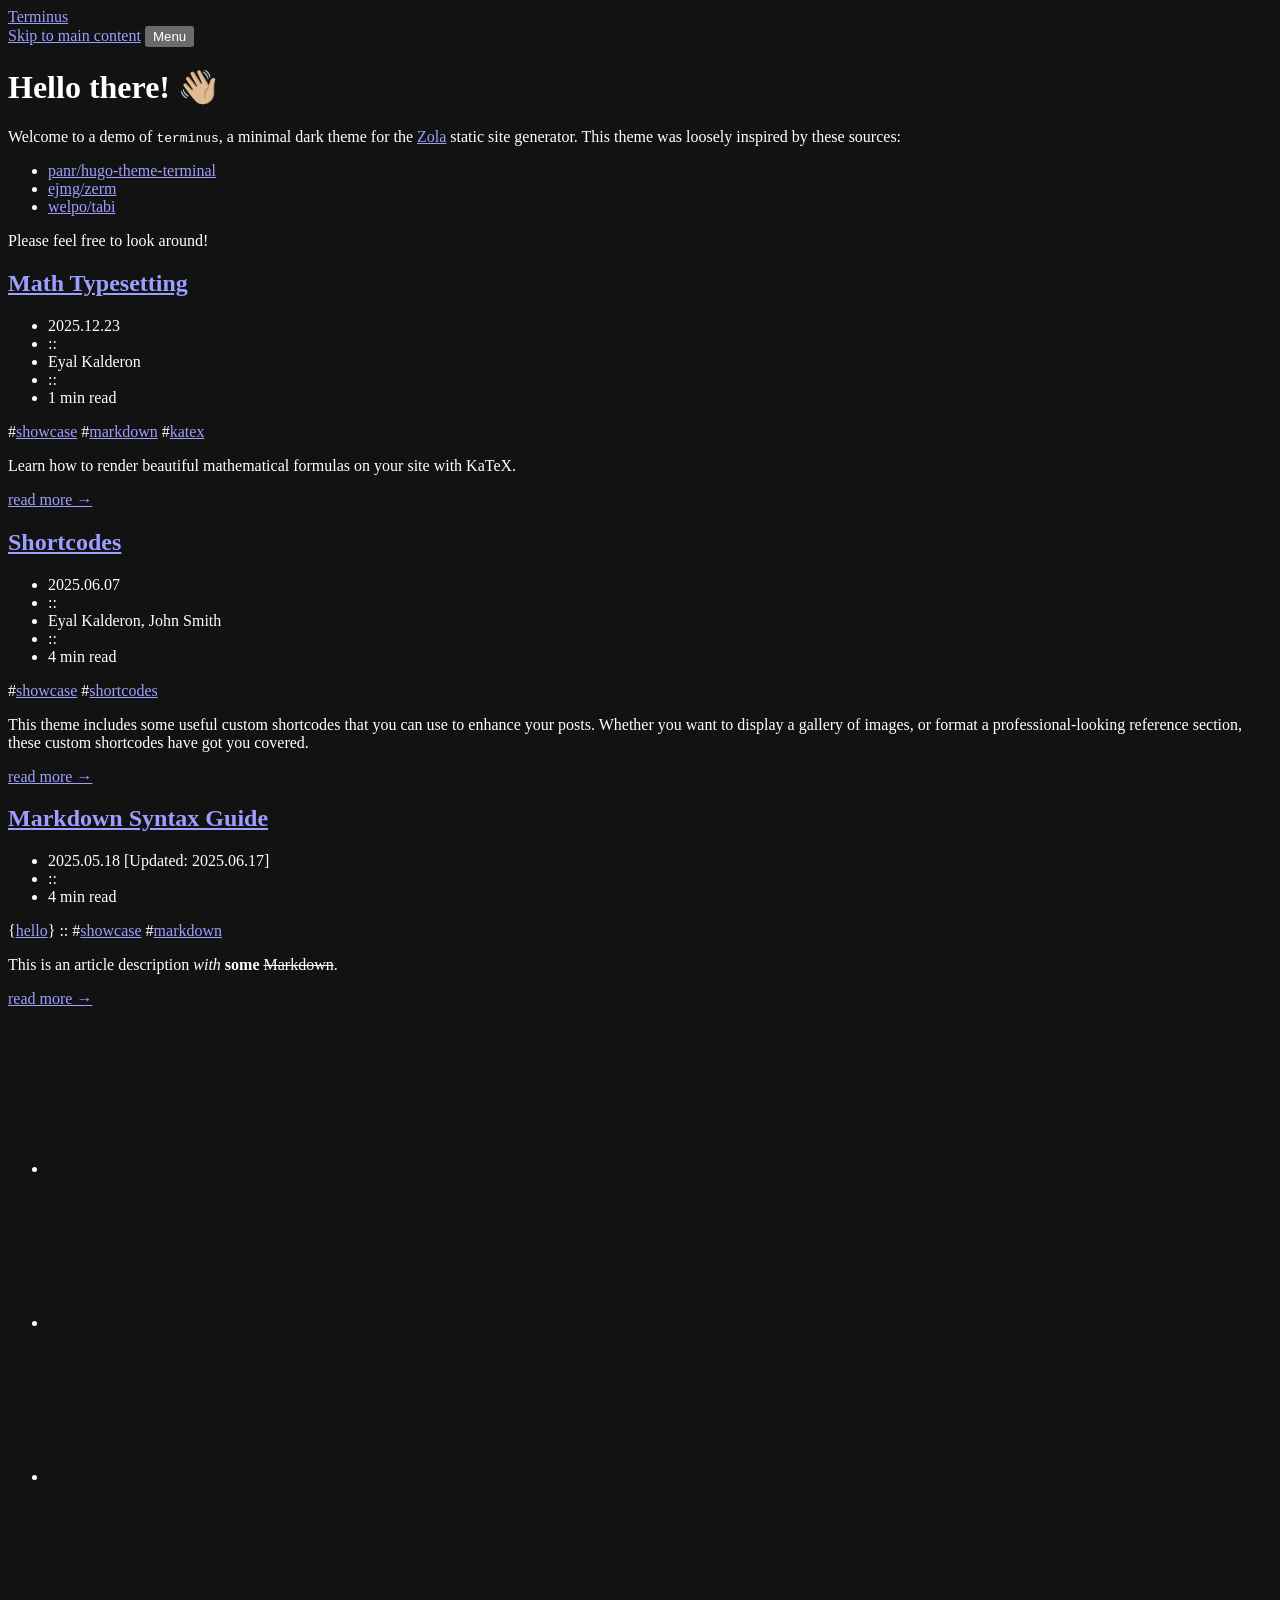
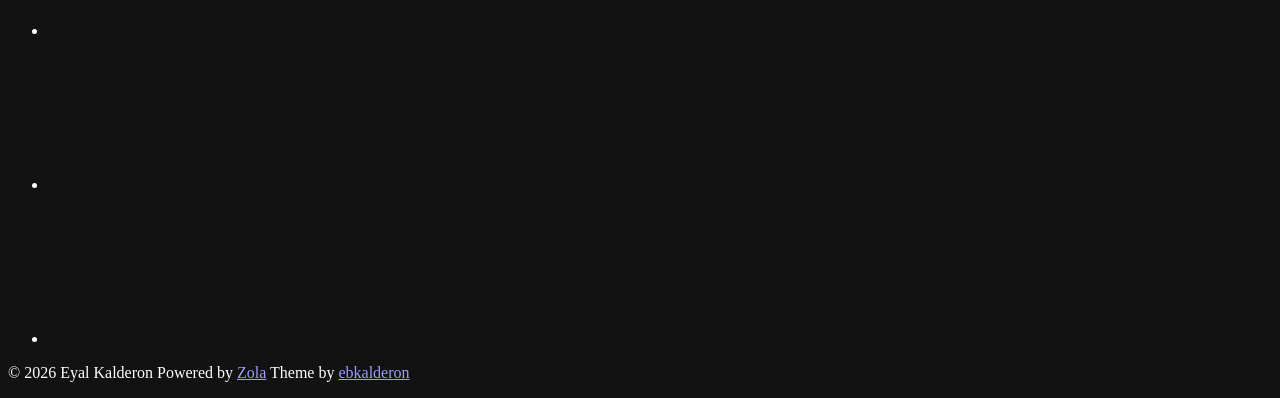
<file: index.html>
<!doctype html>
<html lang="en">

<head>
    <meta charset="utf-8">
    <meta name="viewport" content="width=device-width, initial-scale=1">
    <meta http-equiv="Content-Security-Policy" content="default-src 'self'; img-src 'self' data:; style-src-attr 'unsafe-inline'; base-uri 'self'; connect-src 'self' cloudflareinsights.com; form-action 'self'; script-src 'self' static.cloudflareinsights.com 'sha512-8DS7rgIrAmghBFwoOTujcf6D9rXvH8xm8JQ1Ja01h9QX8EzXldiszufYa4IFfKdLUKTTrnSFXLDkUEOTrZQ8Qg=='">

    <title>Terminus</title>

    <link rel="preload" href="https://eyalkalderon.com/terminus/fonts/FiraCode-Regular.woff2" as="font" type="font/woff2" crossorigin="anonymous">
    <link rel="preload" href="https://eyalkalderon.com/terminus/fonts/FiraCode-Bold.woff2" as="font" type="font/woff2" crossorigin="anonymous">
    <link rel="stylesheet" href="https://eyalkalderon.com/terminus/css/style.css?h=0c402548a49c7cc00f63">
    <link rel="icon" href="data:image/svg+xml,<svg xmlns='http://www.w3.org/2000/svg' viewBox='0 0 100 100'><text y='.9em' font-size='90'>👨‍💻</text></svg>">
    <script src="https://eyalkalderon.com/terminus/js/auto-close-popover-on-resize.js?h=4ef87d6fc7b98b22e044" defer></script>

    <link rel="canonical" href="https://eyalkalderon.com/terminus/">
    <link rel="alternate" type="application/atom+xml" href="https://eyalkalderon.com/terminus/atom.xml" title="Terminus">
    
    <meta name="description" content="Demo website for the Terminus theme for Zola">
    <meta name="robots" content="index, follow">
    <meta name="theme-color" content="#211f1a">
    <meta name="color-scheme" content="dark">

    <meta property="og:title" content="Terminus">
    <meta property="og:type" content="website">
    <meta property="og:url" content="https://eyalkalderon.com/terminus/">
    <meta property="og:description" content="Demo website for the Terminus theme for Zola">
    <meta property="og:site_name" content="Terminus">
    <meta property="og:updated_time" content="2026-05-20T14:04:15.734948094+00:00">
    <meta name="fediverse:creator" content="@ebkalderon@hachyderm.io">
</head>

<body class="layout-center" data-theme="terminus">
    <header class="header">
        <div class="header-container">
            <span class="header-logo-container">
                <a href="https://eyalkalderon.com/terminus">
                    <span class="logo">Terminus</span>
                </a>
            </span>
        </div>
        <nav class="main-menu" aria-label="Main Menu">
            <a class="skip-to-content" href="#main">Skip to main content</a>
            <button class="main-menu-dropdown-button" popovertarget="nav-menu">Menu</button>
            <ul id="nav-menu" class="main-menu-items" aria-label="Site Navigation" popover>
                <li><a href="https://eyalkalderon.com/terminus/blog/">blog</a></li>
                <li><a href="https://eyalkalderon.com/terminus/archive/">archive</a></li>
                <li><a href="https://eyalkalderon.com/terminus/tags/">tags</a></li>
                <li><a href="https://eyalkalderon.com/terminus/projects/">projects</a></li>
                <li><a href="https://github.com/ebkalderon/terminus" target="_blank">github</a></li>
            </ul>
        </nav>
    </header>
    <main id="main">
        <header class="content framed">
            <h1 id="hello-there-wave">Hello there! 👋🏼</h1>
            <p>Welcome to a demo of <code>terminus</code>, a minimal dark theme for the
            <a rel="external" href="https://www.getzola.org/">Zola</a> static site generator. This theme was loosely
            inspired by these sources:</p>
            <ul>
            <li><a rel="external" href="https://github.com/panr/hugo-theme-terminal">panr/hugo-theme-terminal</a></li>
            <li><a rel="external" href="https://github.com/ejmg/zerm">ejmg/zerm</a></li>
            <li><a rel="external" href="https://github.com/welpo/tabi">welpo/tabi</a></li>
            </ul>
            <p>Please feel free to look around!</p>
        </header>
        <article class="post">
            <header>
                <h2 class="post-title">
                    <a href="https://eyalkalderon.com/terminus/blog/math-typesetting/">Math Typesetting</a>
                </h2>
                <ul class="post-meta hidden">
                    <li title="Published on 2025-12-23"><time datetime="2025-12-23">2025.12.23</time></li>
                    <li role="separator" aria-hidden="true">::</li>
                    <li title="Authors">Eyal Kalderon</li>
                    <li role="separator" aria-hidden="true">::</li>
                    <li title="180 words"><time datetime="PT1M">1 min</time> read</li>
                </ul>
                <div class="post-tags">
                    <span>#<a href="https://eyalkalderon.com/terminus/tags/showcase/">showcase</a></span>
                    <span>#<a href="https://eyalkalderon.com/terminus/tags/markdown/">markdown</a></span>
                    <span>#<a href="https://eyalkalderon.com/terminus/tags/katex/">katex</a></span>
                </div>
            </header>
            <p>Learn how to render beautiful mathematical formulas on your site with KaTeX.</p>
            <a class="read-more" href="https://eyalkalderon.com/terminus/blog/math-typesetting/" aria-label="Read more about Math Typesetting">read more →</a>
        </article>
        <article class="post">
            <header>
                <h2 class="post-title">
                    <a href="https://eyalkalderon.com/terminus/blog/shortcodes/">Shortcodes</a>
                </h2>
                <ul class="post-meta hidden">
                    <li title="Published on 2025-06-07"><time datetime="2025-06-07">2025.06.07</time></li>
                    <li role="separator" aria-hidden="true">::</li>
                    <li title="Authors">Eyal Kalderon, John Smith</li>
                    <li role="separator" aria-hidden="true">::</li>
                    <li title="762 words"><time datetime="PT4M">4 min</time> read</li>
                </ul>
                <div class="post-tags">
                    <span>#<a href="https://eyalkalderon.com/terminus/tags/showcase/">showcase</a></span>
                    <span>#<a href="https://eyalkalderon.com/terminus/tags/shortcodes/">shortcodes</a></span>
                </div>
            </header>
            <p>This theme includes some useful custom shortcodes that you can use to enhance
        your posts. Whether you want to display a gallery of images, or format a
        professional-looking reference section, these custom shortcodes have got you
        covered.</p>
            <a class="read-more" href="https://eyalkalderon.com/terminus/blog/shortcodes/#continue-reading" aria-label="Read more about Shortcodes">read more →</a>
        </article>
        <article class="post">
            <header>
                <h2 class="post-title">
                    <a href="https://eyalkalderon.com/terminus/blog/markdown/">Markdown Syntax Guide</a>
                </h2>
                <ul class="post-meta hidden">
                    <li title="Published on 2025-05-18, last updated 2025-06-17"><time datetime="2025-05-18">2025.05.18</time>&nbsp;[Updated: <time datetime="2025-06-17">2025.06.17</time>]</li>
                    <li role="separator" aria-hidden="true">::</li>
                    <li title="607 words"><time datetime="PT4M">4 min</time> read</li>
                </ul>
                <div class="post-tags">
                    <span>&lbrace;<a href="https://eyalkalderon.com/terminus/categories/hello/">hello</a>&rbrace;</span>
                    <span role="separator">::</span>
                    <span>#<a href="https://eyalkalderon.com/terminus/tags/showcase/">showcase</a></span>
                    <span>#<a href="https://eyalkalderon.com/terminus/tags/markdown/">markdown</a></span>
                </div>
            </header>
            <p>This is an article description <em>with</em> <strong>some</strong> <del>Markdown</del>.</p>
            <a class="read-more" href="https://eyalkalderon.com/terminus/blog/markdown/" aria-label="Read more about Markdown Syntax Guide">read more →</a>
        </article>
    </main>
    <footer class="footer">
        <address class="socials">
            <ul>
                <li>
                    <a class="social-link" href="https://eyalkalderon.com/terminus/atom.xml" title="atom feed">
                        <svg role="img" aria-label="atom feed">
                            <use href="https://eyalkalderon.com/terminus/images/social_icons/rss.svg#icon" aria-hidden="true" />
                        </svg>
                    </a>
                </li>
                <li>
                    <a class="social-link" rel="me" href="mailto:hello@example.com" title="email">
                        <svg role="img" aria-label="email">
                            <use href="https://eyalkalderon.com/terminus/images/social_icons/email.svg#icon" aria-hidden="true" />
                        </svg>
                    </a>
                </li>
                <li>
                    <a class="social-link" rel="me" href="https://github.com/ebkalderon" title="github">
                        <svg role="img" aria-label="github">
                            <use href="https://eyalkalderon.com/terminus/images/social_icons/github.svg#icon" aria-hidden="true" />
                        </svg>
                    </a>
                </li>
                <li>
                    <a class="social-link" rel="me" href="https://www.linkedin.com/in/ebkalderon" title="linkedin">
                        <svg role="img" aria-label="linkedin">
                            <use href="https://eyalkalderon.com/terminus/images/social_icons/linkedin.svg#icon" aria-hidden="true" />
                        </svg>
                    </a>
                </li>
                <li>
                    <a class="social-link" rel="me" href="https://hachyderm.io/@ebkalderon" title="mastodon">
                        <svg role="img" aria-label="mastodon">
                            <use href="https://eyalkalderon.com/terminus/images/social_icons/mastodon.svg#icon" aria-hidden="true" />
                        </svg>
                    </a>
                </li>
                <li>
                    <a class="social-link" rel="me" href="https://keyoxide.org/d5ad5bd47835b0f0b0c3046c00ab4c0942dcba25" title="keyoxide">
                        <svg role="img" aria-label="keyoxide">
                            <use href="https://eyalkalderon.com/terminus/images/social_icons/keyoxide.svg#icon" aria-hidden="true" />
                        </svg>
                    </a>
                </li>
            </ul>
        </address>
        <p class="copyright">
            <span>© <time>2026</time> Eyal Kalderon</span>
            <span>Powered by <a href="https://www.getzola.org">Zola</a></span>
            <span>Theme by <a href="https://eyalkalderon.com">ebkalderon</a></span>
        </p>
    </footer>
</body>

</html>
</file>
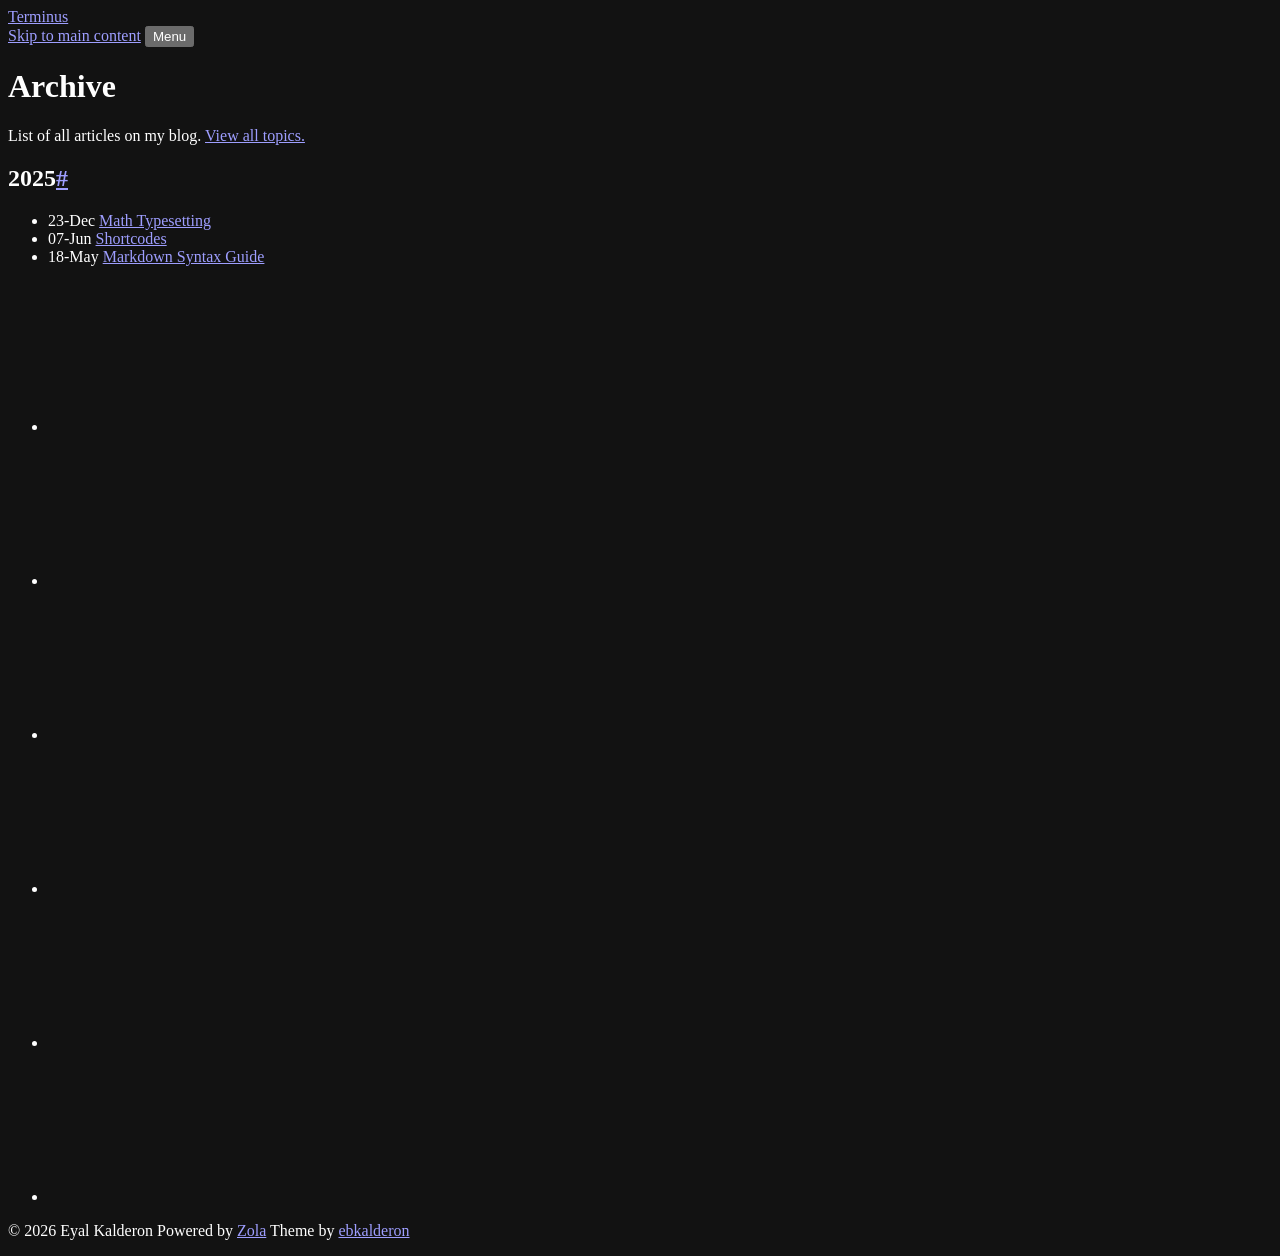
<file: archive/index.html>
<!doctype html>
<html lang="en">

<head>
    <meta charset="utf-8">
    <meta name="viewport" content="width=device-width, initial-scale=1">
    <meta http-equiv="Content-Security-Policy" content="default-src 'self'; img-src 'self' data:; style-src-attr 'unsafe-inline'; base-uri 'self'; connect-src 'self' cloudflareinsights.com; form-action 'self'; script-src 'self' static.cloudflareinsights.com 'sha512-8DS7rgIrAmghBFwoOTujcf6D9rXvH8xm8JQ1Ja01h9QX8EzXldiszufYa4IFfKdLUKTTrnSFXLDkUEOTrZQ8Qg=='">

    <title>Archive | Terminus</title>

    <link rel="preload" href="https://eyalkalderon.com/terminus/fonts/FiraCode-Regular.woff2" as="font" type="font/woff2" crossorigin="anonymous">
    <link rel="preload" href="https://eyalkalderon.com/terminus/fonts/FiraCode-Bold.woff2" as="font" type="font/woff2" crossorigin="anonymous">
    <link rel="stylesheet" href="https://eyalkalderon.com/terminus/css/style.css?h=0c402548a49c7cc00f63">
    <link rel="icon" href="data:image/svg+xml,<svg xmlns='http://www.w3.org/2000/svg' viewBox='0 0 100 100'><text y='.9em' font-size='90'>👨‍💻</text></svg>">
    <script src="https://eyalkalderon.com/terminus/js/auto-close-popover-on-resize.js?h=4ef87d6fc7b98b22e044" defer></script>

    <link rel="canonical" href="https://eyalkalderon.com/terminus/archive/">
    <link rel="alternate" type="application/atom+xml" href="https://eyalkalderon.com/terminus/atom.xml" title="Terminus">
    
    <meta name="description" content="Demo website for the Terminus theme for Zola">
    <meta name="robots" content="index, follow">
    <meta name="theme-color" content="#211f1a">
    <meta name="color-scheme" content="dark">

    <meta property="og:title" content="Archive">
    <meta property="og:type" content="website">
    <meta property="og:url" content="https://eyalkalderon.com/terminus/archive/">
    <meta property="og:description" content="Demo website for the Terminus theme for Zola">
    <meta property="og:site_name" content="Terminus">
    <meta property="og:updated_time" content="2026-05-20T14:04:15.734948094+00:00">
    <meta name="fediverse:creator" content="@ebkalderon@hachyderm.io">
</head>

<body class="layout-center" data-theme="terminus">
    <header class="header">
        <div class="header-container">
            <span class="header-logo-container">
                <a href="https://eyalkalderon.com/terminus">
                    <span class="logo">Terminus</span>
                </a>
            </span>
        </div>
        <nav class="main-menu" aria-label="Main Menu">
            <a class="skip-to-content" href="#main">Skip to main content</a>
            <button class="main-menu-dropdown-button" popovertarget="nav-menu">Menu</button>
            <ul id="nav-menu" class="main-menu-items" aria-label="Site Navigation" popover>
                <li><a href="https://eyalkalderon.com/terminus/blog/">blog</a></li>
                <li><a href="https://eyalkalderon.com/terminus/archive/">archive</a></li>
                <li><a href="https://eyalkalderon.com/terminus/tags/">tags</a></li>
                <li><a href="https://eyalkalderon.com/terminus/projects/">projects</a></li>
                <li><a href="https://github.com/ebkalderon/terminus" target="_blank">github</a></li>
            </ul>
        </nav>
    </header>
    <main id="main">
        <header class="content">
            <h1 id="archive">Archive</h1>
            <p>List of all articles on my blog. <a href="/terminus/categories/">View all topics.</a></p>
        </header>
        <section class="archive-year">
            <h2 id="2025"><time>2025</time><a class="post-anchor" href="#2025" aria-label="Posts from 2025"><span aria-hidden="true">#</span></a></h2>
            <ul>
                <li>
                    <time datetime="2025-12-23" title="Published on 2025-12-23">23-Dec</time>
                    <a href="https://eyalkalderon.com/terminus/blog/math-typesetting/">Math Typesetting</a>
                </li>
                <li>
                    <time datetime="2025-06-07" title="Published on 2025-06-07">07-Jun</time>
                    <a href="https://eyalkalderon.com/terminus/blog/shortcodes/">Shortcodes</a>
                </li>
                <li>
                    <time datetime="2025-05-18" title="Published on 2025-05-18, last updated 2025-06-17">18-May</time>
                    <a href="https://eyalkalderon.com/terminus/blog/markdown/">Markdown Syntax Guide</a>
                </li>
            </ul>
        </section>
    </main>
    <footer class="footer">
        <address class="socials">
            <ul>
                <li>
                    <a class="social-link" href="https://eyalkalderon.com/terminus/atom.xml" title="atom feed">
                        <svg role="img" aria-label="atom feed">
                            <use href="https://eyalkalderon.com/terminus/images/social_icons/rss.svg#icon" aria-hidden="true" />
                        </svg>
                    </a>
                </li>
                <li>
                    <a class="social-link" rel="me" href="mailto:hello@example.com" title="email">
                        <svg role="img" aria-label="email">
                            <use href="https://eyalkalderon.com/terminus/images/social_icons/email.svg#icon" aria-hidden="true" />
                        </svg>
                    </a>
                </li>
                <li>
                    <a class="social-link" rel="me" href="https://github.com/ebkalderon" title="github">
                        <svg role="img" aria-label="github">
                            <use href="https://eyalkalderon.com/terminus/images/social_icons/github.svg#icon" aria-hidden="true" />
                        </svg>
                    </a>
                </li>
                <li>
                    <a class="social-link" rel="me" href="https://www.linkedin.com/in/ebkalderon" title="linkedin">
                        <svg role="img" aria-label="linkedin">
                            <use href="https://eyalkalderon.com/terminus/images/social_icons/linkedin.svg#icon" aria-hidden="true" />
                        </svg>
                    </a>
                </li>
                <li>
                    <a class="social-link" rel="me" href="https://hachyderm.io/@ebkalderon" title="mastodon">
                        <svg role="img" aria-label="mastodon">
                            <use href="https://eyalkalderon.com/terminus/images/social_icons/mastodon.svg#icon" aria-hidden="true" />
                        </svg>
                    </a>
                </li>
                <li>
                    <a class="social-link" rel="me" href="https://keyoxide.org/d5ad5bd47835b0f0b0c3046c00ab4c0942dcba25" title="keyoxide">
                        <svg role="img" aria-label="keyoxide">
                            <use href="https://eyalkalderon.com/terminus/images/social_icons/keyoxide.svg#icon" aria-hidden="true" />
                        </svg>
                    </a>
                </li>
            </ul>
        </address>
        <p class="copyright">
            <span>© <time>2026</time> Eyal Kalderon</span>
            <span>Powered by <a href="https://www.getzola.org">Zola</a></span>
            <span>Theme by <a href="https://eyalkalderon.com">ebkalderon</a></span>
        </p>
    </footer>
</body>

</html>
</file>
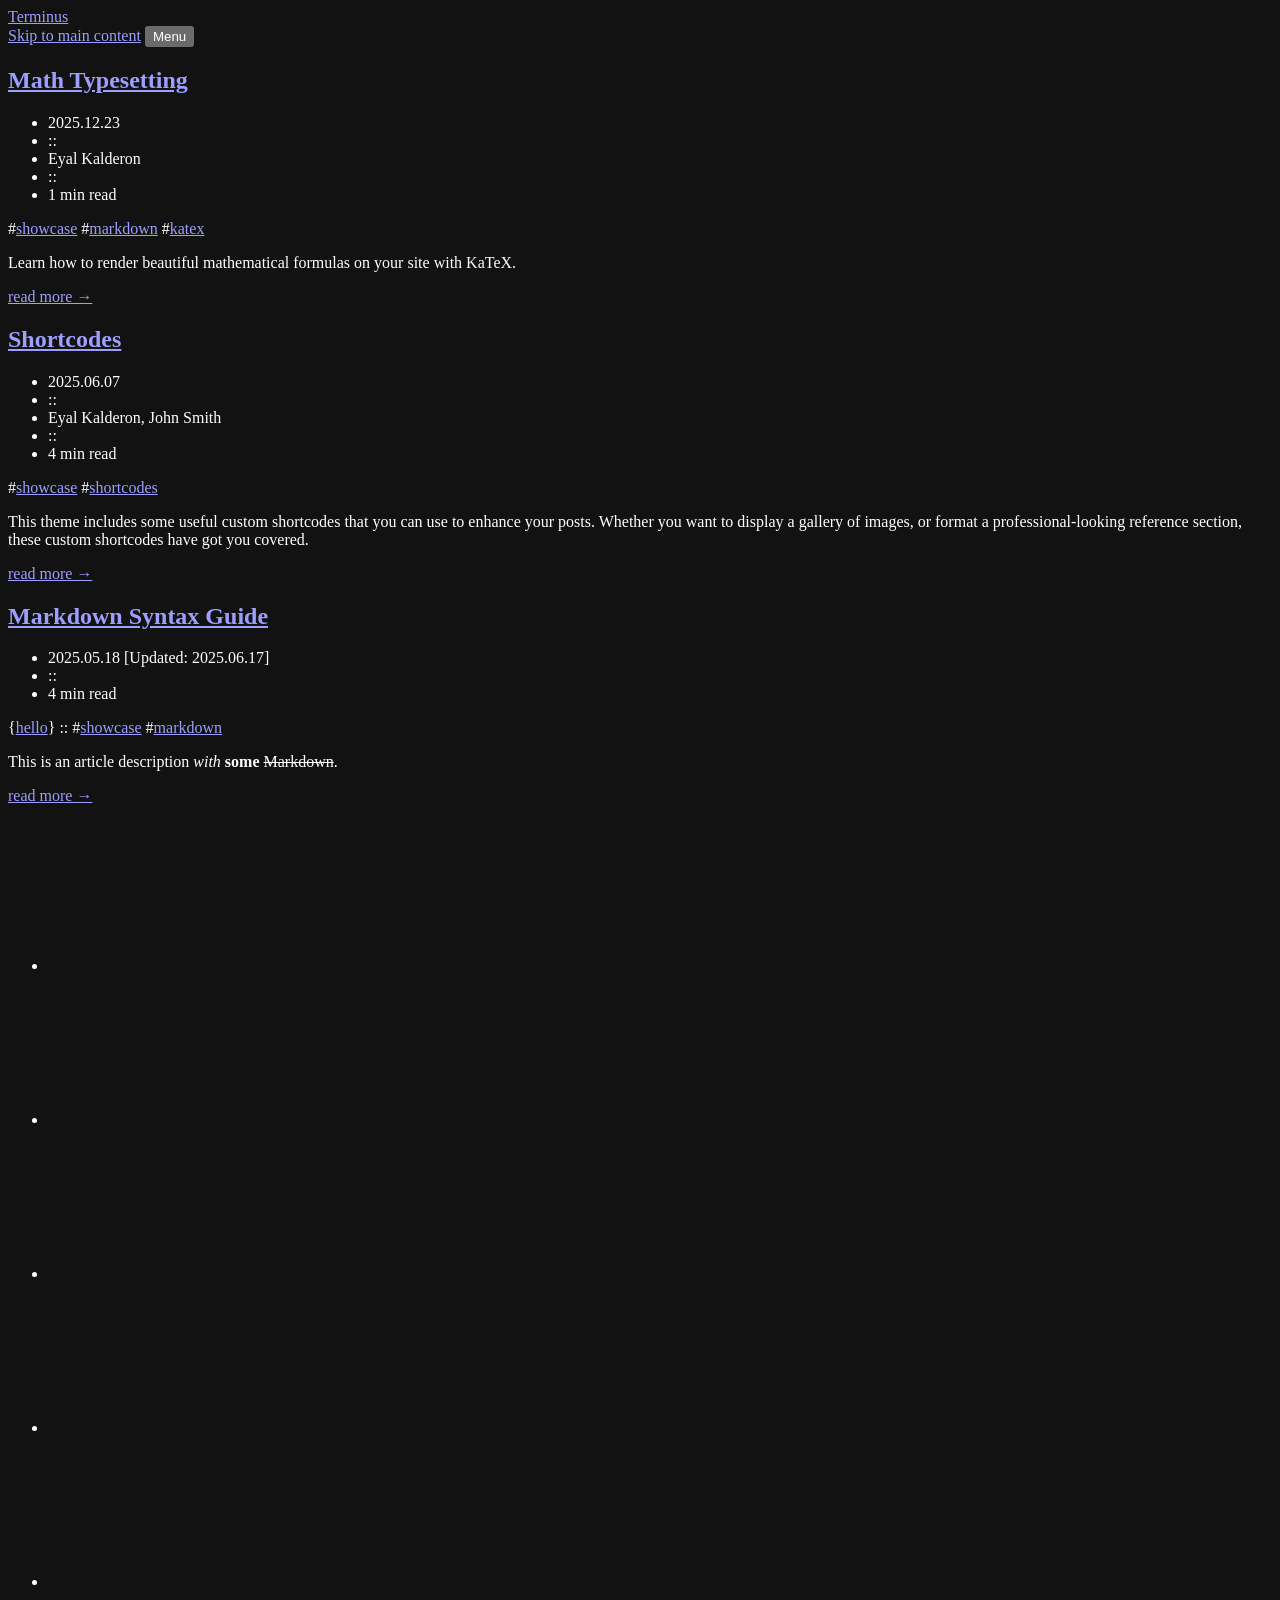
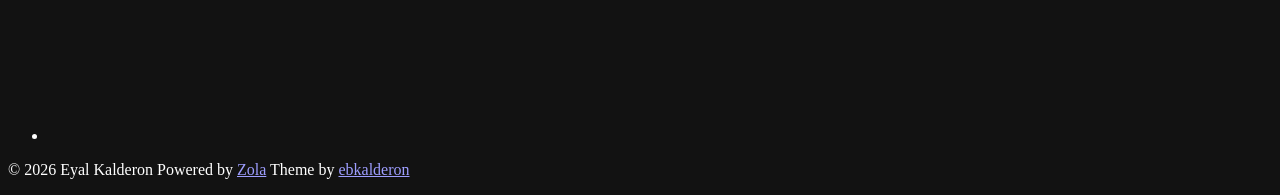
<file: blog/index.html>
<!doctype html>
<html lang="en">

<head>
    <meta charset="utf-8">
    <meta name="viewport" content="width=device-width, initial-scale=1">
    <meta http-equiv="Content-Security-Policy" content="default-src 'self'; img-src 'self' data:; style-src-attr 'unsafe-inline'; base-uri 'self'; connect-src 'self' cloudflareinsights.com; form-action 'self'; script-src 'self' static.cloudflareinsights.com 'sha512-8DS7rgIrAmghBFwoOTujcf6D9rXvH8xm8JQ1Ja01h9QX8EzXldiszufYa4IFfKdLUKTTrnSFXLDkUEOTrZQ8Qg=='">

    <title>Blog | Terminus</title>

    <link rel="preload" href="https://eyalkalderon.com/terminus/fonts/FiraCode-Regular.woff2" as="font" type="font/woff2" crossorigin="anonymous">
    <link rel="preload" href="https://eyalkalderon.com/terminus/fonts/FiraCode-Bold.woff2" as="font" type="font/woff2" crossorigin="anonymous">
    <link rel="stylesheet" href="https://eyalkalderon.com/terminus/css/style.css?h=0c402548a49c7cc00f63">
    <link rel="icon" href="data:image/svg+xml,<svg xmlns='http://www.w3.org/2000/svg' viewBox='0 0 100 100'><text y='.9em' font-size='90'>👨‍💻</text></svg>">
    <script src="https://eyalkalderon.com/terminus/js/auto-close-popover-on-resize.js?h=4ef87d6fc7b98b22e044" defer></script>
    <script src="https://eyalkalderon.com/terminus/js/copy-code-to-clipboard.js?h=6eec6d5a29e934c1de32" defer></script>

    <link rel="canonical" href="https://eyalkalderon.com/terminus/blog/">
    <link rel="alternate" type="application/atom+xml" href="https://eyalkalderon.com/terminus/atom.xml" title="Terminus">
    
    <meta name="description" content="Blog section of the Terminus demo website">
    <meta name="robots" content="index, follow">
    <meta name="theme-color" content="#211f1a">
    <meta name="color-scheme" content="dark">

    <meta property="og:title" content="Blog">
    <meta property="og:type" content="website">
    <meta property="og:url" content="https://eyalkalderon.com/terminus/blog/">
    <meta property="og:description" content="Blog section of the Terminus demo website">
    <meta property="og:site_name" content="Terminus">
    <meta property="og:updated_time" content="2026-05-20T14:04:15.734948094+00:00">
    <meta name="fediverse:creator" content="@ebkalderon@hachyderm.io">
</head>

<body class="layout-center" data-theme="terminus">
    <header class="header">
        <div class="header-container">
            <span class="header-logo-container">
                <a href="https://eyalkalderon.com/terminus">
                    <span class="logo">Terminus</span>
                </a>
            </span>
        </div>
        <nav class="main-menu" aria-label="Main Menu">
            <a class="skip-to-content" href="#main">Skip to main content</a>
            <button class="main-menu-dropdown-button" popovertarget="nav-menu">Menu</button>
            <ul id="nav-menu" class="main-menu-items" aria-label="Site Navigation" popover>
                <li><a href="https://eyalkalderon.com/terminus/blog/">blog</a></li>
                <li><a href="https://eyalkalderon.com/terminus/archive/">archive</a></li>
                <li><a href="https://eyalkalderon.com/terminus/tags/">tags</a></li>
                <li><a href="https://eyalkalderon.com/terminus/projects/">projects</a></li>
                <li><a href="https://github.com/ebkalderon/terminus" target="_blank">github</a></li>
            </ul>
        </nav>
    </header>
    <main id="main">
        <article class="post">
            <header>
                <h2 class="post-title">
                    <a href="https://eyalkalderon.com/terminus/blog/math-typesetting/">Math Typesetting</a>
                </h2>
                <ul class="post-meta hidden">
                    <li title="Published on 2025-12-23"><time datetime="2025-12-23">2025.12.23</time></li>
                    <li role="separator" aria-hidden="true">::</li>
                    <li title="Authors">Eyal Kalderon</li>
                    <li role="separator" aria-hidden="true">::</li>
                    <li title="180 words"><time datetime="PT1M">1 min</time> read</li>
                </ul>
                <div class="post-tags">
                    <span>#<a href="https://eyalkalderon.com/terminus/tags/showcase/">showcase</a></span>
                    <span>#<a href="https://eyalkalderon.com/terminus/tags/markdown/">markdown</a></span>
                    <span>#<a href="https://eyalkalderon.com/terminus/tags/katex/">katex</a></span>
                </div>
            </header>
            <p>Learn how to render beautiful mathematical formulas on your site with KaTeX.</p>
            <a class="read-more" href="https://eyalkalderon.com/terminus/blog/math-typesetting/" aria-label="Read more about Math Typesetting">read more →</a>
        </article>
        <article class="post">
            <header>
                <h2 class="post-title">
                    <a href="https://eyalkalderon.com/terminus/blog/shortcodes/">Shortcodes</a>
                </h2>
                <ul class="post-meta hidden">
                    <li title="Published on 2025-06-07"><time datetime="2025-06-07">2025.06.07</time></li>
                    <li role="separator" aria-hidden="true">::</li>
                    <li title="Authors">Eyal Kalderon, John Smith</li>
                    <li role="separator" aria-hidden="true">::</li>
                    <li title="762 words"><time datetime="PT4M">4 min</time> read</li>
                </ul>
                <div class="post-tags">
                    <span>#<a href="https://eyalkalderon.com/terminus/tags/showcase/">showcase</a></span>
                    <span>#<a href="https://eyalkalderon.com/terminus/tags/shortcodes/">shortcodes</a></span>
                </div>
            </header>
            <p>This theme includes some useful custom shortcodes that you can use to enhance
        your posts. Whether you want to display a gallery of images, or format a
        professional-looking reference section, these custom shortcodes have got you
        covered.</p>
            <a class="read-more" href="https://eyalkalderon.com/terminus/blog/shortcodes/#continue-reading" aria-label="Read more about Shortcodes">read more →</a>
        </article>
        <article class="post">
            <header>
                <h2 class="post-title">
                    <a href="https://eyalkalderon.com/terminus/blog/markdown/">Markdown Syntax Guide</a>
                </h2>
                <ul class="post-meta hidden">
                    <li title="Published on 2025-05-18, last updated 2025-06-17"><time datetime="2025-05-18">2025.05.18</time>&nbsp;[Updated: <time datetime="2025-06-17">2025.06.17</time>]</li>
                    <li role="separator" aria-hidden="true">::</li>
                    <li title="607 words"><time datetime="PT4M">4 min</time> read</li>
                </ul>
                <div class="post-tags">
                    <span>&lbrace;<a href="https://eyalkalderon.com/terminus/categories/hello/">hello</a>&rbrace;</span>
                    <span role="separator">::</span>
                    <span>#<a href="https://eyalkalderon.com/terminus/tags/showcase/">showcase</a></span>
                    <span>#<a href="https://eyalkalderon.com/terminus/tags/markdown/">markdown</a></span>
                </div>
            </header>
            <p>This is an article description <em>with</em> <strong>some</strong> <del>Markdown</del>.</p>
            <a class="read-more" href="https://eyalkalderon.com/terminus/blog/markdown/" aria-label="Read more about Markdown Syntax Guide">read more →</a>
        </article>
    </main>
    <footer class="footer">
        <address class="socials">
            <ul>
                <li>
                    <a class="social-link" href="https://eyalkalderon.com/terminus/atom.xml" title="atom feed">
                        <svg role="img" aria-label="atom feed">
                            <use href="https://eyalkalderon.com/terminus/images/social_icons/rss.svg#icon" aria-hidden="true" />
                        </svg>
                    </a>
                </li>
                <li>
                    <a class="social-link" rel="me" href="mailto:hello@example.com" title="email">
                        <svg role="img" aria-label="email">
                            <use href="https://eyalkalderon.com/terminus/images/social_icons/email.svg#icon" aria-hidden="true" />
                        </svg>
                    </a>
                </li>
                <li>
                    <a class="social-link" rel="me" href="https://github.com/ebkalderon" title="github">
                        <svg role="img" aria-label="github">
                            <use href="https://eyalkalderon.com/terminus/images/social_icons/github.svg#icon" aria-hidden="true" />
                        </svg>
                    </a>
                </li>
                <li>
                    <a class="social-link" rel="me" href="https://www.linkedin.com/in/ebkalderon" title="linkedin">
                        <svg role="img" aria-label="linkedin">
                            <use href="https://eyalkalderon.com/terminus/images/social_icons/linkedin.svg#icon" aria-hidden="true" />
                        </svg>
                    </a>
                </li>
                <li>
                    <a class="social-link" rel="me" href="https://hachyderm.io/@ebkalderon" title="mastodon">
                        <svg role="img" aria-label="mastodon">
                            <use href="https://eyalkalderon.com/terminus/images/social_icons/mastodon.svg#icon" aria-hidden="true" />
                        </svg>
                    </a>
                </li>
                <li>
                    <a class="social-link" rel="me" href="https://keyoxide.org/d5ad5bd47835b0f0b0c3046c00ab4c0942dcba25" title="keyoxide">
                        <svg role="img" aria-label="keyoxide">
                            <use href="https://eyalkalderon.com/terminus/images/social_icons/keyoxide.svg#icon" aria-hidden="true" />
                        </svg>
                    </a>
                </li>
            </ul>
        </address>
        <p class="copyright">
            <span>© <time>2026</time> Eyal Kalderon</span>
            <span>Powered by <a href="https://www.getzola.org">Zola</a></span>
            <span>Theme by <a href="https://eyalkalderon.com">ebkalderon</a></span>
        </p>
    </footer>
</body>

</html>
</file>
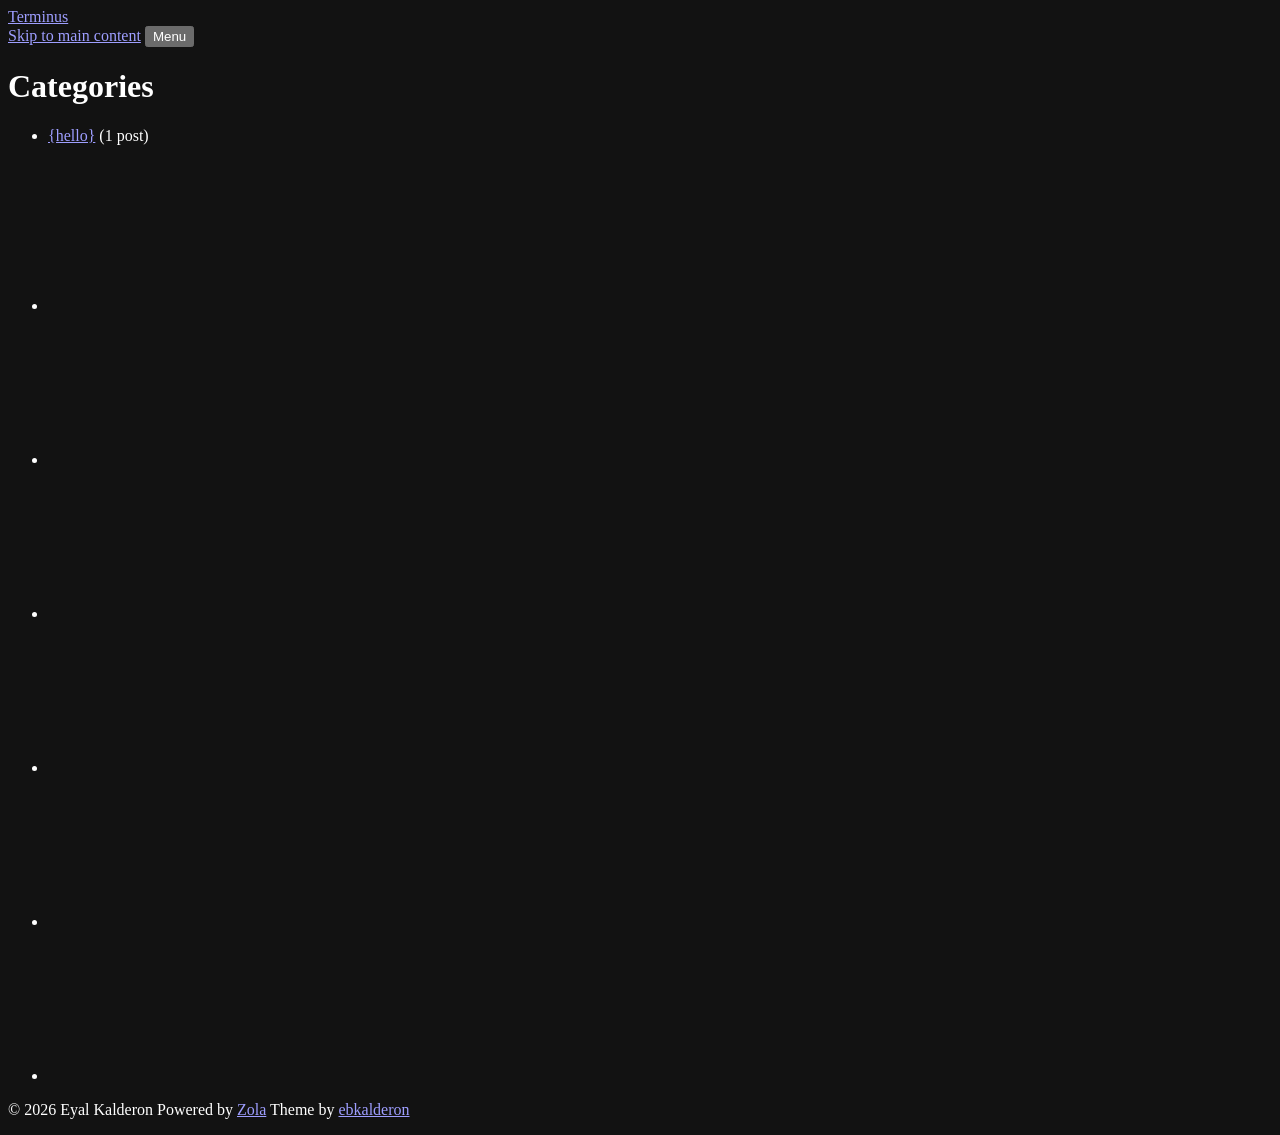
<file: categories/index.html>
<!doctype html>
<html lang="en">

<head>
    <meta charset="utf-8">
    <meta name="viewport" content="width=device-width, initial-scale=1">
    <meta http-equiv="Content-Security-Policy" content="default-src 'self'; img-src 'self' data:; style-src-attr 'unsafe-inline'; base-uri 'self'; connect-src 'self' cloudflareinsights.com; form-action 'self'; script-src 'self' static.cloudflareinsights.com 'sha512-8DS7rgIrAmghBFwoOTujcf6D9rXvH8xm8JQ1Ja01h9QX8EzXldiszufYa4IFfKdLUKTTrnSFXLDkUEOTrZQ8Qg=='">

    <title>Categories | Terminus</title>

    <link rel="preload" href="https://eyalkalderon.com/terminus/fonts/FiraCode-Regular.woff2" as="font" type="font/woff2" crossorigin="anonymous">
    <link rel="preload" href="https://eyalkalderon.com/terminus/fonts/FiraCode-Bold.woff2" as="font" type="font/woff2" crossorigin="anonymous">
    <link rel="stylesheet" href="https://eyalkalderon.com/terminus/css/style.css?h=0c402548a49c7cc00f63">
    <link rel="icon" href="data:image/svg+xml,<svg xmlns='http://www.w3.org/2000/svg' viewBox='0 0 100 100'><text y='.9em' font-size='90'>👨‍💻</text></svg>">
    <script src="https://eyalkalderon.com/terminus/js/auto-close-popover-on-resize.js?h=4ef87d6fc7b98b22e044" defer></script>

    <link rel="canonical" href="https://eyalkalderon.com/terminus/categories/">
    <link rel="alternate" type="application/atom+xml" href="https://eyalkalderon.com/terminus/atom.xml" title="Terminus">
    
    <meta name="description" content="Demo website for the Terminus theme for Zola">
    <meta name="robots" content="index, follow">
    <meta name="theme-color" content="#211f1a">
    <meta name="color-scheme" content="dark">

    <meta property="og:title" content="Categories">
    <meta property="og:type" content="website">
    <meta property="og:url" content="https://eyalkalderon.com/terminus/categories/">
    <meta property="og:description" content="Demo website for the Terminus theme for Zola">
    <meta property="og:site_name" content="Terminus">
    <meta property="og:updated_time" content="2026-05-20T14:04:15.734948094+00:00">
    <meta name="fediverse:creator" content="@ebkalderon@hachyderm.io">
</head>

<body class="layout-center" data-theme="terminus">
    <header class="header">
        <div class="header-container">
            <span class="header-logo-container">
                <a href="https://eyalkalderon.com/terminus">
                    <span class="logo">Terminus</span>
                </a>
            </span>
        </div>
        <nav class="main-menu" aria-label="Main Menu">
            <a class="skip-to-content" href="#main">Skip to main content</a>
            <button class="main-menu-dropdown-button" popovertarget="nav-menu">Menu</button>
            <ul id="nav-menu" class="main-menu-items" aria-label="Site Navigation" popover>
                <li><a href="https://eyalkalderon.com/terminus/blog/">blog</a></li>
                <li><a href="https://eyalkalderon.com/terminus/archive/">archive</a></li>
                <li><a href="https://eyalkalderon.com/terminus/tags/">tags</a></li>
                <li><a href="https://eyalkalderon.com/terminus/projects/">projects</a></li>
                <li><a href="https://github.com/ebkalderon/terminus" target="_blank">github</a></li>
            </ul>
        </nav>
    </header>
    <main id="main">
        <h1>Categories</h1>
        <ul class="taxonomy-list">
            <li><a href="https://eyalkalderon.com/terminus/categories/hello/">{hello}</a> (1 post)</li>
        </ul>
    </main>
    <footer class="footer">
        <address class="socials">
            <ul>
                <li>
                    <a class="social-link" href="https://eyalkalderon.com/terminus/atom.xml" title="atom feed">
                        <svg role="img" aria-label="atom feed">
                            <use href="https://eyalkalderon.com/terminus/images/social_icons/rss.svg#icon" aria-hidden="true" />
                        </svg>
                    </a>
                </li>
                <li>
                    <a class="social-link" rel="me" href="mailto:hello@example.com" title="email">
                        <svg role="img" aria-label="email">
                            <use href="https://eyalkalderon.com/terminus/images/social_icons/email.svg#icon" aria-hidden="true" />
                        </svg>
                    </a>
                </li>
                <li>
                    <a class="social-link" rel="me" href="https://github.com/ebkalderon" title="github">
                        <svg role="img" aria-label="github">
                            <use href="https://eyalkalderon.com/terminus/images/social_icons/github.svg#icon" aria-hidden="true" />
                        </svg>
                    </a>
                </li>
                <li>
                    <a class="social-link" rel="me" href="https://www.linkedin.com/in/ebkalderon" title="linkedin">
                        <svg role="img" aria-label="linkedin">
                            <use href="https://eyalkalderon.com/terminus/images/social_icons/linkedin.svg#icon" aria-hidden="true" />
                        </svg>
                    </a>
                </li>
                <li>
                    <a class="social-link" rel="me" href="https://hachyderm.io/@ebkalderon" title="mastodon">
                        <svg role="img" aria-label="mastodon">
                            <use href="https://eyalkalderon.com/terminus/images/social_icons/mastodon.svg#icon" aria-hidden="true" />
                        </svg>
                    </a>
                </li>
                <li>
                    <a class="social-link" rel="me" href="https://keyoxide.org/d5ad5bd47835b0f0b0c3046c00ab4c0942dcba25" title="keyoxide">
                        <svg role="img" aria-label="keyoxide">
                            <use href="https://eyalkalderon.com/terminus/images/social_icons/keyoxide.svg#icon" aria-hidden="true" />
                        </svg>
                    </a>
                </li>
            </ul>
        </address>
        <p class="copyright">
            <span>© <time>2026</time> Eyal Kalderon</span>
            <span>Powered by <a href="https://www.getzola.org">Zola</a></span>
            <span>Theme by <a href="https://eyalkalderon.com">ebkalderon</a></span>
        </p>
    </footer>
</body>

</html>
</file>
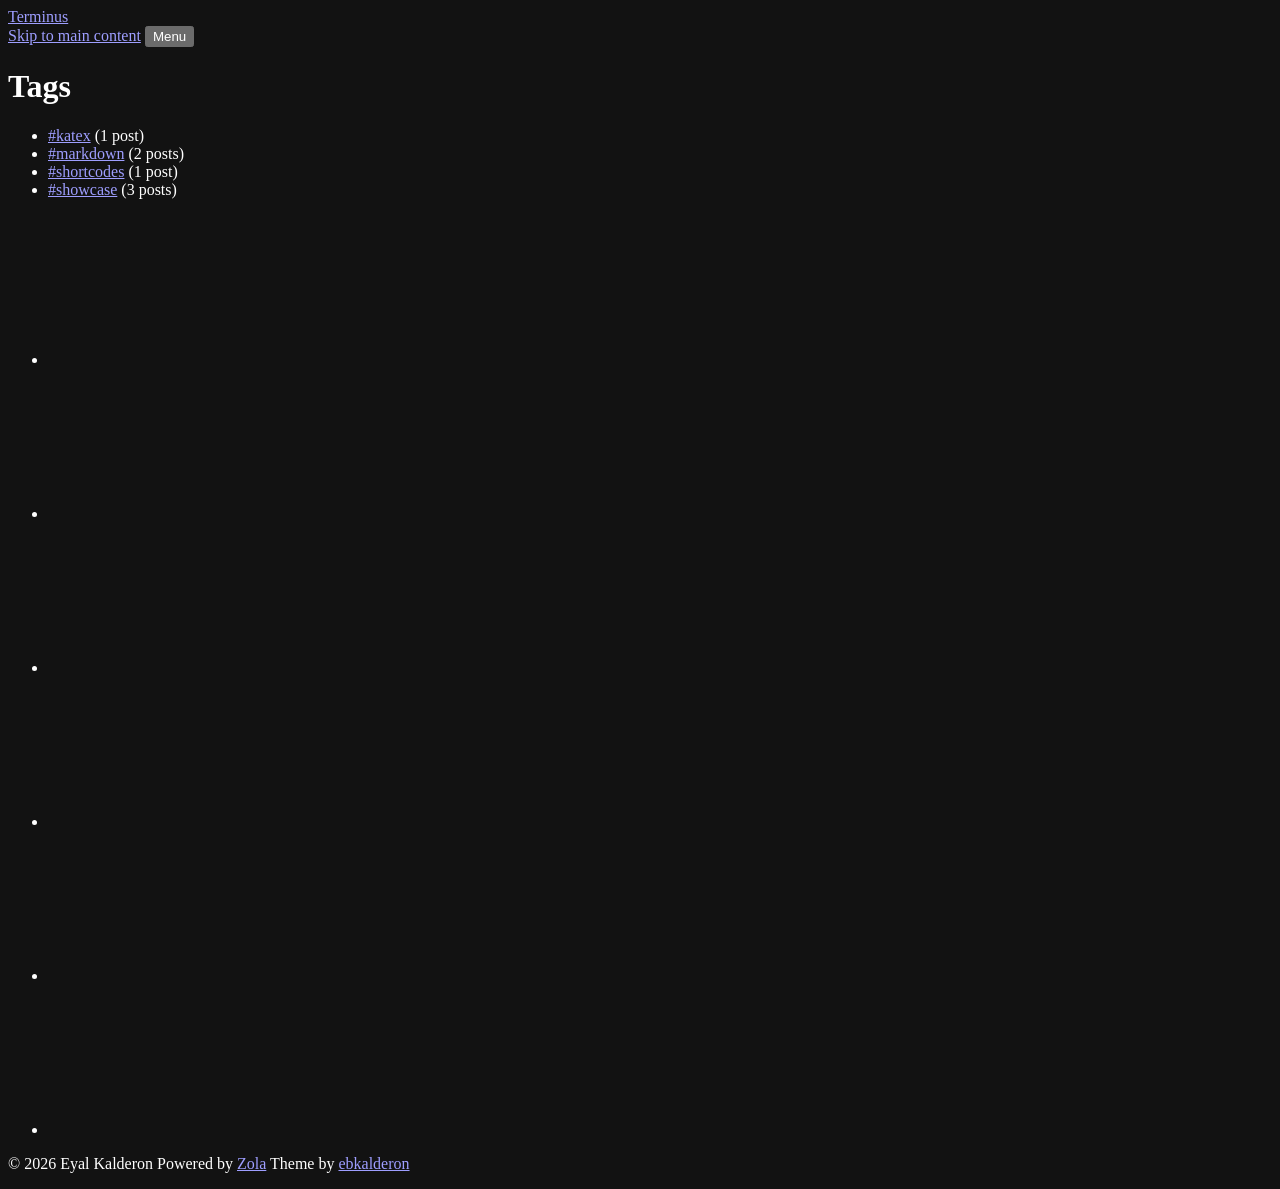
<file: tags/index.html>
<!doctype html>
<html lang="en">

<head>
    <meta charset="utf-8">
    <meta name="viewport" content="width=device-width, initial-scale=1">
    <meta http-equiv="Content-Security-Policy" content="default-src 'self'; img-src 'self' data:; style-src-attr 'unsafe-inline'; base-uri 'self'; connect-src 'self' cloudflareinsights.com; form-action 'self'; script-src 'self' static.cloudflareinsights.com 'sha512-8DS7rgIrAmghBFwoOTujcf6D9rXvH8xm8JQ1Ja01h9QX8EzXldiszufYa4IFfKdLUKTTrnSFXLDkUEOTrZQ8Qg=='">

    <title>Tags | Terminus</title>

    <link rel="preload" href="https://eyalkalderon.com/terminus/fonts/FiraCode-Regular.woff2" as="font" type="font/woff2" crossorigin="anonymous">
    <link rel="preload" href="https://eyalkalderon.com/terminus/fonts/FiraCode-Bold.woff2" as="font" type="font/woff2" crossorigin="anonymous">
    <link rel="stylesheet" href="https://eyalkalderon.com/terminus/css/style.css?h=0c402548a49c7cc00f63">
    <link rel="icon" href="data:image/svg+xml,<svg xmlns='http://www.w3.org/2000/svg' viewBox='0 0 100 100'><text y='.9em' font-size='90'>👨‍💻</text></svg>">
    <script src="https://eyalkalderon.com/terminus/js/auto-close-popover-on-resize.js?h=4ef87d6fc7b98b22e044" defer></script>

    <link rel="canonical" href="https://eyalkalderon.com/terminus/tags/">
    <link rel="alternate" type="application/atom+xml" href="https://eyalkalderon.com/terminus/atom.xml" title="Terminus">
    
    <meta name="description" content="Demo website for the Terminus theme for Zola">
    <meta name="robots" content="index, follow">
    <meta name="theme-color" content="#211f1a">
    <meta name="color-scheme" content="dark">

    <meta property="og:title" content="Tags">
    <meta property="og:type" content="website">
    <meta property="og:url" content="https://eyalkalderon.com/terminus/tags/">
    <meta property="og:description" content="Demo website for the Terminus theme for Zola">
    <meta property="og:site_name" content="Terminus">
    <meta property="og:updated_time" content="2026-05-20T14:04:15.734948094+00:00">
    <meta name="fediverse:creator" content="@ebkalderon@hachyderm.io">
</head>

<body class="layout-center" data-theme="terminus">
    <header class="header">
        <div class="header-container">
            <span class="header-logo-container">
                <a href="https://eyalkalderon.com/terminus">
                    <span class="logo">Terminus</span>
                </a>
            </span>
        </div>
        <nav class="main-menu" aria-label="Main Menu">
            <a class="skip-to-content" href="#main">Skip to main content</a>
            <button class="main-menu-dropdown-button" popovertarget="nav-menu">Menu</button>
            <ul id="nav-menu" class="main-menu-items" aria-label="Site Navigation" popover>
                <li><a href="https://eyalkalderon.com/terminus/blog/">blog</a></li>
                <li><a href="https://eyalkalderon.com/terminus/archive/">archive</a></li>
                <li><a href="https://eyalkalderon.com/terminus/tags/">tags</a></li>
                <li><a href="https://eyalkalderon.com/terminus/projects/">projects</a></li>
                <li><a href="https://github.com/ebkalderon/terminus" target="_blank">github</a></li>
            </ul>
        </nav>
    </header>
    <main id="main">
        <h1>Tags</h1>
        <ul class="taxonomy-list">
            <li><a href="https://eyalkalderon.com/terminus/tags/katex/">#katex</a> (1 post)</li>
            <li><a href="https://eyalkalderon.com/terminus/tags/markdown/">#markdown</a> (2 posts)</li>
            <li><a href="https://eyalkalderon.com/terminus/tags/shortcodes/">#shortcodes</a> (1 post)</li>
            <li><a href="https://eyalkalderon.com/terminus/tags/showcase/">#showcase</a> (3 posts)</li>
        </ul>
    </main>
    <footer class="footer">
        <address class="socials">
            <ul>
                <li>
                    <a class="social-link" href="https://eyalkalderon.com/terminus/atom.xml" title="atom feed">
                        <svg role="img" aria-label="atom feed">
                            <use href="https://eyalkalderon.com/terminus/images/social_icons/rss.svg#icon" aria-hidden="true" />
                        </svg>
                    </a>
                </li>
                <li>
                    <a class="social-link" rel="me" href="mailto:hello@example.com" title="email">
                        <svg role="img" aria-label="email">
                            <use href="https://eyalkalderon.com/terminus/images/social_icons/email.svg#icon" aria-hidden="true" />
                        </svg>
                    </a>
                </li>
                <li>
                    <a class="social-link" rel="me" href="https://github.com/ebkalderon" title="github">
                        <svg role="img" aria-label="github">
                            <use href="https://eyalkalderon.com/terminus/images/social_icons/github.svg#icon" aria-hidden="true" />
                        </svg>
                    </a>
                </li>
                <li>
                    <a class="social-link" rel="me" href="https://www.linkedin.com/in/ebkalderon" title="linkedin">
                        <svg role="img" aria-label="linkedin">
                            <use href="https://eyalkalderon.com/terminus/images/social_icons/linkedin.svg#icon" aria-hidden="true" />
                        </svg>
                    </a>
                </li>
                <li>
                    <a class="social-link" rel="me" href="https://hachyderm.io/@ebkalderon" title="mastodon">
                        <svg role="img" aria-label="mastodon">
                            <use href="https://eyalkalderon.com/terminus/images/social_icons/mastodon.svg#icon" aria-hidden="true" />
                        </svg>
                    </a>
                </li>
                <li>
                    <a class="social-link" rel="me" href="https://keyoxide.org/d5ad5bd47835b0f0b0c3046c00ab4c0942dcba25" title="keyoxide">
                        <svg role="img" aria-label="keyoxide">
                            <use href="https://eyalkalderon.com/terminus/images/social_icons/keyoxide.svg#icon" aria-hidden="true" />
                        </svg>
                    </a>
                </li>
            </ul>
        </address>
        <p class="copyright">
            <span>© <time>2026</time> Eyal Kalderon</span>
            <span>Powered by <a href="https://www.getzola.org">Zola</a></span>
            <span>Theme by <a href="https://eyalkalderon.com">ebkalderon</a></span>
        </p>
    </footer>
</body>

</html>
</file>
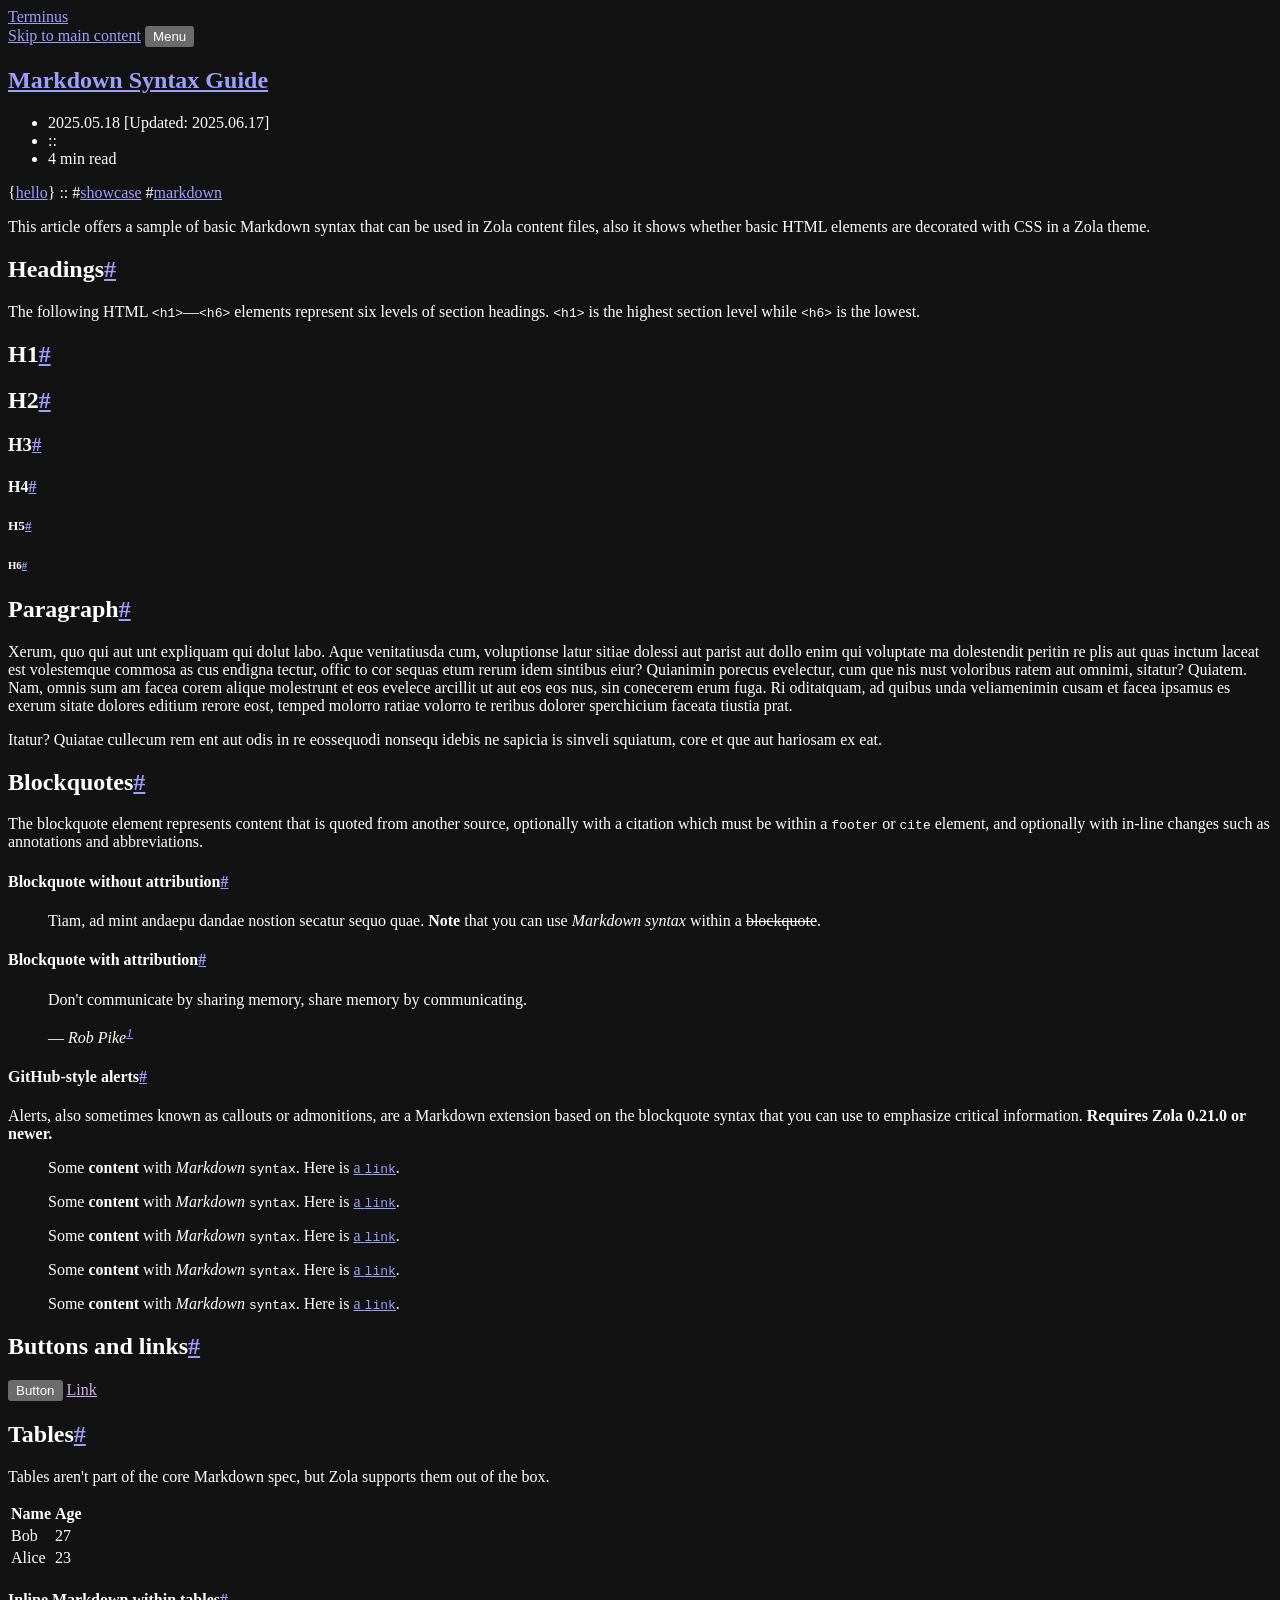
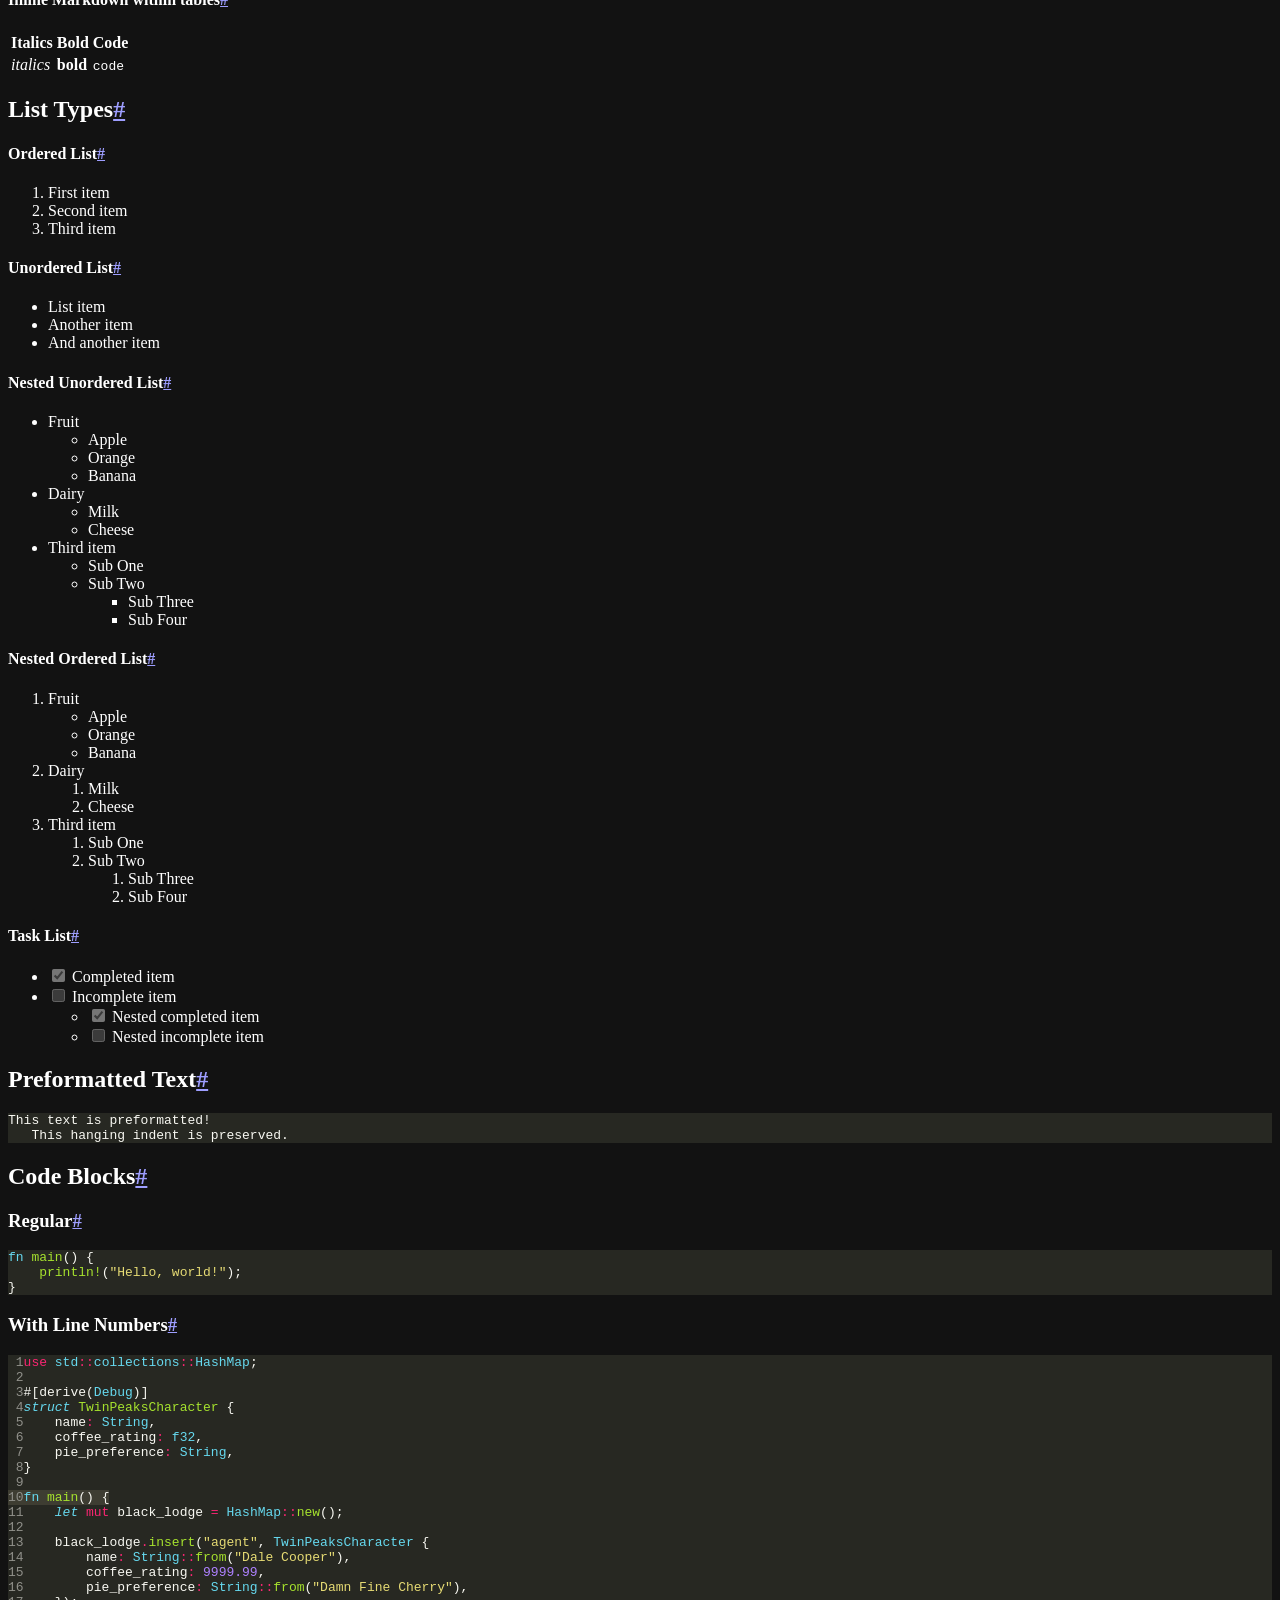
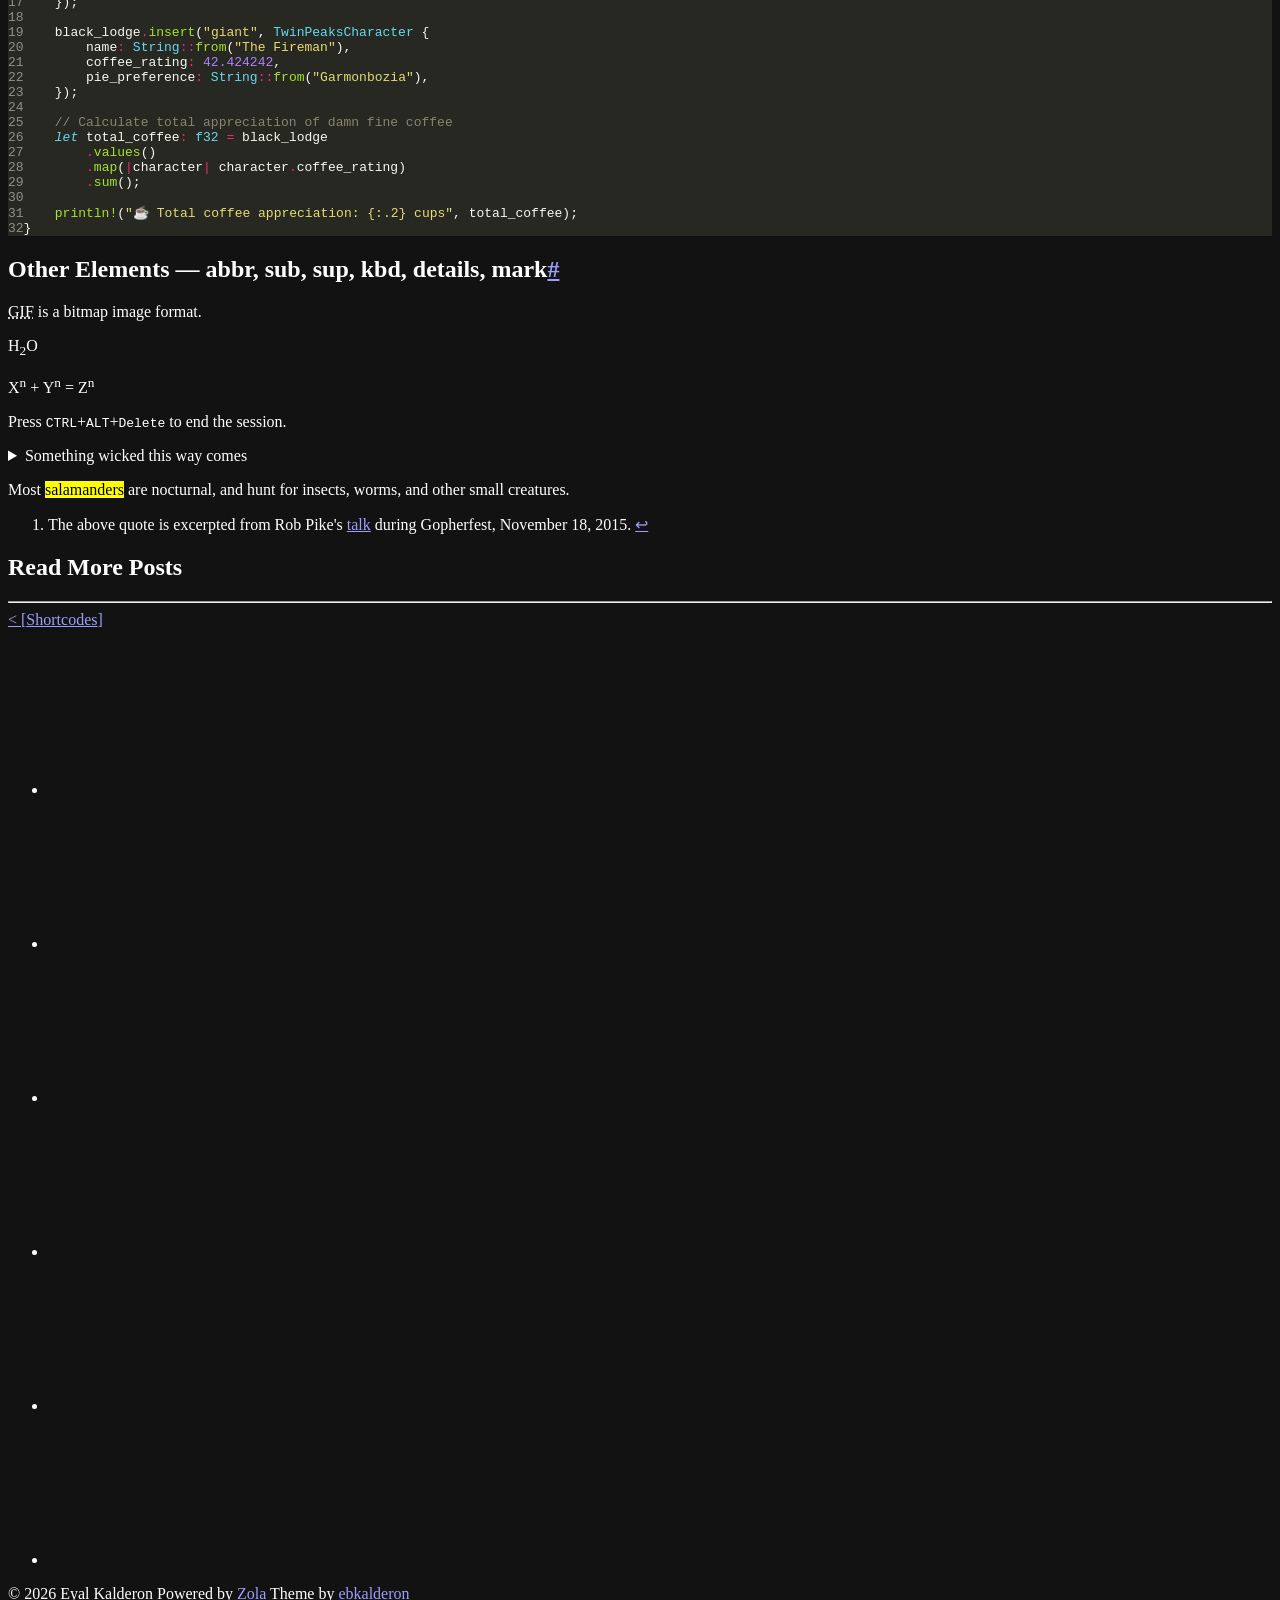
<file: blog/markdown/index.html>
<!doctype html>
<html lang="en">

<head>
    <meta charset="utf-8">
    <meta name="viewport" content="width=device-width, initial-scale=1">
    <meta http-equiv="Content-Security-Policy" content="default-src 'self'; img-src 'self' data:; style-src-attr 'unsafe-inline'; base-uri 'self'; connect-src 'self' cloudflareinsights.com; form-action 'self'; script-src 'self' static.cloudflareinsights.com 'sha512-8DS7rgIrAmghBFwoOTujcf6D9rXvH8xm8JQ1Ja01h9QX8EzXldiszufYa4IFfKdLUKTTrnSFXLDkUEOTrZQ8Qg=='">

    <title>Markdown Syntax Guide | Terminus</title>

    <link rel="preload" href="https://eyalkalderon.com/terminus/fonts/FiraCode-Regular.woff2" as="font" type="font/woff2" crossorigin="anonymous">
    <link rel="preload" href="https://eyalkalderon.com/terminus/fonts/FiraCode-Bold.woff2" as="font" type="font/woff2" crossorigin="anonymous">
    <link rel="stylesheet" href="https://eyalkalderon.com/terminus/css/style.css?h=0c402548a49c7cc00f63">
    <link rel="icon" href="data:image/svg+xml,<svg xmlns='http://www.w3.org/2000/svg' viewBox='0 0 100 100'><text y='.9em' font-size='90'>👨‍💻</text></svg>">
    <script src="https://eyalkalderon.com/terminus/js/auto-close-popover-on-resize.js?h=4ef87d6fc7b98b22e044" defer></script>
    <script src="https://eyalkalderon.com/terminus/js/copy-code-to-clipboard.js?h=6eec6d5a29e934c1de32" defer></script>

    <link rel="canonical" href="https://eyalkalderon.com/terminus/blog/markdown/">
    <link rel="alternate" type="application/atom+xml" href="https://eyalkalderon.com/terminus/atom.xml" title="Terminus">
    
    <meta name="author" content="Eyal Kalderon">
    <meta name="description" content="This is an article description with some Markdown.">
    <meta name="robots" content="index, follow">
    <meta name="theme-color" content="#211f1a">
    <meta name="color-scheme" content="dark">

    <meta property="og:title" content="Markdown Syntax Guide">
    <meta property="og:type" content="article">
    <meta property="og:url" content="https://eyalkalderon.com/terminus/blog/markdown/">
    <meta property="og:description" content="This is an article description with some Markdown.">
    <meta property="og:site_name" content="Terminus">
    <meta property="og:updated_time" content="2026-05-20T14:04:15.734948094+00:00">
    <meta property="article:published_time" content="2025-05-18T00:00:00+00:00">
    <meta property="article:modified_time" content="2025-06-17T00:00:00+00:00">
    <meta property="article:section" content="hello">
    <meta property="article:tag" content="showcase">
    <meta property="article:tag" content="markdown">
    <meta name="twitter:label1" content="Written by">
    <meta name="twitter:data1" content="Eyal Kalderon">
    <meta name="twitter:label2" content="Reading time">
    <meta name="twitter:data2" content="4 min">
    <meta name="fediverse:creator" content="@ebkalderon@hachyderm.io">
</head>

<body class="layout-center" data-theme="terminus">
    <header class="header">
        <div class="header-container">
            <span class="header-logo-container">
                <a href="https://eyalkalderon.com/terminus">
                    <span class="logo">Terminus</span>
                </a>
            </span>
        </div>
        <nav class="main-menu" aria-label="Main Menu">
            <a class="skip-to-content" href="#main">Skip to main content</a>
            <button class="main-menu-dropdown-button" popovertarget="nav-menu">Menu</button>
            <ul id="nav-menu" class="main-menu-items" aria-label="Site Navigation" popover>
                <li><a href="https://eyalkalderon.com/terminus/blog/">blog</a></li>
                <li><a href="https://eyalkalderon.com/terminus/archive/">archive</a></li>
                <li><a href="https://eyalkalderon.com/terminus/tags/">tags</a></li>
                <li><a href="https://eyalkalderon.com/terminus/projects/">projects</a></li>
                <li><a href="https://github.com/ebkalderon/terminus" target="_blank">github</a></li>
            </ul>
        </nav>
    </header>
    <main id="main">
        <article class="post content">
            <header>
                <h1 class="post-title">
                    <a href="https://eyalkalderon.com/terminus/blog/markdown/">Markdown Syntax Guide</a>
                </h1>
                <ul class="post-meta hidden">
                    <li title="Published on 2025-05-18, last updated 2025-06-17"><time datetime="2025-05-18">2025.05.18</time>&nbsp;[Updated: <time datetime="2025-06-17">2025.06.17</time>]</li>
                    <li role="separator" aria-hidden="true">::</li>
                    <li title="607 words"><time datetime="PT4M">4 min</time> read</li>
                </ul>
                <div class="post-tags">
                    <span>&lbrace;<a rel="tag" href="https://eyalkalderon.com/terminus/categories/hello/">hello</a>&rbrace;</span>
                    <span role="separator">::</span>
                    <span>#<a rel="tag" href="https://eyalkalderon.com/terminus/tags/showcase/">showcase</a></span>
                    <span>#<a rel="tag" href="https://eyalkalderon.com/terminus/tags/markdown/">markdown</a></span>
                </div>
            </header>

<p>This article offers a sample of basic Markdown syntax that can be used in Zola
content files, also it shows whether basic HTML elements are decorated with CSS
in a Zola theme.</p>
<h2 id="headings">Headings<a class="post-anchor" href="#headings" aria-label="Anchor link for: headings"><span aria-hidden="true">#</span></a>
</h2>
<p>The following HTML <code>&lt;h1&gt;</code>—<code>&lt;h6&gt;</code> elements represent six levels of section
headings. <code>&lt;h1&gt;</code> is the highest section level while <code>&lt;h6&gt;</code> is the lowest.</p>
<h1 id="h1">H1<a class="post-anchor" href="#h1" aria-label="Anchor link for: h1"><span aria-hidden="true">#</span></a>
</h1>
<h2 id="h2">H2<a class="post-anchor" href="#h2" aria-label="Anchor link for: h2"><span aria-hidden="true">#</span></a>
</h2>
<h3 id="h3">H3<a class="post-anchor" href="#h3" aria-label="Anchor link for: h3"><span aria-hidden="true">#</span></a>
</h3>
<h4 id="h4">H4<a class="post-anchor" href="#h4" aria-label="Anchor link for: h4"><span aria-hidden="true">#</span></a>
</h4>
<h5 id="h5">H5<a class="post-anchor" href="#h5" aria-label="Anchor link for: h5"><span aria-hidden="true">#</span></a>
</h5>
<h6 id="h6">H6<a class="post-anchor" href="#h6" aria-label="Anchor link for: h6"><span aria-hidden="true">#</span></a>
</h6>
<h2 id="paragraph">Paragraph<a class="post-anchor" href="#paragraph" aria-label="Anchor link for: paragraph"><span aria-hidden="true">#</span></a>
</h2>
<p>Xerum, quo qui aut unt expliquam qui dolut labo. Aque venitatiusda cum,
voluptionse latur sitiae dolessi aut parist aut dollo enim qui voluptate ma
dolestendit peritin re plis aut quas inctum laceat est volestemque commosa as
cus endigna tectur, offic to cor sequas etum rerum idem sintibus eiur? Quianimin
porecus evelectur, cum que nis nust voloribus ratem aut omnimi, sitatur?
Quiatem. Nam, omnis sum am facea corem alique molestrunt et eos evelece arcillit
ut aut eos eos nus, sin conecerem erum fuga. Ri oditatquam, ad quibus unda
veliamenimin cusam et facea ipsamus es exerum sitate dolores editium rerore
eost, temped molorro ratiae volorro te reribus dolorer sperchicium faceata
tiustia prat.</p>
<p>Itatur? Quiatae cullecum rem ent aut odis in re eossequodi nonsequ idebis ne
sapicia is sinveli squiatum, core et que aut hariosam ex eat.</p>
<h2 id="blockquotes">Blockquotes<a class="post-anchor" href="#blockquotes" aria-label="Anchor link for: blockquotes"><span aria-hidden="true">#</span></a>
</h2>
<p>The blockquote element represents content that is quoted from another source,
optionally with a citation which must be within a <code>footer</code> or <code>cite</code> element,
and optionally with in-line changes such as annotations and abbreviations.</p>
<h4 id="blockquote-without-attribution">Blockquote without attribution<a class="post-anchor" href="#blockquote-without-attribution" aria-label="Anchor link for: blockquote-without-attribution"><span aria-hidden="true">#</span></a>
</h4>
<blockquote>
<p>Tiam, ad mint andaepu dandae nostion secatur sequo quae.
<strong>Note</strong> that you can use <em>Markdown syntax</em> within a <del>blockquote</del>.</p>
</blockquote>
<h4 id="blockquote-with-attribution">Blockquote with attribution<a class="post-anchor" href="#blockquote-with-attribution" aria-label="Anchor link for: blockquote-with-attribution"><span aria-hidden="true">#</span></a>
</h4>
<blockquote>
<p>Don't communicate by sharing memory, share memory by communicating.</p>
<p>— <cite>Rob Pike<sup class="footnote-reference" id="fr-1-1"><a href="#fn-1">1</a></sup></cite></p>
</blockquote>
<h4 id="github-style-alerts">GitHub-style alerts<a class="post-anchor" href="#github-style-alerts" aria-label="Anchor link for: github-style-alerts"><span aria-hidden="true">#</span></a>
</h4>
<p>Alerts, also sometimes known as callouts or admonitions, are a Markdown
extension based on the blockquote syntax that you can use to emphasize critical
information. <strong>Requires Zola 0.21.0 or newer.</strong></p>
<blockquote class="markdown-alert-note">
<p>Some <strong>content</strong> with <em>Markdown</em> <code>syntax</code>. Here is <a href="https://eyalkalderon.com/terminus/blog/markdown/#github-style-alerts">a <code>link</code></a>.</p>
</blockquote>
<blockquote class="markdown-alert-tip">
<p>Some <strong>content</strong> with <em>Markdown</em> <code>syntax</code>. Here is <a href="https://eyalkalderon.com/terminus/blog/markdown/#github-style-alerts">a <code>link</code></a>.</p>
</blockquote>
<blockquote class="markdown-alert-important">
<p>Some <strong>content</strong> with <em>Markdown</em> <code>syntax</code>. Here is <a href="https://eyalkalderon.com/terminus/blog/markdown/#github-style-alerts">a <code>link</code></a>.</p>
</blockquote>
<blockquote class="markdown-alert-warning">
<p>Some <strong>content</strong> with <em>Markdown</em> <code>syntax</code>. Here is <a href="https://eyalkalderon.com/terminus/blog/markdown/#github-style-alerts">a <code>link</code></a>.</p>
</blockquote>
<blockquote class="markdown-alert-caution">
<p>Some <strong>content</strong> with <em>Markdown</em> <code>syntax</code>. Here is <a href="https://eyalkalderon.com/terminus/blog/markdown/#github-style-alerts">a <code>link</code></a>.</p>
</blockquote>
<h2 id="buttons-and-links">Buttons and links<a class="post-anchor" href="#buttons-and-links" aria-label="Anchor link for: buttons-and-links"><span aria-hidden="true">#</span></a>
</h2>
<p><button>Button</button>
<a href="">Link</a></p>
<h2 id="tables">Tables<a class="post-anchor" href="#tables" aria-label="Anchor link for: tables"><span aria-hidden="true">#</span></a>
</h2>
<p>Tables aren't part of the core Markdown spec, but Zola supports them out of the
box.</p>
<table><thead><tr><th>Name</th><th>Age</th></tr></thead><tbody>
<tr><td>Bob</td><td>27</td></tr>
<tr><td>Alice</td><td>23</td></tr>
</tbody></table>
<h4 id="inline-markdown-within-tables">Inline Markdown within tables<a class="post-anchor" href="#inline-markdown-within-tables" aria-label="Anchor link for: inline-markdown-within-tables"><span aria-hidden="true">#</span></a>
</h4>
<table><thead><tr><th>Italics</th><th>Bold</th><th>Code</th></tr></thead><tbody>
<tr><td><em>italics</em></td><td><strong>bold</strong></td><td><code>code</code></td></tr>
</tbody></table>
<h2 id="list-types">List Types<a class="post-anchor" href="#list-types" aria-label="Anchor link for: list-types"><span aria-hidden="true">#</span></a>
</h2>
<h4 id="ordered-list">Ordered List<a class="post-anchor" href="#ordered-list" aria-label="Anchor link for: ordered-list"><span aria-hidden="true">#</span></a>
</h4>
<ol>
<li>First item</li>
<li>Second item</li>
<li>Third item</li>
</ol>
<h4 id="unordered-list">Unordered List<a class="post-anchor" href="#unordered-list" aria-label="Anchor link for: unordered-list"><span aria-hidden="true">#</span></a>
</h4>
<ul>
<li>List item</li>
<li>Another item</li>
<li>And another item</li>
</ul>
<h4 id="nested-unordered-list">Nested Unordered List<a class="post-anchor" href="#nested-unordered-list" aria-label="Anchor link for: nested-unordered-list"><span aria-hidden="true">#</span></a>
</h4>
<ul>
<li>Fruit
<ul>
<li>Apple</li>
<li>Orange</li>
<li>Banana</li>
</ul>
</li>
<li>Dairy
<ul>
<li>Milk</li>
<li>Cheese</li>
</ul>
</li>
<li>Third item
<ul>
<li>Sub One</li>
<li>Sub Two
<ul>
<li>Sub Three</li>
<li>Sub Four</li>
</ul>
</li>
</ul>
</li>
</ul>
<h4 id="nested-ordered-list">Nested Ordered List<a class="post-anchor" href="#nested-ordered-list" aria-label="Anchor link for: nested-ordered-list"><span aria-hidden="true">#</span></a>
</h4>
<ol>
<li>Fruit
<ul>
<li>Apple</li>
<li>Orange</li>
<li>Banana</li>
</ul>
</li>
<li>Dairy
<ol>
<li>Milk</li>
<li>Cheese</li>
</ol>
</li>
<li>Third item
<ol>
<li>Sub One</li>
<li>Sub Two
<ol>
<li>Sub Three</li>
<li>Sub Four</li>
</ol>
</li>
</ol>
</li>
</ol>
<h4 id="task-list">Task List<a class="post-anchor" href="#task-list" aria-label="Anchor link for: task-list"><span aria-hidden="true">#</span></a>
</h4>
<ul>
<li><input disabled="" type="checkbox" checked=""/>
Completed item</li>
<li><input disabled="" type="checkbox"/>
Incomplete item
<ul>
<li><input disabled="" type="checkbox" checked=""/>
Nested completed item</li>
<li><input disabled="" type="checkbox"/>
Nested incomplete item</li>
</ul>
</li>
</ul>
<h2 id="preformatted-text">Preformatted Text<a class="post-anchor" href="#preformatted-text" aria-label="Anchor link for: preformatted-text"><span aria-hidden="true">#</span></a>
</h2>
<pre class="giallo" style="color: #F8F8F2; background-color: #272822;"><code data-lang="plain"><span class="giallo-l"><span>This text is preformatted!</span></span>
<span class="giallo-l"><span>   This hanging indent is preserved.</span></span></code></pre><h2 id="code-blocks">Code Blocks<a class="post-anchor" href="#code-blocks" aria-label="Anchor link for: code-blocks"><span aria-hidden="true">#</span></a>
</h2>
<h3 id="regular">Regular<a class="post-anchor" href="#regular" aria-label="Anchor link for: regular"><span aria-hidden="true">#</span></a>
</h3>
<pre class="giallo" style="color: #F8F8F2; background-color: #272822;"><code data-lang="rust"><span class="giallo-l"><span style="color: #66D9EF;">fn</span><span style="color: #A6E22E;"> main</span><span>() {</span></span>
<span class="giallo-l"><span style="color: #A6E22E;">    println!</span><span>(</span><span style="color: #E6DB74;">&quot;Hello, world!&quot;</span><span>);</span></span>
<span class="giallo-l"><span>}</span></span></code></pre><h3 id="with-line-numbers">With Line Numbers<a class="post-anchor" href="#with-line-numbers" aria-label="Anchor link for: with-line-numbers"><span aria-hidden="true">#</span></a>
</h3>
<pre class="giallo" style="color: #F8F8F2; background-color: #272822;"><code data-lang="rust" data-name="~/incredibly/long/file/path/src/main.rs"><span class="giallo-l"><span aria-hidden="true" class="giallo-ln" style="color: #90908A;"> 1</span><span style="color: #F92672;">use</span><span style="color: #66D9EF;"> std</span><span style="color: #F92672;">::</span><span style="color: #66D9EF;">collections</span><span style="color: #F92672;">::</span><span style="color: #66D9EF;">HashMap</span><span>;</span></span>
<span class="giallo-l"><span aria-hidden="true" class="giallo-ln" style="color: #90908A;"> 2</span></span>
<span class="giallo-l"><span aria-hidden="true" class="giallo-ln" style="color: #90908A;"> 3</span><span>#[derive(</span><span style="color: #66D9EF;">Debug</span><span>)]</span></span>
<span class="giallo-l"><span aria-hidden="true" class="giallo-ln" style="color: #90908A;"> 4</span><span style="color: #66D9EF;font-style: italic;">struct</span><span style="color: #A6E22E;"> TwinPeaksCharacter</span><span> {</span></span>
<span class="giallo-l"><span aria-hidden="true" class="giallo-ln" style="color: #90908A;"> 5</span><span>    name</span><span style="color: #F92672;">:</span><span style="color: #66D9EF;"> String</span><span>,</span></span>
<span class="giallo-l"><span aria-hidden="true" class="giallo-ln" style="color: #90908A;"> 6</span><span>    coffee_rating</span><span style="color: #F92672;">:</span><span style="color: #66D9EF;"> f32</span><span>,</span></span>
<span class="giallo-l"><span aria-hidden="true" class="giallo-ln" style="color: #90908A;"> 7</span><span>    pie_preference</span><span style="color: #F92672;">:</span><span style="color: #66D9EF;"> String</span><span>,</span></span>
<span class="giallo-l"><span aria-hidden="true" class="giallo-ln" style="color: #90908A;"> 8</span><span>}</span></span>
<span class="giallo-l"><span aria-hidden="true" class="giallo-ln" style="color: #90908A;"> 9</span></span>
<span class="giallo-l" style="background-color: #3E3D32;"><span aria-hidden="true" class="giallo-ln" style="color: #90908A;">10</span><span style="color: #66D9EF;">fn</span><span style="color: #A6E22E;"> main</span><span>() {</span></span>
<span class="giallo-l"><span aria-hidden="true" class="giallo-ln" style="color: #90908A;">11</span><span style="color: #66D9EF;font-style: italic;">    let</span><span style="color: #F92672;"> mut</span><span> black_lodge</span><span style="color: #F92672;"> =</span><span style="color: #66D9EF;"> HashMap</span><span style="color: #F92672;">::</span><span style="color: #A6E22E;">new</span><span>();</span></span>
<span class="giallo-l"><span aria-hidden="true" class="giallo-ln" style="color: #90908A;">12</span></span>
<span class="giallo-l"><span aria-hidden="true" class="giallo-ln" style="color: #90908A;">13</span><span>    black_lodge</span><span style="color: #F92672;">.</span><span style="color: #A6E22E;">insert</span><span>(</span><span style="color: #E6DB74;">&quot;agent&quot;</span><span>,</span><span style="color: #66D9EF;"> TwinPeaksCharacter</span><span> {</span></span>
<span class="giallo-l"><span aria-hidden="true" class="giallo-ln" style="color: #90908A;">14</span><span>        name</span><span style="color: #F92672;">:</span><span style="color: #66D9EF;"> String</span><span style="color: #F92672;">::</span><span style="color: #A6E22E;">from</span><span>(</span><span style="color: #E6DB74;">&quot;Dale Cooper&quot;</span><span>),</span></span>
<span class="giallo-l"><span aria-hidden="true" class="giallo-ln" style="color: #90908A;">15</span><span>        coffee_rating</span><span style="color: #F92672;">:</span><span style="color: #AE81FF;"> 9999.99</span><span>,</span></span>
<span class="giallo-l"><span aria-hidden="true" class="giallo-ln" style="color: #90908A;">16</span><span>        pie_preference</span><span style="color: #F92672;">:</span><span style="color: #66D9EF;"> String</span><span style="color: #F92672;">::</span><span style="color: #A6E22E;">from</span><span>(</span><span style="color: #E6DB74;">&quot;Damn Fine Cherry&quot;</span><span>),</span></span>
<span class="giallo-l"><span aria-hidden="true" class="giallo-ln" style="color: #90908A;">17</span><span>    });</span></span>
<span class="giallo-l"><span aria-hidden="true" class="giallo-ln" style="color: #90908A;">18</span></span>
<span class="giallo-l"><span aria-hidden="true" class="giallo-ln" style="color: #90908A;">19</span><span>    black_lodge</span><span style="color: #F92672;">.</span><span style="color: #A6E22E;">insert</span><span>(</span><span style="color: #E6DB74;">&quot;giant&quot;</span><span>,</span><span style="color: #66D9EF;"> TwinPeaksCharacter</span><span> {</span></span>
<span class="giallo-l"><span aria-hidden="true" class="giallo-ln" style="color: #90908A;">20</span><span>        name</span><span style="color: #F92672;">:</span><span style="color: #66D9EF;"> String</span><span style="color: #F92672;">::</span><span style="color: #A6E22E;">from</span><span>(</span><span style="color: #E6DB74;">&quot;The Fireman&quot;</span><span>),</span></span>
<span class="giallo-l"><span aria-hidden="true" class="giallo-ln" style="color: #90908A;">21</span><span>        coffee_rating</span><span style="color: #F92672;">:</span><span style="color: #AE81FF;"> 42.424242</span><span>,</span></span>
<span class="giallo-l"><span aria-hidden="true" class="giallo-ln" style="color: #90908A;">22</span><span>        pie_preference</span><span style="color: #F92672;">:</span><span style="color: #66D9EF;"> String</span><span style="color: #F92672;">::</span><span style="color: #A6E22E;">from</span><span>(</span><span style="color: #E6DB74;">&quot;Garmonbozia&quot;</span><span>),</span></span>
<span class="giallo-l"><span aria-hidden="true" class="giallo-ln" style="color: #90908A;">23</span><span>    });</span></span>
<span class="giallo-l"><span aria-hidden="true" class="giallo-ln" style="color: #90908A;">24</span></span>
<span class="giallo-l"><span aria-hidden="true" class="giallo-ln" style="color: #90908A;">25</span><span style="color: #88846F;">    // Calculate total appreciation of damn fine coffee</span></span>
<span class="giallo-l"><span aria-hidden="true" class="giallo-ln" style="color: #90908A;">26</span><span style="color: #66D9EF;font-style: italic;">    let</span><span> total_coffee</span><span style="color: #F92672;">:</span><span style="color: #66D9EF;"> f32</span><span style="color: #F92672;"> =</span><span> black_lodge</span></span>
<span class="giallo-l"><span aria-hidden="true" class="giallo-ln" style="color: #90908A;">27</span><span style="color: #F92672;">        .</span><span style="color: #A6E22E;">values</span><span>()</span></span>
<span class="giallo-l"><span aria-hidden="true" class="giallo-ln" style="color: #90908A;">28</span><span style="color: #F92672;">        .</span><span style="color: #A6E22E;">map</span><span>(</span><span style="color: #F92672;">|</span><span>character</span><span style="color: #F92672;">|</span><span> character</span><span style="color: #F92672;">.</span><span>coffee_rating)</span></span>
<span class="giallo-l"><span aria-hidden="true" class="giallo-ln" style="color: #90908A;">29</span><span style="color: #F92672;">        .</span><span style="color: #A6E22E;">sum</span><span>();</span></span>
<span class="giallo-l"><span aria-hidden="true" class="giallo-ln" style="color: #90908A;">30</span></span>
<span class="giallo-l"><span aria-hidden="true" class="giallo-ln" style="color: #90908A;">31</span><span style="color: #A6E22E;">    println!</span><span>(</span><span style="color: #E6DB74;">&quot;☕ Total coffee appreciation: {:.2} cups&quot;</span><span>, total_coffee);</span></span>
<span class="giallo-l"><span aria-hidden="true" class="giallo-ln" style="color: #90908A;">32</span><span>}</span></span></code></pre><h2 id="other-elements-abbr-sub-sup-kbd-details-mark">Other Elements — abbr, sub, sup, kbd, details, mark<a class="post-anchor" href="#other-elements-abbr-sub-sup-kbd-details-mark" aria-label="Anchor link for: other-elements-abbr-sub-sup-kbd-details-mark"><span aria-hidden="true">#</span></a>
</h2>
<p><abbr title="Graphics Interchange Format">GIF</abbr> is a bitmap image format.</p>
<p>H<sub>2</sub>O</p>
<p>X<sup>n</sup> + Y<sup>n</sup> = Z<sup>n</sup></p>
<p>Press <kbd>CTRL</kbd>+<kbd>ALT</kbd>+<kbd>Delete</kbd> to end the
session.</p>
<details>
<summary>Something wicked this way comes</summary>
<p><strong>Boo!</strong> 👻</p>
<p>Ha ha, scared ya!</p>
</details>
<p>Most <mark>salamanders</mark> are nocturnal, and hunt for insects, worms, and
other small creatures.</p>
<section class="footnotes">
<ol class="footnotes-list">
<li id="fn-1">
<p>The above quote is excerpted from Rob Pike's
<a rel="external" href="https://www.youtube.com/watch?v=PAAkCSZUG1c">talk</a> during Gopherfest,
November 18, 2015. <a href="#fr-1-1">↩</a></p>
</li>
</ol>
</section>

        </article>
        <nav class="post-navigation">
            <header class="post-navigation-title">
                <h2>Read More Posts</h2>
                <hr>
            </header>
            <div class="post-navigation-buttons">
                <a rel="next" href="https://eyalkalderon.com/terminus/blog/shortcodes/" aria-label="Next article" aria-describedby="next-title">
                    &lt;&nbsp;[<span id="next-title">Shortcodes</span>]
                </a>
            </div>
        </nav>
    </main>
    <footer class="footer">
        <address class="socials">
            <ul>
                <li>
                    <a class="social-link" href="https://eyalkalderon.com/terminus/atom.xml" title="atom feed">
                        <svg role="img" aria-label="atom feed">
                            <use href="https://eyalkalderon.com/terminus/images/social_icons/rss.svg#icon" aria-hidden="true" />
                        </svg>
                    </a>
                </li>
                <li>
                    <a class="social-link" rel="me" href="mailto:hello@example.com" title="email">
                        <svg role="img" aria-label="email">
                            <use href="https://eyalkalderon.com/terminus/images/social_icons/email.svg#icon" aria-hidden="true" />
                        </svg>
                    </a>
                </li>
                <li>
                    <a class="social-link" rel="me" href="https://github.com/ebkalderon" title="github">
                        <svg role="img" aria-label="github">
                            <use href="https://eyalkalderon.com/terminus/images/social_icons/github.svg#icon" aria-hidden="true" />
                        </svg>
                    </a>
                </li>
                <li>
                    <a class="social-link" rel="me" href="https://www.linkedin.com/in/ebkalderon" title="linkedin">
                        <svg role="img" aria-label="linkedin">
                            <use href="https://eyalkalderon.com/terminus/images/social_icons/linkedin.svg#icon" aria-hidden="true" />
                        </svg>
                    </a>
                </li>
                <li>
                    <a class="social-link" rel="me" href="https://hachyderm.io/@ebkalderon" title="mastodon">
                        <svg role="img" aria-label="mastodon">
                            <use href="https://eyalkalderon.com/terminus/images/social_icons/mastodon.svg#icon" aria-hidden="true" />
                        </svg>
                    </a>
                </li>
                <li>
                    <a class="social-link" rel="me" href="https://keyoxide.org/d5ad5bd47835b0f0b0c3046c00ab4c0942dcba25" title="keyoxide">
                        <svg role="img" aria-label="keyoxide">
                            <use href="https://eyalkalderon.com/terminus/images/social_icons/keyoxide.svg#icon" aria-hidden="true" />
                        </svg>
                    </a>
                </li>
            </ul>
        </address>
        <p class="copyright">
            <span>© <time>2026</time> Eyal Kalderon</span>
            <span>Powered by <a href="https://www.getzola.org">Zola</a></span>
            <span>Theme by <a href="https://eyalkalderon.com">ebkalderon</a></span>
        </p>
    </footer>
</body>

</html>
</file>
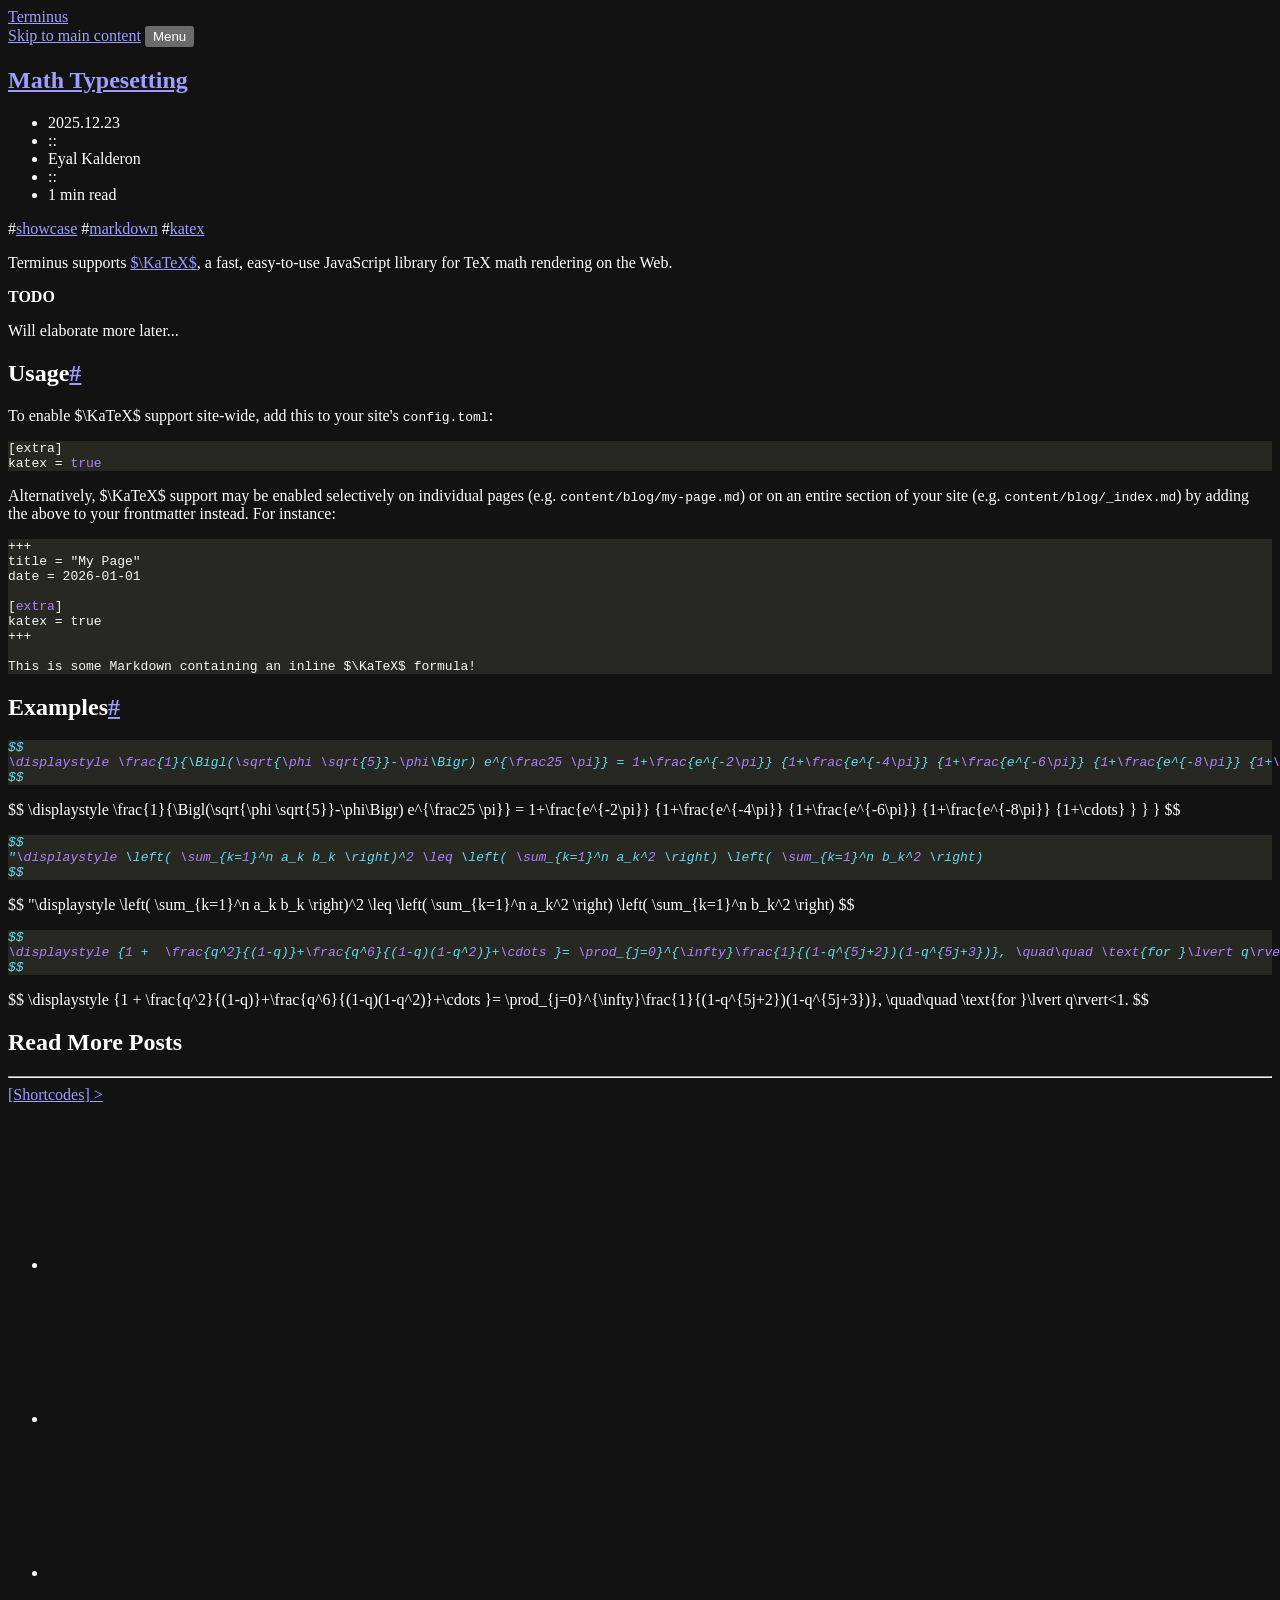
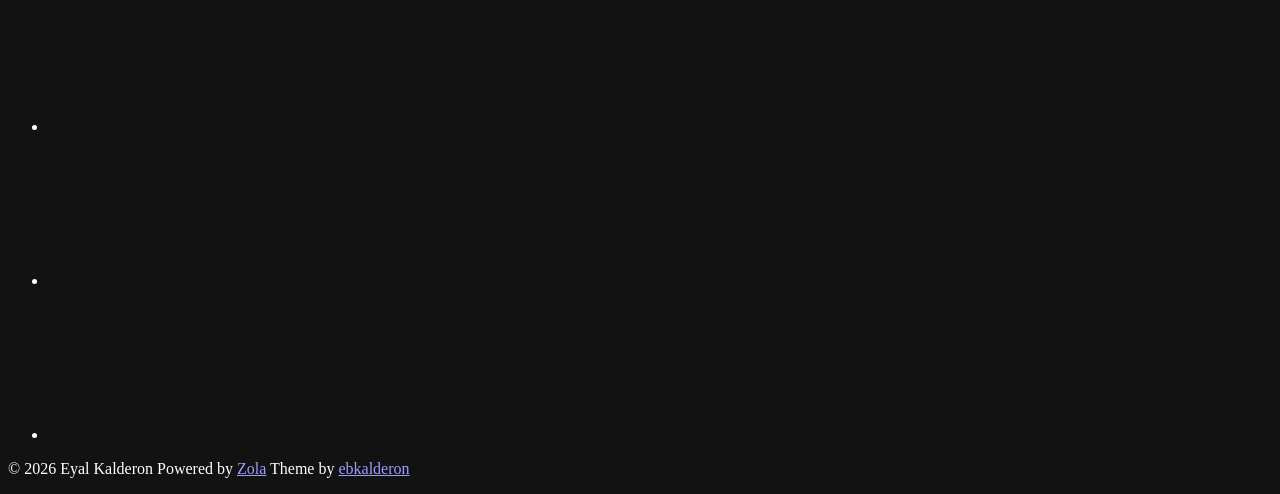
<file: blog/math-typesetting/index.html>
<!doctype html>
<html lang="en">

<head>
    <meta charset="utf-8">
    <meta name="viewport" content="width=device-width, initial-scale=1">
    <meta http-equiv="Content-Security-Policy" content="default-src 'self'; img-src 'self' data:; style-src-attr 'unsafe-inline'; base-uri 'self'; connect-src 'self' cloudflareinsights.com; form-action 'self'; script-src 'self' static.cloudflareinsights.com 'sha512-8DS7rgIrAmghBFwoOTujcf6D9rXvH8xm8JQ1Ja01h9QX8EzXldiszufYa4IFfKdLUKTTrnSFXLDkUEOTrZQ8Qg=='">

    <title>Math Typesetting | Terminus</title>

    <link rel="preload" href="https://eyalkalderon.com/terminus/fonts/FiraCode-Regular.woff2" as="font" type="font/woff2" crossorigin="anonymous">
    <link rel="preload" href="https://eyalkalderon.com/terminus/fonts/FiraCode-Bold.woff2" as="font" type="font/woff2" crossorigin="anonymous">
    <link rel="stylesheet" href="https://eyalkalderon.com/terminus/css/style.css?h=0c402548a49c7cc00f63">
    <link rel="icon" href="data:image/svg+xml,<svg xmlns='http://www.w3.org/2000/svg' viewBox='0 0 100 100'><text y='.9em' font-size='90'>👨‍💻</text></svg>">
    <script src="https://eyalkalderon.com/terminus/js/auto-close-popover-on-resize.js?h=4ef87d6fc7b98b22e044" defer></script>
    <script src="https://eyalkalderon.com/terminus/js/copy-code-to-clipboard.js?h=6eec6d5a29e934c1de32" defer></script>
    <link rel="stylesheet" href="https://eyalkalderon.com/terminus/css/katex.min.css?h=4f5ceb5bd43fff5d4658">
    <script src="https://eyalkalderon.com/terminus/js/katex.min.js?h=886d4a4a468f094660b0" defer></script>

    <link rel="canonical" href="https://eyalkalderon.com/terminus/blog/math-typesetting/">
    <link rel="alternate" type="application/atom+xml" href="https://eyalkalderon.com/terminus/atom.xml" title="Terminus">
    
    <meta name="author" content="Eyal Kalderon">
    <meta name="description" content="Learn how to render beautiful mathematical formulas on your site with KaTeX.">
    <meta name="robots" content="index, follow">
    <meta name="theme-color" content="#211f1a">
    <meta name="color-scheme" content="dark">

    <meta property="og:title" content="Math Typesetting">
    <meta property="og:type" content="article">
    <meta property="og:url" content="https://eyalkalderon.com/terminus/blog/math-typesetting/">
    <meta property="og:description" content="Learn how to render beautiful mathematical formulas on your site with KaTeX.">
    <meta property="og:site_name" content="Terminus">
    <meta property="og:updated_time" content="2026-05-20T14:04:15.734948094+00:00">
    <meta property="article:published_time" content="2025-12-23T00:00:00+00:00">
    <meta property="article:tag" content="showcase">
    <meta property="article:tag" content="markdown">
    <meta property="article:tag" content="katex">
    <meta name="twitter:label1" content="Written by">
    <meta name="twitter:data1" content="Eyal Kalderon">
    <meta name="twitter:label2" content="Reading time">
    <meta name="twitter:data2" content="1 min">
    <meta name="fediverse:creator" content="@ebkalderon@hachyderm.io">
</head>

<body class="layout-center" data-theme="terminus">
    <header class="header">
        <div class="header-container">
            <span class="header-logo-container">
                <a href="https://eyalkalderon.com/terminus">
                    <span class="logo">Terminus</span>
                </a>
            </span>
        </div>
        <nav class="main-menu" aria-label="Main Menu">
            <a class="skip-to-content" href="#main">Skip to main content</a>
            <button class="main-menu-dropdown-button" popovertarget="nav-menu">Menu</button>
            <ul id="nav-menu" class="main-menu-items" aria-label="Site Navigation" popover>
                <li><a href="https://eyalkalderon.com/terminus/blog/">blog</a></li>
                <li><a href="https://eyalkalderon.com/terminus/archive/">archive</a></li>
                <li><a href="https://eyalkalderon.com/terminus/tags/">tags</a></li>
                <li><a href="https://eyalkalderon.com/terminus/projects/">projects</a></li>
                <li><a href="https://github.com/ebkalderon/terminus" target="_blank">github</a></li>
            </ul>
        </nav>
    </header>
    <main id="main">
        <article class="post content">
            <header>
                <h1 class="post-title">
                    <a href="https://eyalkalderon.com/terminus/blog/math-typesetting/">Math Typesetting</a>
                </h1>
                <ul class="post-meta hidden">
                    <li title="Published on 2025-12-23"><time datetime="2025-12-23">2025.12.23</time></li>
                    <li role="separator" aria-hidden="true">::</li>
                    <li title="Authors">Eyal Kalderon</li>
                    <li role="separator" aria-hidden="true">::</li>
                    <li title="180 words"><time datetime="PT1M">1 min</time> read</li>
                </ul>
                <div class="post-tags">
                    <span>#<a rel="tag" href="https://eyalkalderon.com/terminus/tags/showcase/">showcase</a></span>
                    <span>#<a rel="tag" href="https://eyalkalderon.com/terminus/tags/markdown/">markdown</a></span>
                    <span>#<a rel="tag" href="https://eyalkalderon.com/terminus/tags/katex/">katex</a></span>
                </div>
            </header>

<p>Terminus supports <a rel="external" href="https://katex.org/">$\KaTeX$</a>, a fast, easy-to-use
JavaScript library for TeX math rendering on the Web.</p>
<section class="alert info" role="note" aria-labelledby="0Zsxg17u">
    <div class="alert-icon alert-icon-info"></div>
    <div class="alert-content" role="presentation">
        <strong id="0Zsxg17u" class="alert-title" aria-hidden="true">TODO</strong>
        <p>Will elaborate more later...</p>

    </div>
</section>
<h2 id="usage">Usage<a class="post-anchor" href="#usage" aria-label="Anchor link for: usage"><span aria-hidden="true">#</span></a>
</h2>
<p>To enable $\KaTeX$ support site-wide, add this to your site's <code>config.toml</code>:</p>
<pre class="giallo" style="color: #F8F8F2; background-color: #272822;"><code data-lang="toml"><span class="giallo-l"><span>[extra]</span></span>
<span class="giallo-l"><span>katex =</span><span style="color: #AE81FF;"> true</span></span></code></pre>
<p>Alternatively, $\KaTeX$ support may be enabled selectively on individual pages
(e.g. <code>content/blog/my-page.md</code>) or on an entire section of your site (e.g.
<code>content/blog/_index.md</code>) by adding the above to your frontmatter instead. For
instance:</p>
<pre class="giallo" style="color: #F8F8F2; background-color: #272822;"><code data-lang="markdown" data-name="content/blog/my-page.md"><span class="giallo-l"><span>+++</span></span>
<span class="giallo-l"><span>title = &quot;My Page&quot;</span></span>
<span class="giallo-l"><span>date = 2026-01-01</span></span>
<span class="giallo-l"></span>
<span class="giallo-l"><span>[</span><span style="color: #AE81FF;">extra</span><span>]</span></span>
<span class="giallo-l"><span>katex = true</span></span>
<span class="giallo-l"><span>+++</span></span>
<span class="giallo-l"></span>
<span class="giallo-l"><span>This is some Markdown containing an inline $\KaTeX$ formula!</span></span></code></pre><h2 id="examples">Examples<a class="post-anchor" href="#examples" aria-label="Anchor link for: examples"><span aria-hidden="true">#</span></a>
</h2>
<pre class="giallo" style="color: #F8F8F2; background-color: #272822;"><code data-lang="tex"><span class="giallo-l"><span style="color: #66D9EF;font-style: italic;">$$</span></span>
<span class="giallo-l"><span style="color: #AE81FF;font-style: italic;">\displaystyle \frac</span><span style="color: #66D9EF;font-style: italic;">{</span><span style="color: #AE81FF;font-style: italic;">1</span><span style="color: #66D9EF;font-style: italic;">}{\Bigl(</span><span style="color: #AE81FF;font-style: italic;">\sqrt</span><span style="color: #66D9EF;font-style: italic;">{</span><span style="color: #AE81FF;font-style: italic;">\phi \sqrt</span><span style="color: #66D9EF;font-style: italic;">{</span><span style="color: #AE81FF;font-style: italic;">5</span><span style="color: #66D9EF;font-style: italic;">}}-</span><span style="color: #AE81FF;font-style: italic;">\phi</span><span style="color: #66D9EF;font-style: italic;">\Bigr) e^{</span><span style="color: #AE81FF;font-style: italic;">\frac25 \pi</span><span style="color: #66D9EF;font-style: italic;">}} = </span><span style="color: #AE81FF;font-style: italic;">1</span><span style="color: #66D9EF;font-style: italic;">+</span><span style="color: #AE81FF;font-style: italic;">\frac</span><span style="color: #66D9EF;font-style: italic;">{e^{-</span><span style="color: #AE81FF;font-style: italic;">2\pi</span><span style="color: #66D9EF;font-style: italic;">}} {</span><span style="color: #AE81FF;font-style: italic;">1</span><span style="color: #66D9EF;font-style: italic;">+</span><span style="color: #AE81FF;font-style: italic;">\frac</span><span style="color: #66D9EF;font-style: italic;">{e^{-</span><span style="color: #AE81FF;font-style: italic;">4\pi</span><span style="color: #66D9EF;font-style: italic;">}} {</span><span style="color: #AE81FF;font-style: italic;">1</span><span style="color: #66D9EF;font-style: italic;">+</span><span style="color: #AE81FF;font-style: italic;">\frac</span><span style="color: #66D9EF;font-style: italic;">{e^{-</span><span style="color: #AE81FF;font-style: italic;">6\pi</span><span style="color: #66D9EF;font-style: italic;">}} {</span><span style="color: #AE81FF;font-style: italic;">1</span><span style="color: #66D9EF;font-style: italic;">+</span><span style="color: #AE81FF;font-style: italic;">\frac</span><span style="color: #66D9EF;font-style: italic;">{e^{-</span><span style="color: #AE81FF;font-style: italic;">8\pi</span><span style="color: #66D9EF;font-style: italic;">}} {</span><span style="color: #AE81FF;font-style: italic;">1</span><span style="color: #66D9EF;font-style: italic;">+</span><span style="color: #AE81FF;font-style: italic;">\cdots</span><span style="color: #66D9EF;font-style: italic;">} } } }</span></span>
<span class="giallo-l"><span style="color: #66D9EF;font-style: italic;">$$</span></span></code></pre>
<p>$$
\displaystyle \frac{1}{\Bigl(\sqrt{\phi \sqrt{5}}-\phi\Bigr) e^{\frac25 \pi}} = 1+\frac{e^{-2\pi}} {1+\frac{e^{-4\pi}} {1+\frac{e^{-6\pi}} {1+\frac{e^{-8\pi}} {1+\cdots} } } }
$$</p>
<pre class="giallo" style="color: #F8F8F2; background-color: #272822;"><code data-lang="tex"><span class="giallo-l"><span style="color: #66D9EF;font-style: italic;">$$</span></span>
<span class="giallo-l"><span style="color: #66D9EF;font-style: italic;">&quot;</span><span style="color: #AE81FF;font-style: italic;">\displaystyle</span><span style="color: #66D9EF;font-style: italic;"> \left(</span><span style="color: #AE81FF;font-style: italic;"> \sum</span><span style="color: #66D9EF;font-style: italic;">_{k=</span><span style="color: #AE81FF;font-style: italic;">1</span><span style="color: #66D9EF;font-style: italic;">}^n a_k b_k \right)^</span><span style="color: #AE81FF;font-style: italic;">2 \leq</span><span style="color: #66D9EF;font-style: italic;"> \left(</span><span style="color: #AE81FF;font-style: italic;"> \sum</span><span style="color: #66D9EF;font-style: italic;">_{k=</span><span style="color: #AE81FF;font-style: italic;">1</span><span style="color: #66D9EF;font-style: italic;">}^n a_k^</span><span style="color: #AE81FF;font-style: italic;">2</span><span style="color: #66D9EF;font-style: italic;"> \right) \left(</span><span style="color: #AE81FF;font-style: italic;"> \sum</span><span style="color: #66D9EF;font-style: italic;">_{k=</span><span style="color: #AE81FF;font-style: italic;">1</span><span style="color: #66D9EF;font-style: italic;">}^n b_k^</span><span style="color: #AE81FF;font-style: italic;">2</span><span style="color: #66D9EF;font-style: italic;"> \right)</span></span>
<span class="giallo-l"><span style="color: #66D9EF;font-style: italic;">$$</span></span></code></pre>
<p>$$
"\displaystyle \left( \sum_{k=1}^n a_k b_k \right)^2 \leq \left( \sum_{k=1}^n a_k^2 \right) \left( \sum_{k=1}^n b_k^2 \right)
$$</p>
<pre class="giallo" style="color: #F8F8F2; background-color: #272822;"><code data-lang="tex"><span class="giallo-l"><span style="color: #66D9EF;font-style: italic;">$$</span></span>
<span class="giallo-l"><span style="color: #AE81FF;font-style: italic;">\displaystyle</span><span style="color: #66D9EF;font-style: italic;"> {</span><span style="color: #AE81FF;font-style: italic;">1</span><span style="color: #66D9EF;font-style: italic;"> +</span><span style="color: #AE81FF;font-style: italic;">  \frac</span><span style="color: #66D9EF;font-style: italic;">{q^</span><span style="color: #AE81FF;font-style: italic;">2</span><span style="color: #66D9EF;font-style: italic;">}{(</span><span style="color: #AE81FF;font-style: italic;">1</span><span style="color: #66D9EF;font-style: italic;">-q)}+</span><span style="color: #AE81FF;font-style: italic;">\frac</span><span style="color: #66D9EF;font-style: italic;">{q^</span><span style="color: #AE81FF;font-style: italic;">6</span><span style="color: #66D9EF;font-style: italic;">}{(</span><span style="color: #AE81FF;font-style: italic;">1</span><span style="color: #66D9EF;font-style: italic;">-q)(</span><span style="color: #AE81FF;font-style: italic;">1</span><span style="color: #66D9EF;font-style: italic;">-q^</span><span style="color: #AE81FF;font-style: italic;">2</span><span style="color: #66D9EF;font-style: italic;">)}+</span><span style="color: #AE81FF;font-style: italic;">\cdots</span><span style="color: #66D9EF;font-style: italic;"> }= </span><span style="color: #AE81FF;font-style: italic;">\prod</span><span style="color: #66D9EF;font-style: italic;">_{j=</span><span style="color: #AE81FF;font-style: italic;">0</span><span style="color: #66D9EF;font-style: italic;">}^{</span><span style="color: #AE81FF;font-style: italic;">\infty</span><span style="color: #66D9EF;font-style: italic;">}</span><span style="color: #AE81FF;font-style: italic;">\frac</span><span style="color: #66D9EF;font-style: italic;">{</span><span style="color: #AE81FF;font-style: italic;">1</span><span style="color: #66D9EF;font-style: italic;">}{(</span><span style="color: #AE81FF;font-style: italic;">1</span><span style="color: #66D9EF;font-style: italic;">-q^{</span><span style="color: #AE81FF;font-style: italic;">5</span><span style="color: #66D9EF;font-style: italic;">j+</span><span style="color: #AE81FF;font-style: italic;">2</span><span style="color: #66D9EF;font-style: italic;">})(</span><span style="color: #AE81FF;font-style: italic;">1</span><span style="color: #66D9EF;font-style: italic;">-q^{</span><span style="color: #AE81FF;font-style: italic;">5</span><span style="color: #66D9EF;font-style: italic;">j+</span><span style="color: #AE81FF;font-style: italic;">3</span><span style="color: #66D9EF;font-style: italic;">})}, </span><span style="color: #AE81FF;font-style: italic;">\quad\quad \text</span><span style="color: #66D9EF;font-style: italic;">{for }</span><span style="color: #AE81FF;font-style: italic;">\lvert</span><span style="color: #66D9EF;font-style: italic;"> q</span><span style="color: #AE81FF;font-style: italic;">\rvert</span><span style="color: #66D9EF;font-style: italic;">&lt;</span><span style="color: #AE81FF;font-style: italic;">1</span><span style="color: #66D9EF;font-style: italic;">.</span></span>
<span class="giallo-l"><span style="color: #66D9EF;font-style: italic;">$$</span></span></code></pre>
<p>$$
\displaystyle {1 +  \frac{q^2}{(1-q)}+\frac{q^6}{(1-q)(1-q^2)}+\cdots }= \prod_{j=0}^{\infty}\frac{1}{(1-q^{5j+2})(1-q^{5j+3})}, \quad\quad \text{for }\lvert q\rvert&lt;1.
$$</p>

        </article>
        <nav class="post-navigation">
            <header class="post-navigation-title">
                <h2>Read More Posts</h2>
                <hr>
            </header>
            <div class="post-navigation-buttons">
                <a rel="prev" href="https://eyalkalderon.com/terminus/blog/shortcodes/" aria-label="Prev article" aria-describedby="prev-title">
                    [<span id="prev-title">Shortcodes</span>]&nbsp;&gt;
                </a>
            </div>
        </nav>
    </main>
    <footer class="footer">
        <address class="socials">
            <ul>
                <li>
                    <a class="social-link" href="https://eyalkalderon.com/terminus/atom.xml" title="atom feed">
                        <svg role="img" aria-label="atom feed">
                            <use href="https://eyalkalderon.com/terminus/images/social_icons/rss.svg#icon" aria-hidden="true" />
                        </svg>
                    </a>
                </li>
                <li>
                    <a class="social-link" rel="me" href="mailto:hello@example.com" title="email">
                        <svg role="img" aria-label="email">
                            <use href="https://eyalkalderon.com/terminus/images/social_icons/email.svg#icon" aria-hidden="true" />
                        </svg>
                    </a>
                </li>
                <li>
                    <a class="social-link" rel="me" href="https://github.com/ebkalderon" title="github">
                        <svg role="img" aria-label="github">
                            <use href="https://eyalkalderon.com/terminus/images/social_icons/github.svg#icon" aria-hidden="true" />
                        </svg>
                    </a>
                </li>
                <li>
                    <a class="social-link" rel="me" href="https://www.linkedin.com/in/ebkalderon" title="linkedin">
                        <svg role="img" aria-label="linkedin">
                            <use href="https://eyalkalderon.com/terminus/images/social_icons/linkedin.svg#icon" aria-hidden="true" />
                        </svg>
                    </a>
                </li>
                <li>
                    <a class="social-link" rel="me" href="https://hachyderm.io/@ebkalderon" title="mastodon">
                        <svg role="img" aria-label="mastodon">
                            <use href="https://eyalkalderon.com/terminus/images/social_icons/mastodon.svg#icon" aria-hidden="true" />
                        </svg>
                    </a>
                </li>
                <li>
                    <a class="social-link" rel="me" href="https://keyoxide.org/d5ad5bd47835b0f0b0c3046c00ab4c0942dcba25" title="keyoxide">
                        <svg role="img" aria-label="keyoxide">
                            <use href="https://eyalkalderon.com/terminus/images/social_icons/keyoxide.svg#icon" aria-hidden="true" />
                        </svg>
                    </a>
                </li>
            </ul>
        </address>
        <p class="copyright">
            <span>© <time>2026</time> Eyal Kalderon</span>
            <span>Powered by <a href="https://www.getzola.org">Zola</a></span>
            <span>Theme by <a href="https://eyalkalderon.com">ebkalderon</a></span>
        </p>
    </footer>
</body>

</html>
</file>
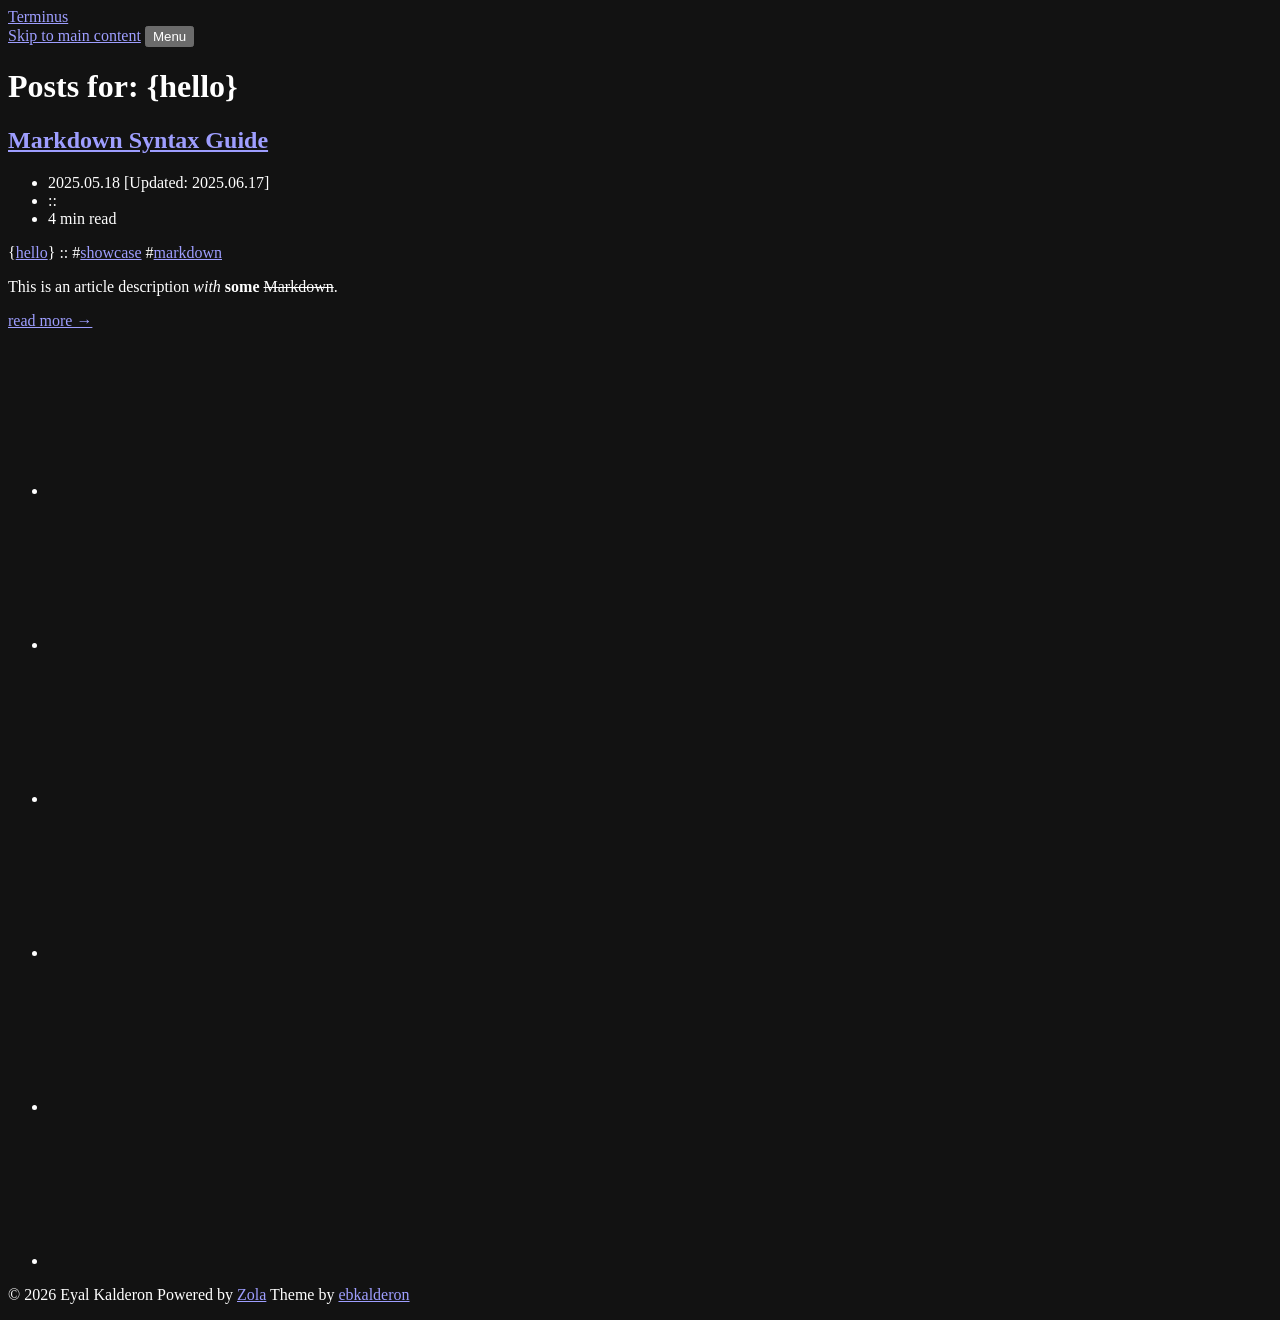
<file: categories/hello/index.html>
<!doctype html>
<html lang="en">

<head>
    <meta charset="utf-8">
    <meta name="viewport" content="width=device-width, initial-scale=1">
    <meta http-equiv="Content-Security-Policy" content="default-src 'self'; img-src 'self' data:; style-src-attr 'unsafe-inline'; base-uri 'self'; connect-src 'self' cloudflareinsights.com; form-action 'self'; script-src 'self' static.cloudflareinsights.com 'sha512-8DS7rgIrAmghBFwoOTujcf6D9rXvH8xm8JQ1Ja01h9QX8EzXldiszufYa4IFfKdLUKTTrnSFXLDkUEOTrZQ8Qg=='">

    <title>Hello | Terminus</title>

    <link rel="preload" href="https://eyalkalderon.com/terminus/fonts/FiraCode-Regular.woff2" as="font" type="font/woff2" crossorigin="anonymous">
    <link rel="preload" href="https://eyalkalderon.com/terminus/fonts/FiraCode-Bold.woff2" as="font" type="font/woff2" crossorigin="anonymous">
    <link rel="stylesheet" href="https://eyalkalderon.com/terminus/css/style.css?h=0c402548a49c7cc00f63">
    <link rel="icon" href="data:image/svg+xml,<svg xmlns='http://www.w3.org/2000/svg' viewBox='0 0 100 100'><text y='.9em' font-size='90'>👨‍💻</text></svg>">
    <script src="https://eyalkalderon.com/terminus/js/auto-close-popover-on-resize.js?h=4ef87d6fc7b98b22e044" defer></script>

    <link rel="canonical" href="https://eyalkalderon.com/terminus/categories/hello/">
    <link rel="alternate" type="application/atom+xml" href="https://eyalkalderon.com/terminus/atom.xml" title="Terminus">
    <link rel="alternate" type="application/atom+xml" href="https://eyalkalderon.com/terminus/categories/hello/atom.xml" title="Terminus | Posts in the 'hello' category">
        
    <meta name="description" content="Demo website for the Terminus theme for Zola">
    <meta name="robots" content="index, follow">
    <meta name="theme-color" content="#211f1a">
    <meta name="color-scheme" content="dark">

    <meta property="og:title" content="Categories">
    <meta property="og:type" content="website">
    <meta property="og:url" content="https://eyalkalderon.com/terminus/categories/hello/">
    <meta property="og:description" content="Demo website for the Terminus theme for Zola">
    <meta property="og:site_name" content="Terminus">
    <meta property="og:updated_time" content="2026-05-20T14:04:15.734948094+00:00">
    <meta name="fediverse:creator" content="@ebkalderon@hachyderm.io">
</head>

<body class="layout-center" data-theme="terminus">
    <header class="header">
        <div class="header-container">
            <span class="header-logo-container">
                <a href="https://eyalkalderon.com/terminus">
                    <span class="logo">Terminus</span>
                </a>
            </span>
        </div>
        <nav class="main-menu" aria-label="Main Menu">
            <a class="skip-to-content" href="#main">Skip to main content</a>
            <button class="main-menu-dropdown-button" popovertarget="nav-menu">Menu</button>
            <ul id="nav-menu" class="main-menu-items" aria-label="Site Navigation" popover>
                <li><a href="https://eyalkalderon.com/terminus/blog/">blog</a></li>
                <li><a href="https://eyalkalderon.com/terminus/archive/">archive</a></li>
                <li><a href="https://eyalkalderon.com/terminus/tags/">tags</a></li>
                <li><a href="https://eyalkalderon.com/terminus/projects/">projects</a></li>
                <li><a href="https://github.com/ebkalderon/terminus" target="_blank">github</a></li>
            </ul>
        </nav>
    </header>
    <main id="main">
        <h1>Posts for: {hello}</h1>
        <article class="post">
            <header>
                <h2 class="post-title">
                    <a href="https://eyalkalderon.com/terminus/blog/markdown/">Markdown Syntax Guide</a>
                </h2>
                <ul class="post-meta hidden">
                    <li title="Published on 2025-05-18, last updated 2025-06-17"><time datetime="2025-05-18">2025.05.18</time>&nbsp;[Updated: <time datetime="2025-06-17">2025.06.17</time>]</li>
                    <li role="separator" aria-hidden="true">::</li>
                    <li title="607 words"><time datetime="PT4M">4 min</time> read</li>
                </ul>
                <div class="post-tags">
                    <span>&lbrace;<a href="https://eyalkalderon.com/terminus/categories/hello/">hello</a>&rbrace;</span>
                    <span role="separator">::</span>
                    <span>#<a href="https://eyalkalderon.com/terminus/tags/showcase/">showcase</a></span>
                    <span>#<a href="https://eyalkalderon.com/terminus/tags/markdown/">markdown</a></span>
                </div>
            </header>
            <p>This is an article description <em>with</em> <strong>some</strong> <del>Markdown</del>.</p>
            <a class="read-more" href="https://eyalkalderon.com/terminus/blog/markdown/" aria-label="Read more about Markdown Syntax Guide">read more →</a>
        </article>
    </main>
    <footer class="footer">
        <address class="socials">
            <ul>
                <li>
                    <a class="social-link" href="https://eyalkalderon.com/terminus/atom.xml" title="atom feed">
                        <svg role="img" aria-label="atom feed">
                            <use href="https://eyalkalderon.com/terminus/images/social_icons/rss.svg#icon" aria-hidden="true" />
                        </svg>
                    </a>
                </li>
                <li>
                    <a class="social-link" rel="me" href="mailto:hello@example.com" title="email">
                        <svg role="img" aria-label="email">
                            <use href="https://eyalkalderon.com/terminus/images/social_icons/email.svg#icon" aria-hidden="true" />
                        </svg>
                    </a>
                </li>
                <li>
                    <a class="social-link" rel="me" href="https://github.com/ebkalderon" title="github">
                        <svg role="img" aria-label="github">
                            <use href="https://eyalkalderon.com/terminus/images/social_icons/github.svg#icon" aria-hidden="true" />
                        </svg>
                    </a>
                </li>
                <li>
                    <a class="social-link" rel="me" href="https://www.linkedin.com/in/ebkalderon" title="linkedin">
                        <svg role="img" aria-label="linkedin">
                            <use href="https://eyalkalderon.com/terminus/images/social_icons/linkedin.svg#icon" aria-hidden="true" />
                        </svg>
                    </a>
                </li>
                <li>
                    <a class="social-link" rel="me" href="https://hachyderm.io/@ebkalderon" title="mastodon">
                        <svg role="img" aria-label="mastodon">
                            <use href="https://eyalkalderon.com/terminus/images/social_icons/mastodon.svg#icon" aria-hidden="true" />
                        </svg>
                    </a>
                </li>
                <li>
                    <a class="social-link" rel="me" href="https://keyoxide.org/d5ad5bd47835b0f0b0c3046c00ab4c0942dcba25" title="keyoxide">
                        <svg role="img" aria-label="keyoxide">
                            <use href="https://eyalkalderon.com/terminus/images/social_icons/keyoxide.svg#icon" aria-hidden="true" />
                        </svg>
                    </a>
                </li>
            </ul>
        </address>
        <p class="copyright">
            <span>© <time>2026</time> Eyal Kalderon</span>
            <span>Powered by <a href="https://www.getzola.org">Zola</a></span>
            <span>Theme by <a href="https://eyalkalderon.com">ebkalderon</a></span>
        </p>
    </footer>
</body>

</html>
</file>
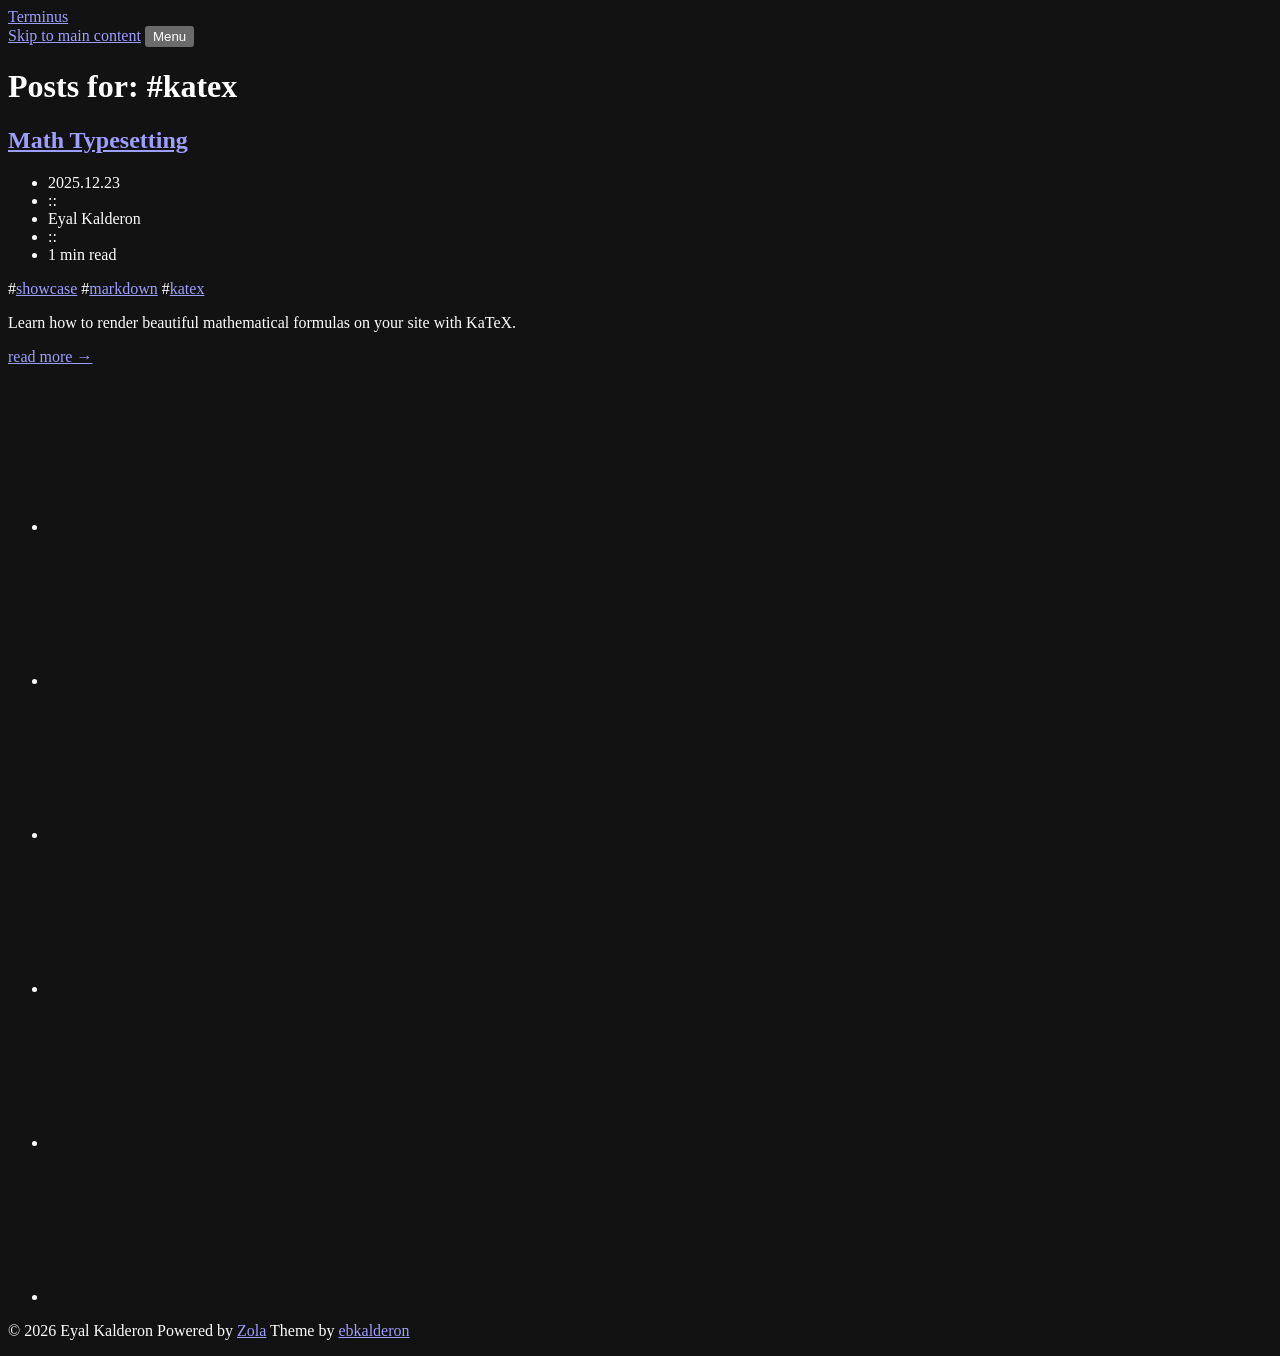
<file: tags/katex/index.html>
<!doctype html>
<html lang="en">

<head>
    <meta charset="utf-8">
    <meta name="viewport" content="width=device-width, initial-scale=1">
    <meta http-equiv="Content-Security-Policy" content="default-src 'self'; img-src 'self' data:; style-src-attr 'unsafe-inline'; base-uri 'self'; connect-src 'self' cloudflareinsights.com; form-action 'self'; script-src 'self' static.cloudflareinsights.com 'sha512-8DS7rgIrAmghBFwoOTujcf6D9rXvH8xm8JQ1Ja01h9QX8EzXldiszufYa4IFfKdLUKTTrnSFXLDkUEOTrZQ8Qg=='">

    <title>Katex | Terminus</title>

    <link rel="preload" href="https://eyalkalderon.com/terminus/fonts/FiraCode-Regular.woff2" as="font" type="font/woff2" crossorigin="anonymous">
    <link rel="preload" href="https://eyalkalderon.com/terminus/fonts/FiraCode-Bold.woff2" as="font" type="font/woff2" crossorigin="anonymous">
    <link rel="stylesheet" href="https://eyalkalderon.com/terminus/css/style.css?h=0c402548a49c7cc00f63">
    <link rel="icon" href="data:image/svg+xml,<svg xmlns='http://www.w3.org/2000/svg' viewBox='0 0 100 100'><text y='.9em' font-size='90'>👨‍💻</text></svg>">
    <script src="https://eyalkalderon.com/terminus/js/auto-close-popover-on-resize.js?h=4ef87d6fc7b98b22e044" defer></script>

    <link rel="canonical" href="https://eyalkalderon.com/terminus/tags/katex/">
    <link rel="alternate" type="application/atom+xml" href="https://eyalkalderon.com/terminus/atom.xml" title="Terminus">
    <link rel="alternate" type="application/atom+xml" href="https://eyalkalderon.com/terminus/tags/katex/atom.xml" title="Terminus | Posts in the 'katex' tag">
        
    <meta name="description" content="Demo website for the Terminus theme for Zola">
    <meta name="robots" content="index, follow">
    <meta name="theme-color" content="#211f1a">
    <meta name="color-scheme" content="dark">

    <meta property="og:title" content="Tags">
    <meta property="og:type" content="website">
    <meta property="og:url" content="https://eyalkalderon.com/terminus/tags/katex/">
    <meta property="og:description" content="Demo website for the Terminus theme for Zola">
    <meta property="og:site_name" content="Terminus">
    <meta property="og:updated_time" content="2026-05-20T14:04:15.734948094+00:00">
    <meta name="fediverse:creator" content="@ebkalderon@hachyderm.io">
</head>

<body class="layout-center" data-theme="terminus">
    <header class="header">
        <div class="header-container">
            <span class="header-logo-container">
                <a href="https://eyalkalderon.com/terminus">
                    <span class="logo">Terminus</span>
                </a>
            </span>
        </div>
        <nav class="main-menu" aria-label="Main Menu">
            <a class="skip-to-content" href="#main">Skip to main content</a>
            <button class="main-menu-dropdown-button" popovertarget="nav-menu">Menu</button>
            <ul id="nav-menu" class="main-menu-items" aria-label="Site Navigation" popover>
                <li><a href="https://eyalkalderon.com/terminus/blog/">blog</a></li>
                <li><a href="https://eyalkalderon.com/terminus/archive/">archive</a></li>
                <li><a href="https://eyalkalderon.com/terminus/tags/">tags</a></li>
                <li><a href="https://eyalkalderon.com/terminus/projects/">projects</a></li>
                <li><a href="https://github.com/ebkalderon/terminus" target="_blank">github</a></li>
            </ul>
        </nav>
    </header>
    <main id="main">
        <h1>Posts for: #katex</h1>
        <article class="post">
            <header>
                <h2 class="post-title">
                    <a href="https://eyalkalderon.com/terminus/blog/math-typesetting/">Math Typesetting</a>
                </h2>
                <ul class="post-meta hidden">
                    <li title="Published on 2025-12-23"><time datetime="2025-12-23">2025.12.23</time></li>
                    <li role="separator" aria-hidden="true">::</li>
                    <li title="Authors">Eyal Kalderon</li>
                    <li role="separator" aria-hidden="true">::</li>
                    <li title="180 words"><time datetime="PT1M">1 min</time> read</li>
                </ul>
                <div class="post-tags">
                    <span>#<a href="https://eyalkalderon.com/terminus/tags/showcase/">showcase</a></span>
                    <span>#<a href="https://eyalkalderon.com/terminus/tags/markdown/">markdown</a></span>
                    <span>#<a href="https://eyalkalderon.com/terminus/tags/katex/">katex</a></span>
                </div>
            </header>
            <p>Learn how to render beautiful mathematical formulas on your site with KaTeX.</p>
            <a class="read-more" href="https://eyalkalderon.com/terminus/blog/math-typesetting/" aria-label="Read more about Math Typesetting">read more →</a>
        </article>
    </main>
    <footer class="footer">
        <address class="socials">
            <ul>
                <li>
                    <a class="social-link" href="https://eyalkalderon.com/terminus/atom.xml" title="atom feed">
                        <svg role="img" aria-label="atom feed">
                            <use href="https://eyalkalderon.com/terminus/images/social_icons/rss.svg#icon" aria-hidden="true" />
                        </svg>
                    </a>
                </li>
                <li>
                    <a class="social-link" rel="me" href="mailto:hello@example.com" title="email">
                        <svg role="img" aria-label="email">
                            <use href="https://eyalkalderon.com/terminus/images/social_icons/email.svg#icon" aria-hidden="true" />
                        </svg>
                    </a>
                </li>
                <li>
                    <a class="social-link" rel="me" href="https://github.com/ebkalderon" title="github">
                        <svg role="img" aria-label="github">
                            <use href="https://eyalkalderon.com/terminus/images/social_icons/github.svg#icon" aria-hidden="true" />
                        </svg>
                    </a>
                </li>
                <li>
                    <a class="social-link" rel="me" href="https://www.linkedin.com/in/ebkalderon" title="linkedin">
                        <svg role="img" aria-label="linkedin">
                            <use href="https://eyalkalderon.com/terminus/images/social_icons/linkedin.svg#icon" aria-hidden="true" />
                        </svg>
                    </a>
                </li>
                <li>
                    <a class="social-link" rel="me" href="https://hachyderm.io/@ebkalderon" title="mastodon">
                        <svg role="img" aria-label="mastodon">
                            <use href="https://eyalkalderon.com/terminus/images/social_icons/mastodon.svg#icon" aria-hidden="true" />
                        </svg>
                    </a>
                </li>
                <li>
                    <a class="social-link" rel="me" href="https://keyoxide.org/d5ad5bd47835b0f0b0c3046c00ab4c0942dcba25" title="keyoxide">
                        <svg role="img" aria-label="keyoxide">
                            <use href="https://eyalkalderon.com/terminus/images/social_icons/keyoxide.svg#icon" aria-hidden="true" />
                        </svg>
                    </a>
                </li>
            </ul>
        </address>
        <p class="copyright">
            <span>© <time>2026</time> Eyal Kalderon</span>
            <span>Powered by <a href="https://www.getzola.org">Zola</a></span>
            <span>Theme by <a href="https://eyalkalderon.com">ebkalderon</a></span>
        </p>
    </footer>
</body>

</html>
</file>
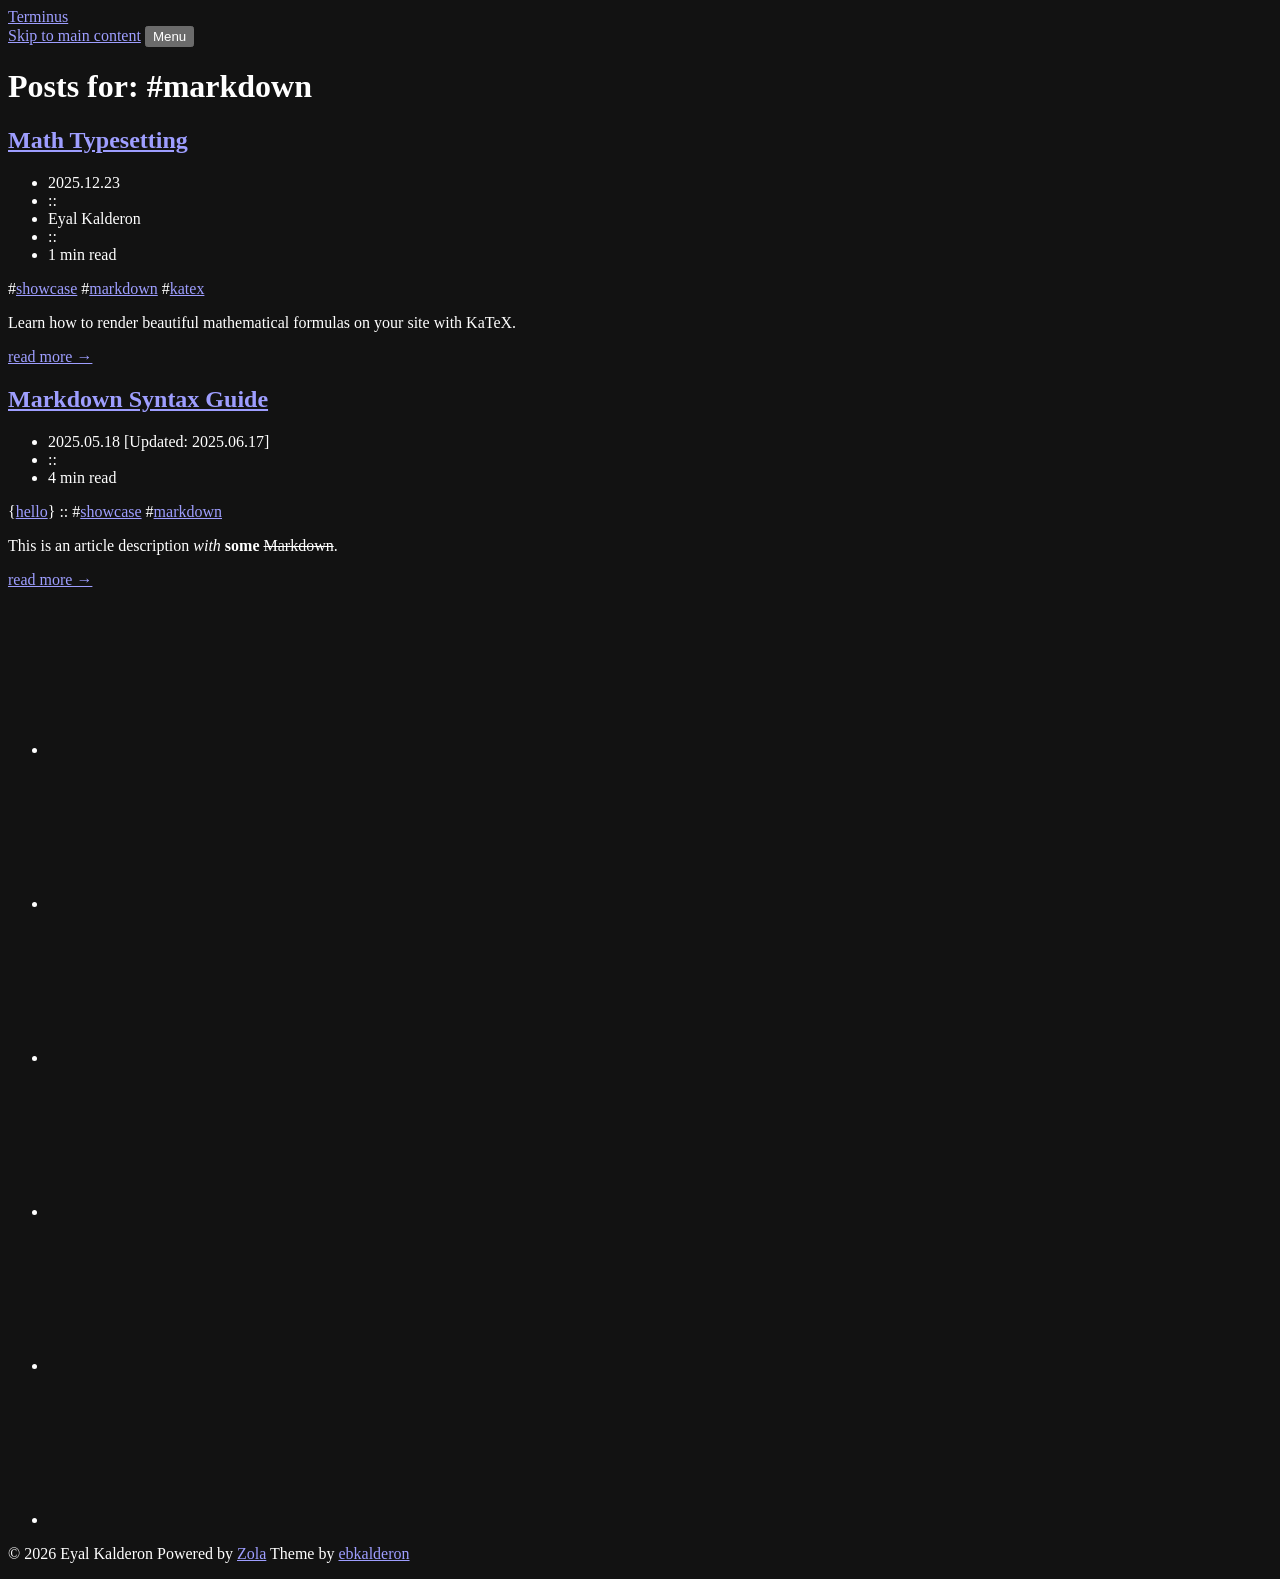
<file: tags/markdown/index.html>
<!doctype html>
<html lang="en">

<head>
    <meta charset="utf-8">
    <meta name="viewport" content="width=device-width, initial-scale=1">
    <meta http-equiv="Content-Security-Policy" content="default-src 'self'; img-src 'self' data:; style-src-attr 'unsafe-inline'; base-uri 'self'; connect-src 'self' cloudflareinsights.com; form-action 'self'; script-src 'self' static.cloudflareinsights.com 'sha512-8DS7rgIrAmghBFwoOTujcf6D9rXvH8xm8JQ1Ja01h9QX8EzXldiszufYa4IFfKdLUKTTrnSFXLDkUEOTrZQ8Qg=='">

    <title>Markdown | Terminus</title>

    <link rel="preload" href="https://eyalkalderon.com/terminus/fonts/FiraCode-Regular.woff2" as="font" type="font/woff2" crossorigin="anonymous">
    <link rel="preload" href="https://eyalkalderon.com/terminus/fonts/FiraCode-Bold.woff2" as="font" type="font/woff2" crossorigin="anonymous">
    <link rel="stylesheet" href="https://eyalkalderon.com/terminus/css/style.css?h=0c402548a49c7cc00f63">
    <link rel="icon" href="data:image/svg+xml,<svg xmlns='http://www.w3.org/2000/svg' viewBox='0 0 100 100'><text y='.9em' font-size='90'>👨‍💻</text></svg>">
    <script src="https://eyalkalderon.com/terminus/js/auto-close-popover-on-resize.js?h=4ef87d6fc7b98b22e044" defer></script>

    <link rel="canonical" href="https://eyalkalderon.com/terminus/tags/markdown/">
    <link rel="alternate" type="application/atom+xml" href="https://eyalkalderon.com/terminus/atom.xml" title="Terminus">
    <link rel="alternate" type="application/atom+xml" href="https://eyalkalderon.com/terminus/tags/markdown/atom.xml" title="Terminus | Posts in the 'markdown' tag">
        
    <meta name="description" content="Demo website for the Terminus theme for Zola">
    <meta name="robots" content="index, follow">
    <meta name="theme-color" content="#211f1a">
    <meta name="color-scheme" content="dark">

    <meta property="og:title" content="Tags">
    <meta property="og:type" content="website">
    <meta property="og:url" content="https://eyalkalderon.com/terminus/tags/markdown/">
    <meta property="og:description" content="Demo website for the Terminus theme for Zola">
    <meta property="og:site_name" content="Terminus">
    <meta property="og:updated_time" content="2026-05-20T14:04:15.734948094+00:00">
    <meta name="fediverse:creator" content="@ebkalderon@hachyderm.io">
</head>

<body class="layout-center" data-theme="terminus">
    <header class="header">
        <div class="header-container">
            <span class="header-logo-container">
                <a href="https://eyalkalderon.com/terminus">
                    <span class="logo">Terminus</span>
                </a>
            </span>
        </div>
        <nav class="main-menu" aria-label="Main Menu">
            <a class="skip-to-content" href="#main">Skip to main content</a>
            <button class="main-menu-dropdown-button" popovertarget="nav-menu">Menu</button>
            <ul id="nav-menu" class="main-menu-items" aria-label="Site Navigation" popover>
                <li><a href="https://eyalkalderon.com/terminus/blog/">blog</a></li>
                <li><a href="https://eyalkalderon.com/terminus/archive/">archive</a></li>
                <li><a href="https://eyalkalderon.com/terminus/tags/">tags</a></li>
                <li><a href="https://eyalkalderon.com/terminus/projects/">projects</a></li>
                <li><a href="https://github.com/ebkalderon/terminus" target="_blank">github</a></li>
            </ul>
        </nav>
    </header>
    <main id="main">
        <h1>Posts for: #markdown</h1>
        <article class="post">
            <header>
                <h2 class="post-title">
                    <a href="https://eyalkalderon.com/terminus/blog/math-typesetting/">Math Typesetting</a>
                </h2>
                <ul class="post-meta hidden">
                    <li title="Published on 2025-12-23"><time datetime="2025-12-23">2025.12.23</time></li>
                    <li role="separator" aria-hidden="true">::</li>
                    <li title="Authors">Eyal Kalderon</li>
                    <li role="separator" aria-hidden="true">::</li>
                    <li title="180 words"><time datetime="PT1M">1 min</time> read</li>
                </ul>
                <div class="post-tags">
                    <span>#<a href="https://eyalkalderon.com/terminus/tags/showcase/">showcase</a></span>
                    <span>#<a href="https://eyalkalderon.com/terminus/tags/markdown/">markdown</a></span>
                    <span>#<a href="https://eyalkalderon.com/terminus/tags/katex/">katex</a></span>
                </div>
            </header>
            <p>Learn how to render beautiful mathematical formulas on your site with KaTeX.</p>
            <a class="read-more" href="https://eyalkalderon.com/terminus/blog/math-typesetting/" aria-label="Read more about Math Typesetting">read more →</a>
        </article>
        <article class="post">
            <header>
                <h2 class="post-title">
                    <a href="https://eyalkalderon.com/terminus/blog/markdown/">Markdown Syntax Guide</a>
                </h2>
                <ul class="post-meta hidden">
                    <li title="Published on 2025-05-18, last updated 2025-06-17"><time datetime="2025-05-18">2025.05.18</time>&nbsp;[Updated: <time datetime="2025-06-17">2025.06.17</time>]</li>
                    <li role="separator" aria-hidden="true">::</li>
                    <li title="607 words"><time datetime="PT4M">4 min</time> read</li>
                </ul>
                <div class="post-tags">
                    <span>&lbrace;<a href="https://eyalkalderon.com/terminus/categories/hello/">hello</a>&rbrace;</span>
                    <span role="separator">::</span>
                    <span>#<a href="https://eyalkalderon.com/terminus/tags/showcase/">showcase</a></span>
                    <span>#<a href="https://eyalkalderon.com/terminus/tags/markdown/">markdown</a></span>
                </div>
            </header>
            <p>This is an article description <em>with</em> <strong>some</strong> <del>Markdown</del>.</p>
            <a class="read-more" href="https://eyalkalderon.com/terminus/blog/markdown/" aria-label="Read more about Markdown Syntax Guide">read more →</a>
        </article>
    </main>
    <footer class="footer">
        <address class="socials">
            <ul>
                <li>
                    <a class="social-link" href="https://eyalkalderon.com/terminus/atom.xml" title="atom feed">
                        <svg role="img" aria-label="atom feed">
                            <use href="https://eyalkalderon.com/terminus/images/social_icons/rss.svg#icon" aria-hidden="true" />
                        </svg>
                    </a>
                </li>
                <li>
                    <a class="social-link" rel="me" href="mailto:hello@example.com" title="email">
                        <svg role="img" aria-label="email">
                            <use href="https://eyalkalderon.com/terminus/images/social_icons/email.svg#icon" aria-hidden="true" />
                        </svg>
                    </a>
                </li>
                <li>
                    <a class="social-link" rel="me" href="https://github.com/ebkalderon" title="github">
                        <svg role="img" aria-label="github">
                            <use href="https://eyalkalderon.com/terminus/images/social_icons/github.svg#icon" aria-hidden="true" />
                        </svg>
                    </a>
                </li>
                <li>
                    <a class="social-link" rel="me" href="https://www.linkedin.com/in/ebkalderon" title="linkedin">
                        <svg role="img" aria-label="linkedin">
                            <use href="https://eyalkalderon.com/terminus/images/social_icons/linkedin.svg#icon" aria-hidden="true" />
                        </svg>
                    </a>
                </li>
                <li>
                    <a class="social-link" rel="me" href="https://hachyderm.io/@ebkalderon" title="mastodon">
                        <svg role="img" aria-label="mastodon">
                            <use href="https://eyalkalderon.com/terminus/images/social_icons/mastodon.svg#icon" aria-hidden="true" />
                        </svg>
                    </a>
                </li>
                <li>
                    <a class="social-link" rel="me" href="https://keyoxide.org/d5ad5bd47835b0f0b0c3046c00ab4c0942dcba25" title="keyoxide">
                        <svg role="img" aria-label="keyoxide">
                            <use href="https://eyalkalderon.com/terminus/images/social_icons/keyoxide.svg#icon" aria-hidden="true" />
                        </svg>
                    </a>
                </li>
            </ul>
        </address>
        <p class="copyright">
            <span>© <time>2026</time> Eyal Kalderon</span>
            <span>Powered by <a href="https://www.getzola.org">Zola</a></span>
            <span>Theme by <a href="https://eyalkalderon.com">ebkalderon</a></span>
        </p>
    </footer>
</body>

</html>
</file>
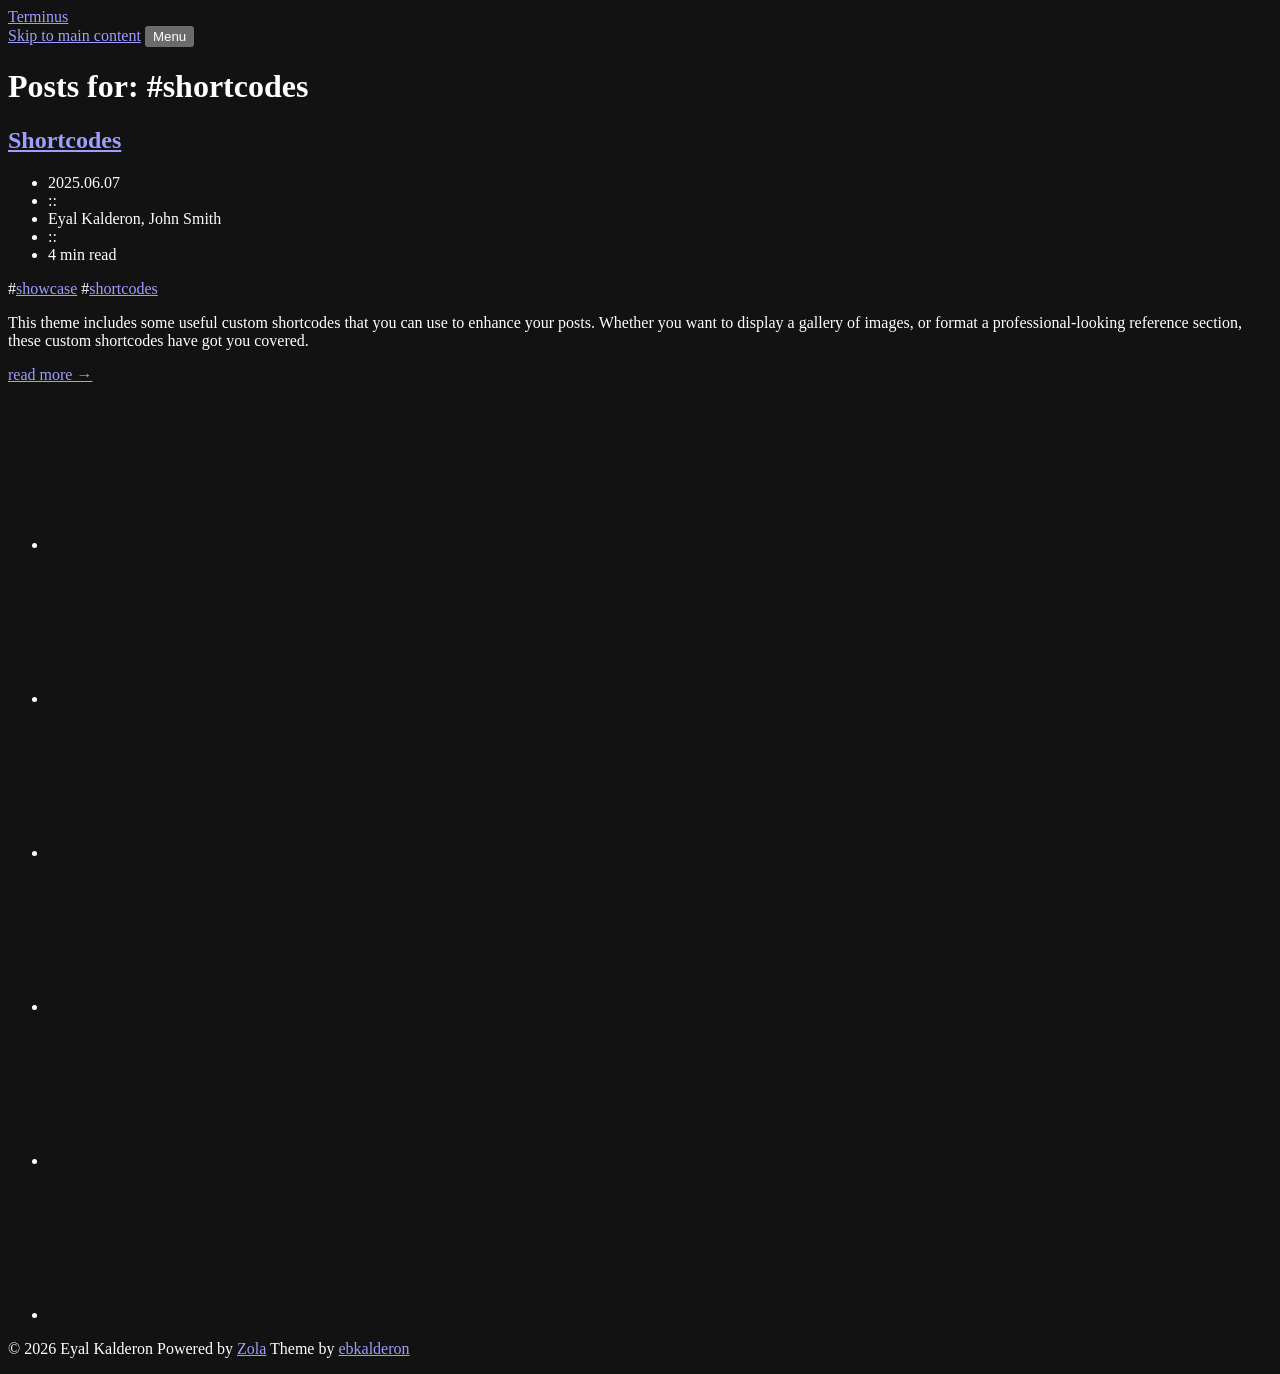
<file: tags/shortcodes/index.html>
<!doctype html>
<html lang="en">

<head>
    <meta charset="utf-8">
    <meta name="viewport" content="width=device-width, initial-scale=1">
    <meta http-equiv="Content-Security-Policy" content="default-src 'self'; img-src 'self' data:; style-src-attr 'unsafe-inline'; base-uri 'self'; connect-src 'self' cloudflareinsights.com; form-action 'self'; script-src 'self' static.cloudflareinsights.com 'sha512-8DS7rgIrAmghBFwoOTujcf6D9rXvH8xm8JQ1Ja01h9QX8EzXldiszufYa4IFfKdLUKTTrnSFXLDkUEOTrZQ8Qg=='">

    <title>Shortcodes | Terminus</title>

    <link rel="preload" href="https://eyalkalderon.com/terminus/fonts/FiraCode-Regular.woff2" as="font" type="font/woff2" crossorigin="anonymous">
    <link rel="preload" href="https://eyalkalderon.com/terminus/fonts/FiraCode-Bold.woff2" as="font" type="font/woff2" crossorigin="anonymous">
    <link rel="stylesheet" href="https://eyalkalderon.com/terminus/css/style.css?h=0c402548a49c7cc00f63">
    <link rel="icon" href="data:image/svg+xml,<svg xmlns='http://www.w3.org/2000/svg' viewBox='0 0 100 100'><text y='.9em' font-size='90'>👨‍💻</text></svg>">
    <script src="https://eyalkalderon.com/terminus/js/auto-close-popover-on-resize.js?h=4ef87d6fc7b98b22e044" defer></script>

    <link rel="canonical" href="https://eyalkalderon.com/terminus/tags/shortcodes/">
    <link rel="alternate" type="application/atom+xml" href="https://eyalkalderon.com/terminus/atom.xml" title="Terminus">
    <link rel="alternate" type="application/atom+xml" href="https://eyalkalderon.com/terminus/tags/shortcodes/atom.xml" title="Terminus | Posts in the 'shortcodes' tag">
        
    <meta name="description" content="Demo website for the Terminus theme for Zola">
    <meta name="robots" content="index, follow">
    <meta name="theme-color" content="#211f1a">
    <meta name="color-scheme" content="dark">

    <meta property="og:title" content="Tags">
    <meta property="og:type" content="website">
    <meta property="og:url" content="https://eyalkalderon.com/terminus/tags/shortcodes/">
    <meta property="og:description" content="Demo website for the Terminus theme for Zola">
    <meta property="og:site_name" content="Terminus">
    <meta property="og:updated_time" content="2026-05-20T14:04:15.734948094+00:00">
    <meta name="fediverse:creator" content="@ebkalderon@hachyderm.io">
</head>

<body class="layout-center" data-theme="terminus">
    <header class="header">
        <div class="header-container">
            <span class="header-logo-container">
                <a href="https://eyalkalderon.com/terminus">
                    <span class="logo">Terminus</span>
                </a>
            </span>
        </div>
        <nav class="main-menu" aria-label="Main Menu">
            <a class="skip-to-content" href="#main">Skip to main content</a>
            <button class="main-menu-dropdown-button" popovertarget="nav-menu">Menu</button>
            <ul id="nav-menu" class="main-menu-items" aria-label="Site Navigation" popover>
                <li><a href="https://eyalkalderon.com/terminus/blog/">blog</a></li>
                <li><a href="https://eyalkalderon.com/terminus/archive/">archive</a></li>
                <li><a href="https://eyalkalderon.com/terminus/tags/">tags</a></li>
                <li><a href="https://eyalkalderon.com/terminus/projects/">projects</a></li>
                <li><a href="https://github.com/ebkalderon/terminus" target="_blank">github</a></li>
            </ul>
        </nav>
    </header>
    <main id="main">
        <h1>Posts for: #shortcodes</h1>
        <article class="post">
            <header>
                <h2 class="post-title">
                    <a href="https://eyalkalderon.com/terminus/blog/shortcodes/">Shortcodes</a>
                </h2>
                <ul class="post-meta hidden">
                    <li title="Published on 2025-06-07"><time datetime="2025-06-07">2025.06.07</time></li>
                    <li role="separator" aria-hidden="true">::</li>
                    <li title="Authors">Eyal Kalderon, John Smith</li>
                    <li role="separator" aria-hidden="true">::</li>
                    <li title="762 words"><time datetime="PT4M">4 min</time> read</li>
                </ul>
                <div class="post-tags">
                    <span>#<a href="https://eyalkalderon.com/terminus/tags/showcase/">showcase</a></span>
                    <span>#<a href="https://eyalkalderon.com/terminus/tags/shortcodes/">shortcodes</a></span>
                </div>
            </header>
            <p>This theme includes some useful custom shortcodes that you can use to enhance
        your posts. Whether you want to display a gallery of images, or format a
        professional-looking reference section, these custom shortcodes have got you
        covered.</p>
            <a class="read-more" href="https://eyalkalderon.com/terminus/blog/shortcodes/#continue-reading" aria-label="Read more about Shortcodes">read more →</a>
        </article>
    </main>
    <footer class="footer">
        <address class="socials">
            <ul>
                <li>
                    <a class="social-link" href="https://eyalkalderon.com/terminus/atom.xml" title="atom feed">
                        <svg role="img" aria-label="atom feed">
                            <use href="https://eyalkalderon.com/terminus/images/social_icons/rss.svg#icon" aria-hidden="true" />
                        </svg>
                    </a>
                </li>
                <li>
                    <a class="social-link" rel="me" href="mailto:hello@example.com" title="email">
                        <svg role="img" aria-label="email">
                            <use href="https://eyalkalderon.com/terminus/images/social_icons/email.svg#icon" aria-hidden="true" />
                        </svg>
                    </a>
                </li>
                <li>
                    <a class="social-link" rel="me" href="https://github.com/ebkalderon" title="github">
                        <svg role="img" aria-label="github">
                            <use href="https://eyalkalderon.com/terminus/images/social_icons/github.svg#icon" aria-hidden="true" />
                        </svg>
                    </a>
                </li>
                <li>
                    <a class="social-link" rel="me" href="https://www.linkedin.com/in/ebkalderon" title="linkedin">
                        <svg role="img" aria-label="linkedin">
                            <use href="https://eyalkalderon.com/terminus/images/social_icons/linkedin.svg#icon" aria-hidden="true" />
                        </svg>
                    </a>
                </li>
                <li>
                    <a class="social-link" rel="me" href="https://hachyderm.io/@ebkalderon" title="mastodon">
                        <svg role="img" aria-label="mastodon">
                            <use href="https://eyalkalderon.com/terminus/images/social_icons/mastodon.svg#icon" aria-hidden="true" />
                        </svg>
                    </a>
                </li>
                <li>
                    <a class="social-link" rel="me" href="https://keyoxide.org/d5ad5bd47835b0f0b0c3046c00ab4c0942dcba25" title="keyoxide">
                        <svg role="img" aria-label="keyoxide">
                            <use href="https://eyalkalderon.com/terminus/images/social_icons/keyoxide.svg#icon" aria-hidden="true" />
                        </svg>
                    </a>
                </li>
            </ul>
        </address>
        <p class="copyright">
            <span>© <time>2026</time> Eyal Kalderon</span>
            <span>Powered by <a href="https://www.getzola.org">Zola</a></span>
            <span>Theme by <a href="https://eyalkalderon.com">ebkalderon</a></span>
        </p>
    </footer>
</body>

</html>
</file>
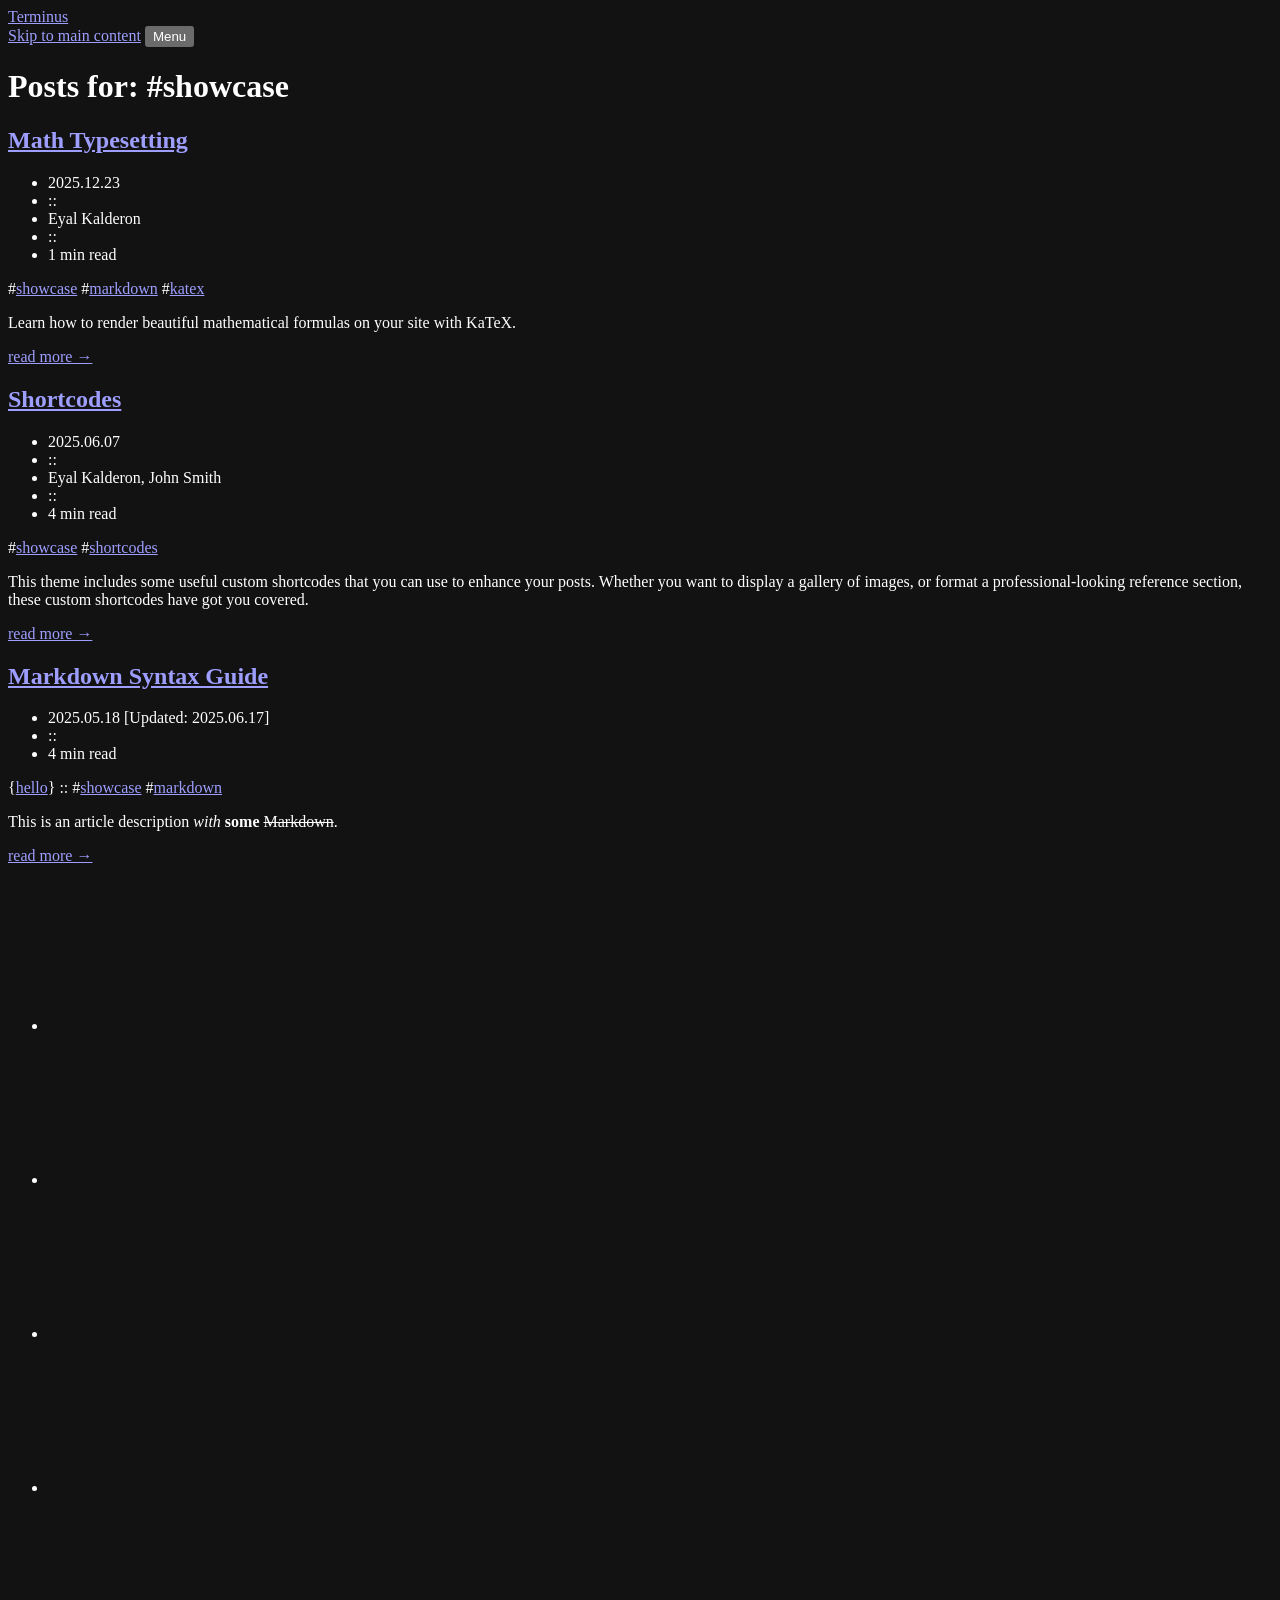
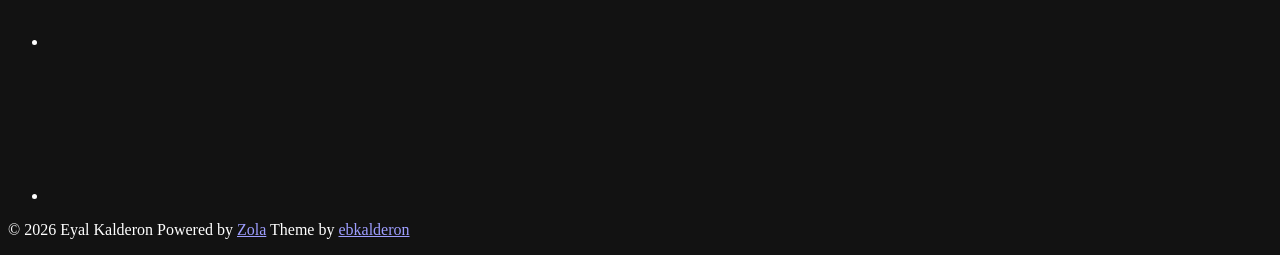
<file: tags/showcase/index.html>
<!doctype html>
<html lang="en">

<head>
    <meta charset="utf-8">
    <meta name="viewport" content="width=device-width, initial-scale=1">
    <meta http-equiv="Content-Security-Policy" content="default-src 'self'; img-src 'self' data:; style-src-attr 'unsafe-inline'; base-uri 'self'; connect-src 'self' cloudflareinsights.com; form-action 'self'; script-src 'self' static.cloudflareinsights.com 'sha512-8DS7rgIrAmghBFwoOTujcf6D9rXvH8xm8JQ1Ja01h9QX8EzXldiszufYa4IFfKdLUKTTrnSFXLDkUEOTrZQ8Qg=='">

    <title>Showcase | Terminus</title>

    <link rel="preload" href="https://eyalkalderon.com/terminus/fonts/FiraCode-Regular.woff2" as="font" type="font/woff2" crossorigin="anonymous">
    <link rel="preload" href="https://eyalkalderon.com/terminus/fonts/FiraCode-Bold.woff2" as="font" type="font/woff2" crossorigin="anonymous">
    <link rel="stylesheet" href="https://eyalkalderon.com/terminus/css/style.css?h=0c402548a49c7cc00f63">
    <link rel="icon" href="data:image/svg+xml,<svg xmlns='http://www.w3.org/2000/svg' viewBox='0 0 100 100'><text y='.9em' font-size='90'>👨‍💻</text></svg>">
    <script src="https://eyalkalderon.com/terminus/js/auto-close-popover-on-resize.js?h=4ef87d6fc7b98b22e044" defer></script>

    <link rel="canonical" href="https://eyalkalderon.com/terminus/tags/showcase/">
    <link rel="alternate" type="application/atom+xml" href="https://eyalkalderon.com/terminus/atom.xml" title="Terminus">
    <link rel="alternate" type="application/atom+xml" href="https://eyalkalderon.com/terminus/tags/showcase/atom.xml" title="Terminus | Posts in the 'showcase' tag">
        
    <meta name="description" content="Demo website for the Terminus theme for Zola">
    <meta name="robots" content="index, follow">
    <meta name="theme-color" content="#211f1a">
    <meta name="color-scheme" content="dark">

    <meta property="og:title" content="Tags">
    <meta property="og:type" content="website">
    <meta property="og:url" content="https://eyalkalderon.com/terminus/tags/showcase/">
    <meta property="og:description" content="Demo website for the Terminus theme for Zola">
    <meta property="og:site_name" content="Terminus">
    <meta property="og:updated_time" content="2026-05-20T14:04:15.734948094+00:00">
    <meta name="fediverse:creator" content="@ebkalderon@hachyderm.io">
</head>

<body class="layout-center" data-theme="terminus">
    <header class="header">
        <div class="header-container">
            <span class="header-logo-container">
                <a href="https://eyalkalderon.com/terminus">
                    <span class="logo">Terminus</span>
                </a>
            </span>
        </div>
        <nav class="main-menu" aria-label="Main Menu">
            <a class="skip-to-content" href="#main">Skip to main content</a>
            <button class="main-menu-dropdown-button" popovertarget="nav-menu">Menu</button>
            <ul id="nav-menu" class="main-menu-items" aria-label="Site Navigation" popover>
                <li><a href="https://eyalkalderon.com/terminus/blog/">blog</a></li>
                <li><a href="https://eyalkalderon.com/terminus/archive/">archive</a></li>
                <li><a href="https://eyalkalderon.com/terminus/tags/">tags</a></li>
                <li><a href="https://eyalkalderon.com/terminus/projects/">projects</a></li>
                <li><a href="https://github.com/ebkalderon/terminus" target="_blank">github</a></li>
            </ul>
        </nav>
    </header>
    <main id="main">
        <h1>Posts for: #showcase</h1>
        <article class="post">
            <header>
                <h2 class="post-title">
                    <a href="https://eyalkalderon.com/terminus/blog/math-typesetting/">Math Typesetting</a>
                </h2>
                <ul class="post-meta hidden">
                    <li title="Published on 2025-12-23"><time datetime="2025-12-23">2025.12.23</time></li>
                    <li role="separator" aria-hidden="true">::</li>
                    <li title="Authors">Eyal Kalderon</li>
                    <li role="separator" aria-hidden="true">::</li>
                    <li title="180 words"><time datetime="PT1M">1 min</time> read</li>
                </ul>
                <div class="post-tags">
                    <span>#<a href="https://eyalkalderon.com/terminus/tags/showcase/">showcase</a></span>
                    <span>#<a href="https://eyalkalderon.com/terminus/tags/markdown/">markdown</a></span>
                    <span>#<a href="https://eyalkalderon.com/terminus/tags/katex/">katex</a></span>
                </div>
            </header>
            <p>Learn how to render beautiful mathematical formulas on your site with KaTeX.</p>
            <a class="read-more" href="https://eyalkalderon.com/terminus/blog/math-typesetting/" aria-label="Read more about Math Typesetting">read more →</a>
        </article>
        <article class="post">
            <header>
                <h2 class="post-title">
                    <a href="https://eyalkalderon.com/terminus/blog/shortcodes/">Shortcodes</a>
                </h2>
                <ul class="post-meta hidden">
                    <li title="Published on 2025-06-07"><time datetime="2025-06-07">2025.06.07</time></li>
                    <li role="separator" aria-hidden="true">::</li>
                    <li title="Authors">Eyal Kalderon, John Smith</li>
                    <li role="separator" aria-hidden="true">::</li>
                    <li title="762 words"><time datetime="PT4M">4 min</time> read</li>
                </ul>
                <div class="post-tags">
                    <span>#<a href="https://eyalkalderon.com/terminus/tags/showcase/">showcase</a></span>
                    <span>#<a href="https://eyalkalderon.com/terminus/tags/shortcodes/">shortcodes</a></span>
                </div>
            </header>
            <p>This theme includes some useful custom shortcodes that you can use to enhance
        your posts. Whether you want to display a gallery of images, or format a
        professional-looking reference section, these custom shortcodes have got you
        covered.</p>
            <a class="read-more" href="https://eyalkalderon.com/terminus/blog/shortcodes/#continue-reading" aria-label="Read more about Shortcodes">read more →</a>
        </article>
        <article class="post">
            <header>
                <h2 class="post-title">
                    <a href="https://eyalkalderon.com/terminus/blog/markdown/">Markdown Syntax Guide</a>
                </h2>
                <ul class="post-meta hidden">
                    <li title="Published on 2025-05-18, last updated 2025-06-17"><time datetime="2025-05-18">2025.05.18</time>&nbsp;[Updated: <time datetime="2025-06-17">2025.06.17</time>]</li>
                    <li role="separator" aria-hidden="true">::</li>
                    <li title="607 words"><time datetime="PT4M">4 min</time> read</li>
                </ul>
                <div class="post-tags">
                    <span>&lbrace;<a href="https://eyalkalderon.com/terminus/categories/hello/">hello</a>&rbrace;</span>
                    <span role="separator">::</span>
                    <span>#<a href="https://eyalkalderon.com/terminus/tags/showcase/">showcase</a></span>
                    <span>#<a href="https://eyalkalderon.com/terminus/tags/markdown/">markdown</a></span>
                </div>
            </header>
            <p>This is an article description <em>with</em> <strong>some</strong> <del>Markdown</del>.</p>
            <a class="read-more" href="https://eyalkalderon.com/terminus/blog/markdown/" aria-label="Read more about Markdown Syntax Guide">read more →</a>
        </article>
    </main>
    <footer class="footer">
        <address class="socials">
            <ul>
                <li>
                    <a class="social-link" href="https://eyalkalderon.com/terminus/atom.xml" title="atom feed">
                        <svg role="img" aria-label="atom feed">
                            <use href="https://eyalkalderon.com/terminus/images/social_icons/rss.svg#icon" aria-hidden="true" />
                        </svg>
                    </a>
                </li>
                <li>
                    <a class="social-link" rel="me" href="mailto:hello@example.com" title="email">
                        <svg role="img" aria-label="email">
                            <use href="https://eyalkalderon.com/terminus/images/social_icons/email.svg#icon" aria-hidden="true" />
                        </svg>
                    </a>
                </li>
                <li>
                    <a class="social-link" rel="me" href="https://github.com/ebkalderon" title="github">
                        <svg role="img" aria-label="github">
                            <use href="https://eyalkalderon.com/terminus/images/social_icons/github.svg#icon" aria-hidden="true" />
                        </svg>
                    </a>
                </li>
                <li>
                    <a class="social-link" rel="me" href="https://www.linkedin.com/in/ebkalderon" title="linkedin">
                        <svg role="img" aria-label="linkedin">
                            <use href="https://eyalkalderon.com/terminus/images/social_icons/linkedin.svg#icon" aria-hidden="true" />
                        </svg>
                    </a>
                </li>
                <li>
                    <a class="social-link" rel="me" href="https://hachyderm.io/@ebkalderon" title="mastodon">
                        <svg role="img" aria-label="mastodon">
                            <use href="https://eyalkalderon.com/terminus/images/social_icons/mastodon.svg#icon" aria-hidden="true" />
                        </svg>
                    </a>
                </li>
                <li>
                    <a class="social-link" rel="me" href="https://keyoxide.org/d5ad5bd47835b0f0b0c3046c00ab4c0942dcba25" title="keyoxide">
                        <svg role="img" aria-label="keyoxide">
                            <use href="https://eyalkalderon.com/terminus/images/social_icons/keyoxide.svg#icon" aria-hidden="true" />
                        </svg>
                    </a>
                </li>
            </ul>
        </address>
        <p class="copyright">
            <span>© <time>2026</time> Eyal Kalderon</span>
            <span>Powered by <a href="https://www.getzola.org">Zola</a></span>
            <span>Theme by <a href="https://eyalkalderon.com">ebkalderon</a></span>
        </p>
    </footer>
</body>

</html>
</file>
